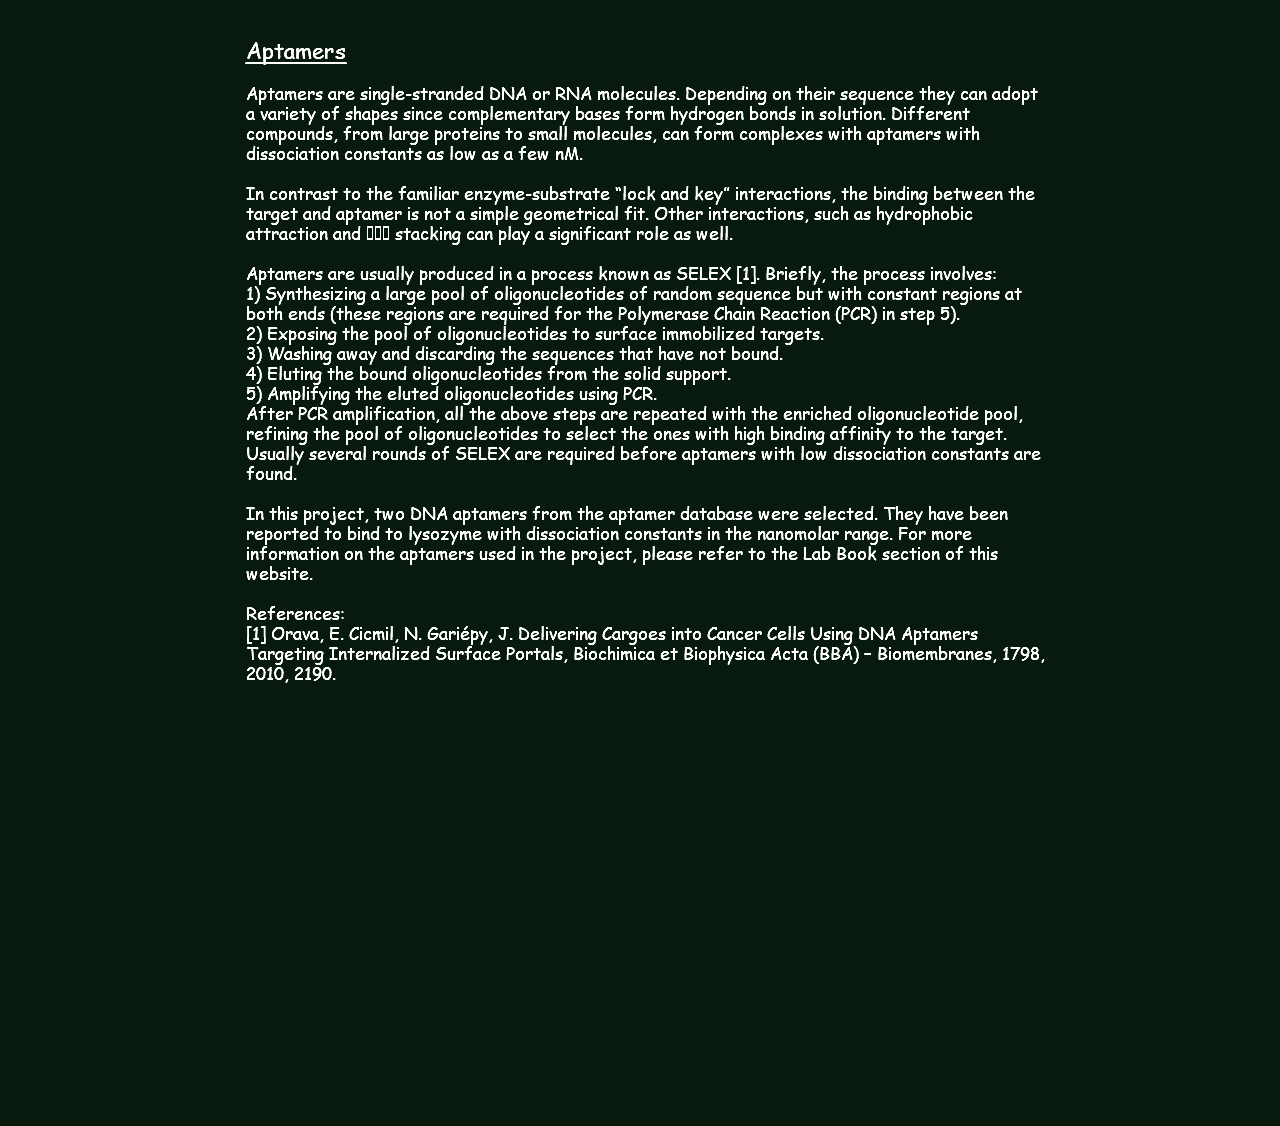
<file: aptamers.html>
<!DOCTYPE html>
<html class="nojs html" lang="en-US">
 <head>

  <meta http-equiv="Content-type" content="text/html;charset=UTF-8"/>
  <meta name="generator" content="2018.0.0.379"/>
  <meta name="viewport" content="width=device-width, initial-scale=1.0"/>
  
  <script type="text/javascript">
   // Update the 'nojs'/'js' class on the html node
document.documentElement.className = document.documentElement.className.replace(/\bnojs\b/g, 'js');

// Check that all required assets are uploaded and up-to-date
if(typeof Muse == "undefined") window.Muse = {}; window.Muse.assets = {"required":["museutils.js", "museconfig.js", "require.js", "aptamers.css"], "outOfDate":[]};
</script>
  
  <title>aptamers</title>
  <!-- CSS -->
  <link rel="stylesheet" type="text/css" href="css/site_global.css?crc=444006867"/>
  <link rel="stylesheet" type="text/css" href="css/aptamers.css?crc=170232977" id="pagesheet"/>
   </head>
 <body>

  <div class="clearfix borderbox" id="page" data-sizePolicy="fixed" data-pintopage="page_fixedLeft"><!-- column -->
   <img class="colelem" id="u3736-35" alt="Aptamers Aptamers are single-stranded DNA or RNA molecules. Depending on their sequence they can adopt a variety of shapes since complementary bases form hydrogen bonds in solution. Different compounds, from large proteins to small molecules, can form complexes with aptamers with dissociation constants as low as a few nM. In contrast to the familiar enzyme-substrate “lock and key” interactions, the binding between the target and aptamer is not a simple geometrical fit. Other interactions, such as hydrophobic attraction and  stacking can play a significant role as well. Aptamers are usually produced in a process known as SELEX [1]. Briefly, the process involves: 1) Synthesizing a large pool of oligonucleotides of random sequence but with constant regions at both ends (these regions are required for the Polymerase Chain Reaction (PCR) in step 5). 2) Exposing the pool of oligonucleotides to surface immobilized targets. 3) Washing away and discarding the sequences that have not bound. 4) Eluting the bound oligonucleotides from the solid support. 5) Amplifying the eluted oligonucleotides using PCR. After PCR amplification, all the above steps are repeated with the enriched oligonucleotide pool, refining the pool of oligonucleotides to select the ones with high binding affinity to the target. Usually several rounds of SELEX are required before aptamers with low dissociation constants are found. In this project, two DNA aptamers from the aptamer database were selected. They have been reported to bind to lysozyme with dissociation constants in the nanomolar range. For more information on the aptamers used in the project, please refer to the Lab Book section of this website. References: [1] Orava, E. Cicmil, N. Gariépy, J. Delivering Cargoes into Cancer Cells Using DNA Aptamers Targeting Internalized Surface Portals, Biochimica et Biophysica Acta (BBA) – Biomembranes, 1798, 2010, 2190. " width="804" height="1089" src="images/u3736-35.png?crc=383476885"/><!-- rasterized frame -->
  </div>
  <!-- Other scripts -->
  <script type="text/javascript">
   // Decide weather to suppress missing file error or not based on preference setting
var suppressMissingFileError = false
</script>
  <script type="text/javascript">
   window.Muse.assets.check=function(d){if(!window.Muse.assets.checked){window.Muse.assets.checked=!0;var b={},c=function(a,b){if(window.getComputedStyle){var c=window.getComputedStyle(a,null);return c&&c.getPropertyValue(b)||c&&c[b]||""}if(document.documentElement.currentStyle)return(c=a.currentStyle)&&c[b]||a.style&&a.style[b]||"";return""},a=function(a){if(a.match(/^rgb/))return a=a.replace(/\s+/g,"").match(/([\d\,]+)/gi)[0].split(","),(parseInt(a[0])<<16)+(parseInt(a[1])<<8)+parseInt(a[2]);if(a.match(/^\#/))return parseInt(a.substr(1),
16);return 0},g=function(g){for(var f=document.getElementsByTagName("link"),h=0;h<f.length;h++)if("text/css"==f[h].type){var i=(f[h].href||"").match(/\/?css\/([\w\-]+\.css)\?crc=(\d+)/);if(!i||!i[1]||!i[2])break;b[i[1]]=i[2]}f=document.createElement("div");f.className="version";f.style.cssText="display:none; width:1px; height:1px;";document.getElementsByTagName("body")[0].appendChild(f);for(h=0;h<Muse.assets.required.length;){var i=Muse.assets.required[h],l=i.match(/([\w\-\.]+)\.(\w+)$/),k=l&&l[1]?
l[1]:null,l=l&&l[2]?l[2]:null;switch(l.toLowerCase()){case "css":k=k.replace(/\W/gi,"_").replace(/^([^a-z])/gi,"_$1");f.className+=" "+k;k=a(c(f,"color"));l=a(c(f,"backgroundColor"));k!=0||l!=0?(Muse.assets.required.splice(h,1),"undefined"!=typeof b[i]&&(k!=b[i]>>>24||l!=(b[i]&16777215))&&Muse.assets.outOfDate.push(i)):h++;f.className="version";break;case "js":h++;break;default:throw Error("Unsupported file type: "+l);}}d?d().jquery!="1.8.3"&&Muse.assets.outOfDate.push("jquery-1.8.3.min.js"):Muse.assets.required.push("jquery-1.8.3.min.js");
f.parentNode.removeChild(f);if(Muse.assets.outOfDate.length||Muse.assets.required.length)f="Some files on the server may be missing or incorrect. Clear browser cache and try again. If the problem persists please contact website author.",g&&Muse.assets.outOfDate.length&&(f+="\nOut of date: "+Muse.assets.outOfDate.join(",")),g&&Muse.assets.required.length&&(f+="\nMissing: "+Muse.assets.required.join(",")),suppressMissingFileError?(f+="\nUse SuppressMissingFileError key in AppPrefs.xml to show missing file error pop up.",console.log(f)):alert(f)};location&&location.search&&location.search.match&&location.search.match(/muse_debug/gi)?
setTimeout(function(){g(!0)},5E3):g()}};
var muse_init=function(){require.config({baseUrl:""});require(["jquery","museutils","whatinput"],function(d){var $ = d;$(document).ready(function(){try{
window.Muse.assets.check($);/* body */
Muse.Utils.transformMarkupToFixBrowserProblemsPreInit();/* body */
Muse.Utils.prepHyperlinks(true);/* body */
Muse.Utils.makeButtonsVisibleAfterSettingMinWidth();/* body */
Muse.Utils.showWidgetsWhenReady();/* body */
Muse.Utils.transformMarkupToFixBrowserProblems();/* body */
}catch(b){if(b&&"function"==typeof b.notify?b.notify():Muse.Assert.fail("Error calling selector function: "+b),false)throw b;}})})};

</script>
  <!-- RequireJS script -->
  <script src="scripts/require.js?crc=4157109226" type="text/javascript" async data-main="scripts/museconfig.js?crc=380897831" onload="if (requirejs) requirejs.onError = function(requireType, requireModule) { if (requireType && requireType.toString && requireType.toString().indexOf && 0 <= requireType.toString().indexOf('#scripterror')) window.Muse.assets.check(); }" onerror="window.Muse.assets.check();"></script>
   </body>
</html>
</file>
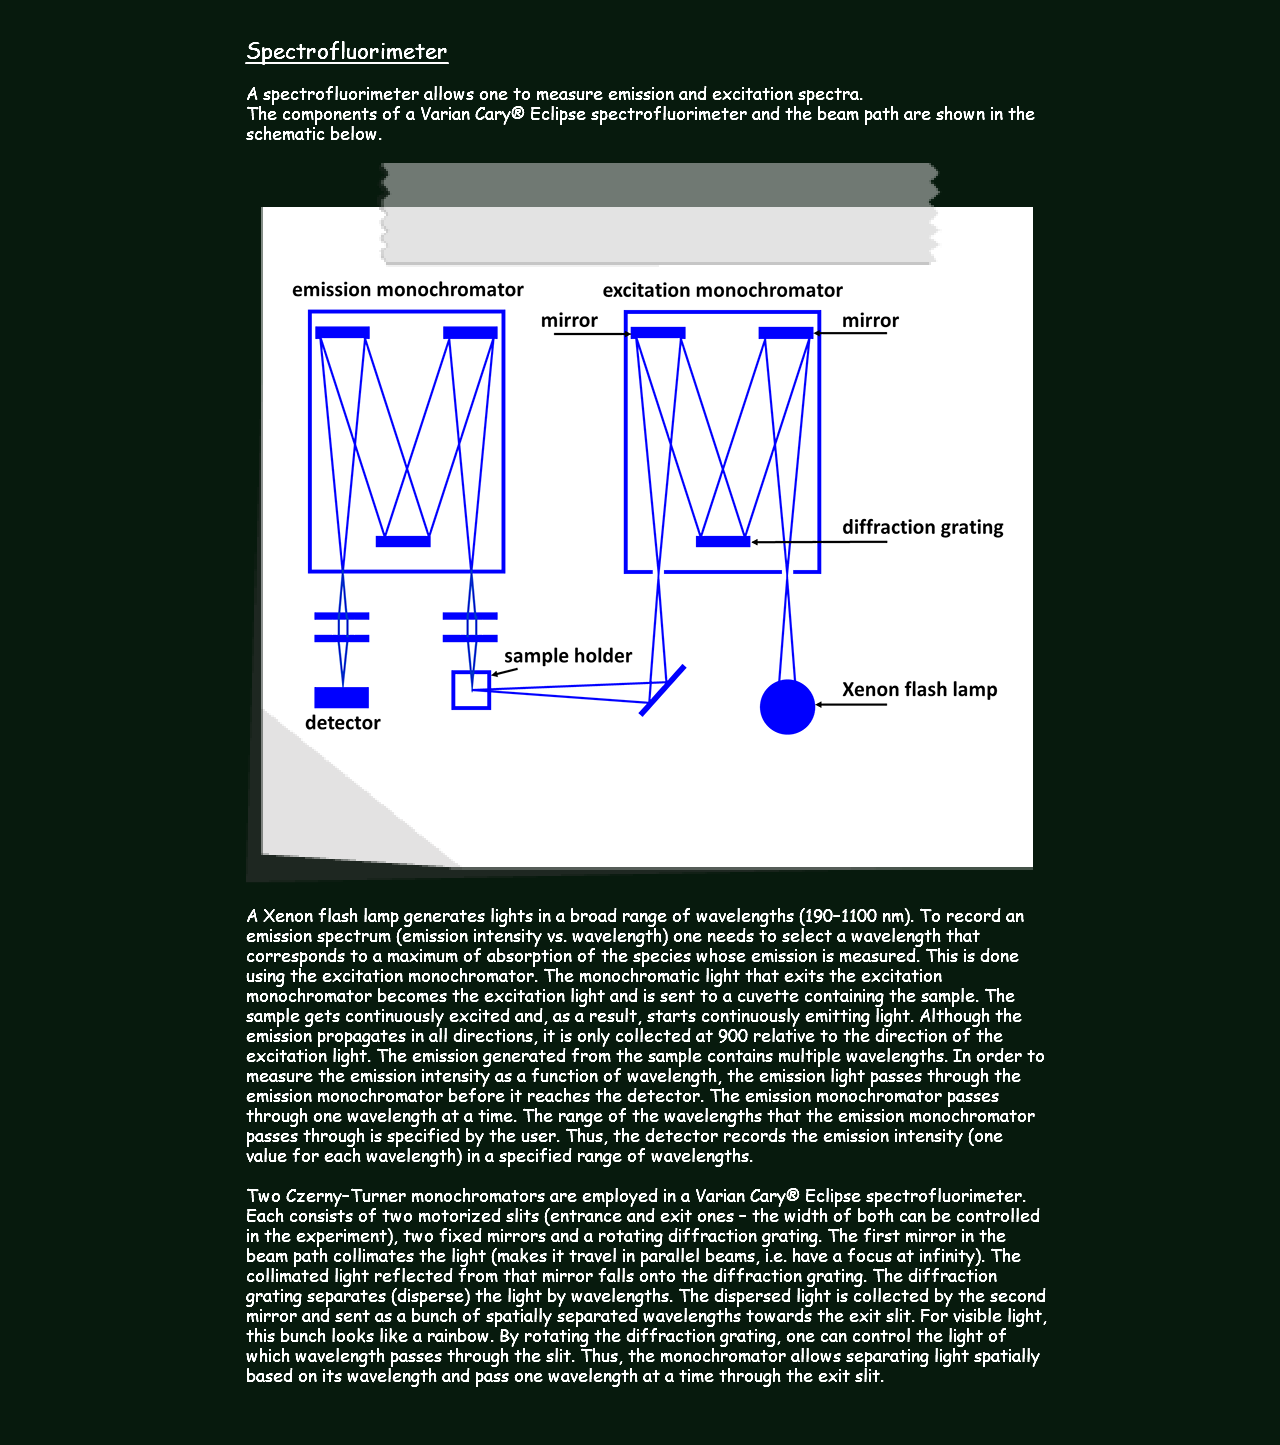
<file: fluorimeter.html>
<!DOCTYPE html>
<html class="nojs html" lang="en-US">
 <head>

  <meta http-equiv="Content-type" content="text/html;charset=UTF-8"/>
  <meta name="generator" content="2018.0.0.379"/>
  <meta name="viewport" content="width=device-width, initial-scale=1.0"/>
  
  <script type="text/javascript">
   // Update the 'nojs'/'js' class on the html node
document.documentElement.className = document.documentElement.className.replace(/\bnojs\b/g, 'js');

// Check that all required assets are uploaded and up-to-date
if(typeof Muse == "undefined") window.Muse = {}; window.Muse.assets = {"required":["museutils.js", "museconfig.js", "require.js", "fluorimeter.css"], "outOfDate":[]};
</script>
  
  <title>fluorimeter</title>
  <!-- CSS -->
  <link rel="stylesheet" type="text/css" href="css/site_global.css?crc=444006867"/>
  <link rel="stylesheet" type="text/css" href="css/fluorimeter.css?crc=135586848" id="pagesheet"/>
   </head>
 <body>

  <div class="clearfix borderbox" id="page"><!-- group -->
   <img class="grpelem" id="u3915-22" alt="Spectrofluorimeter A spectrofluorimeter allows one to measure emission and excitation spectra. The components of a Varian Cary® Eclipse spectrofluorimeter and the beam path are shown in the schematic below. ﷯ A Xenon flash lamp generates lights in a broad range of wavelengths (190–1100 nm). To record an emission spectrum (emission intensity vs. wavelength) one needs to select a wavelength that corresponds to a maximum of absorption of the species whose emission is measured. This is done using the excitation monochromator. The monochromatic light that exits the excitation monochromator becomes the excitation light and is sent to a cuvette containing the sample. The sample gets continuously excited and, as a result, starts continuously emitting light. Although the emission propagates in all directions, it is only collected at 900 relative to the direction of the excitation light. The emission generated from the sample contains multiple wavelengths. In order to measure the emission intensity as a function of wavelength, the emission light passes through the emission monochromator before it reaches the detector. The emission monochromator passes through one wavelength at a time. The range of the wavelengths that the emission monochromator passes through is specified by the user. Thus, the detector records the emission intensity (one value for each wavelength) in a specified range of wavelengths. Two Czerny–Turner monochromators are employed in a Varian Cary® Eclipse spectrofluorimeter. Each consists of two motorized slits (entrance and exit ones – the width of both can be controlled in the experiment), two fixed mirrors and a rotating diffraction grating. The first mirror in the beam path collimates the light (makes it travel in parallel beams, i.e. have a focus at infinity). The collimated light reflected from that mirror falls onto the diffraction grating. The diffraction grating separates (disperse) the light by wavelengths. The dispersed light is collected by the second mirror and sent as a bunch of spatially separated wavelengths towards the exit slit. For visible light, this bunch looks like a rainbow. By rotating the diffraction grating, one can control the light of which wavelength passes through the slit. Thus, the monochromator allows separating light spatially based on its wavelength and pass one wavelength at a time through the exit slit. " width="804" height="1408" src="images/u3915-22.png?crc=3852430747"/><!-- rasterized frame -->
   <div class="clip_frame grpelem" id="u3917" data-sizePolicy="fixed" data-pintopage="page_fixedCenter"><!-- image -->
    <img class="block" id="u3917_img" src="images/sertgsdfg.png?crc=203079731" alt="" width="738" height="479"/>
   </div>
  </div>
  <!-- Other scripts -->
  <script type="text/javascript">
   // Decide weather to suppress missing file error or not based on preference setting
var suppressMissingFileError = false
</script>
  <script type="text/javascript">
   window.Muse.assets.check=function(d){if(!window.Muse.assets.checked){window.Muse.assets.checked=!0;var b={},c=function(a,b){if(window.getComputedStyle){var c=window.getComputedStyle(a,null);return c&&c.getPropertyValue(b)||c&&c[b]||""}if(document.documentElement.currentStyle)return(c=a.currentStyle)&&c[b]||a.style&&a.style[b]||"";return""},a=function(a){if(a.match(/^rgb/))return a=a.replace(/\s+/g,"").match(/([\d\,]+)/gi)[0].split(","),(parseInt(a[0])<<16)+(parseInt(a[1])<<8)+parseInt(a[2]);if(a.match(/^\#/))return parseInt(a.substr(1),
16);return 0},g=function(g){for(var f=document.getElementsByTagName("link"),h=0;h<f.length;h++)if("text/css"==f[h].type){var i=(f[h].href||"").match(/\/?css\/([\w\-]+\.css)\?crc=(\d+)/);if(!i||!i[1]||!i[2])break;b[i[1]]=i[2]}f=document.createElement("div");f.className="version";f.style.cssText="display:none; width:1px; height:1px;";document.getElementsByTagName("body")[0].appendChild(f);for(h=0;h<Muse.assets.required.length;){var i=Muse.assets.required[h],l=i.match(/([\w\-\.]+)\.(\w+)$/),k=l&&l[1]?
l[1]:null,l=l&&l[2]?l[2]:null;switch(l.toLowerCase()){case "css":k=k.replace(/\W/gi,"_").replace(/^([^a-z])/gi,"_$1");f.className+=" "+k;k=a(c(f,"color"));l=a(c(f,"backgroundColor"));k!=0||l!=0?(Muse.assets.required.splice(h,1),"undefined"!=typeof b[i]&&(k!=b[i]>>>24||l!=(b[i]&16777215))&&Muse.assets.outOfDate.push(i)):h++;f.className="version";break;case "js":h++;break;default:throw Error("Unsupported file type: "+l);}}d?d().jquery!="1.8.3"&&Muse.assets.outOfDate.push("jquery-1.8.3.min.js"):Muse.assets.required.push("jquery-1.8.3.min.js");
f.parentNode.removeChild(f);if(Muse.assets.outOfDate.length||Muse.assets.required.length)f="Some files on the server may be missing or incorrect. Clear browser cache and try again. If the problem persists please contact website author.",g&&Muse.assets.outOfDate.length&&(f+="\nOut of date: "+Muse.assets.outOfDate.join(",")),g&&Muse.assets.required.length&&(f+="\nMissing: "+Muse.assets.required.join(",")),suppressMissingFileError?(f+="\nUse SuppressMissingFileError key in AppPrefs.xml to show missing file error pop up.",console.log(f)):alert(f)};location&&location.search&&location.search.match&&location.search.match(/muse_debug/gi)?
setTimeout(function(){g(!0)},5E3):g()}};
var muse_init=function(){require.config({baseUrl:""});require(["jquery","museutils","whatinput"],function(d){var $ = d;$(document).ready(function(){try{
window.Muse.assets.check($);/* body */
Muse.Utils.transformMarkupToFixBrowserProblemsPreInit();/* body */
Muse.Utils.prepHyperlinks(true);/* body */
Muse.Utils.makeButtonsVisibleAfterSettingMinWidth();/* body */
Muse.Utils.showWidgetsWhenReady();/* body */
Muse.Utils.transformMarkupToFixBrowserProblems();/* body */
}catch(b){if(b&&"function"==typeof b.notify?b.notify():Muse.Assert.fail("Error calling selector function: "+b),false)throw b;}})})};

</script>
  <!-- RequireJS script -->
  <script src="scripts/require.js?crc=4157109226" type="text/javascript" async data-main="scripts/museconfig.js?crc=380897831" onload="if (requirejs) requirejs.onError = function(requireType, requireModule) { if (requireType && requireType.toString && requireType.toString().indexOf && 0 <= requireType.toString().indexOf('#scripterror')) window.Muse.assets.check(); }" onerror="window.Muse.assets.check();"></script>
   </body>
</html>
</file>
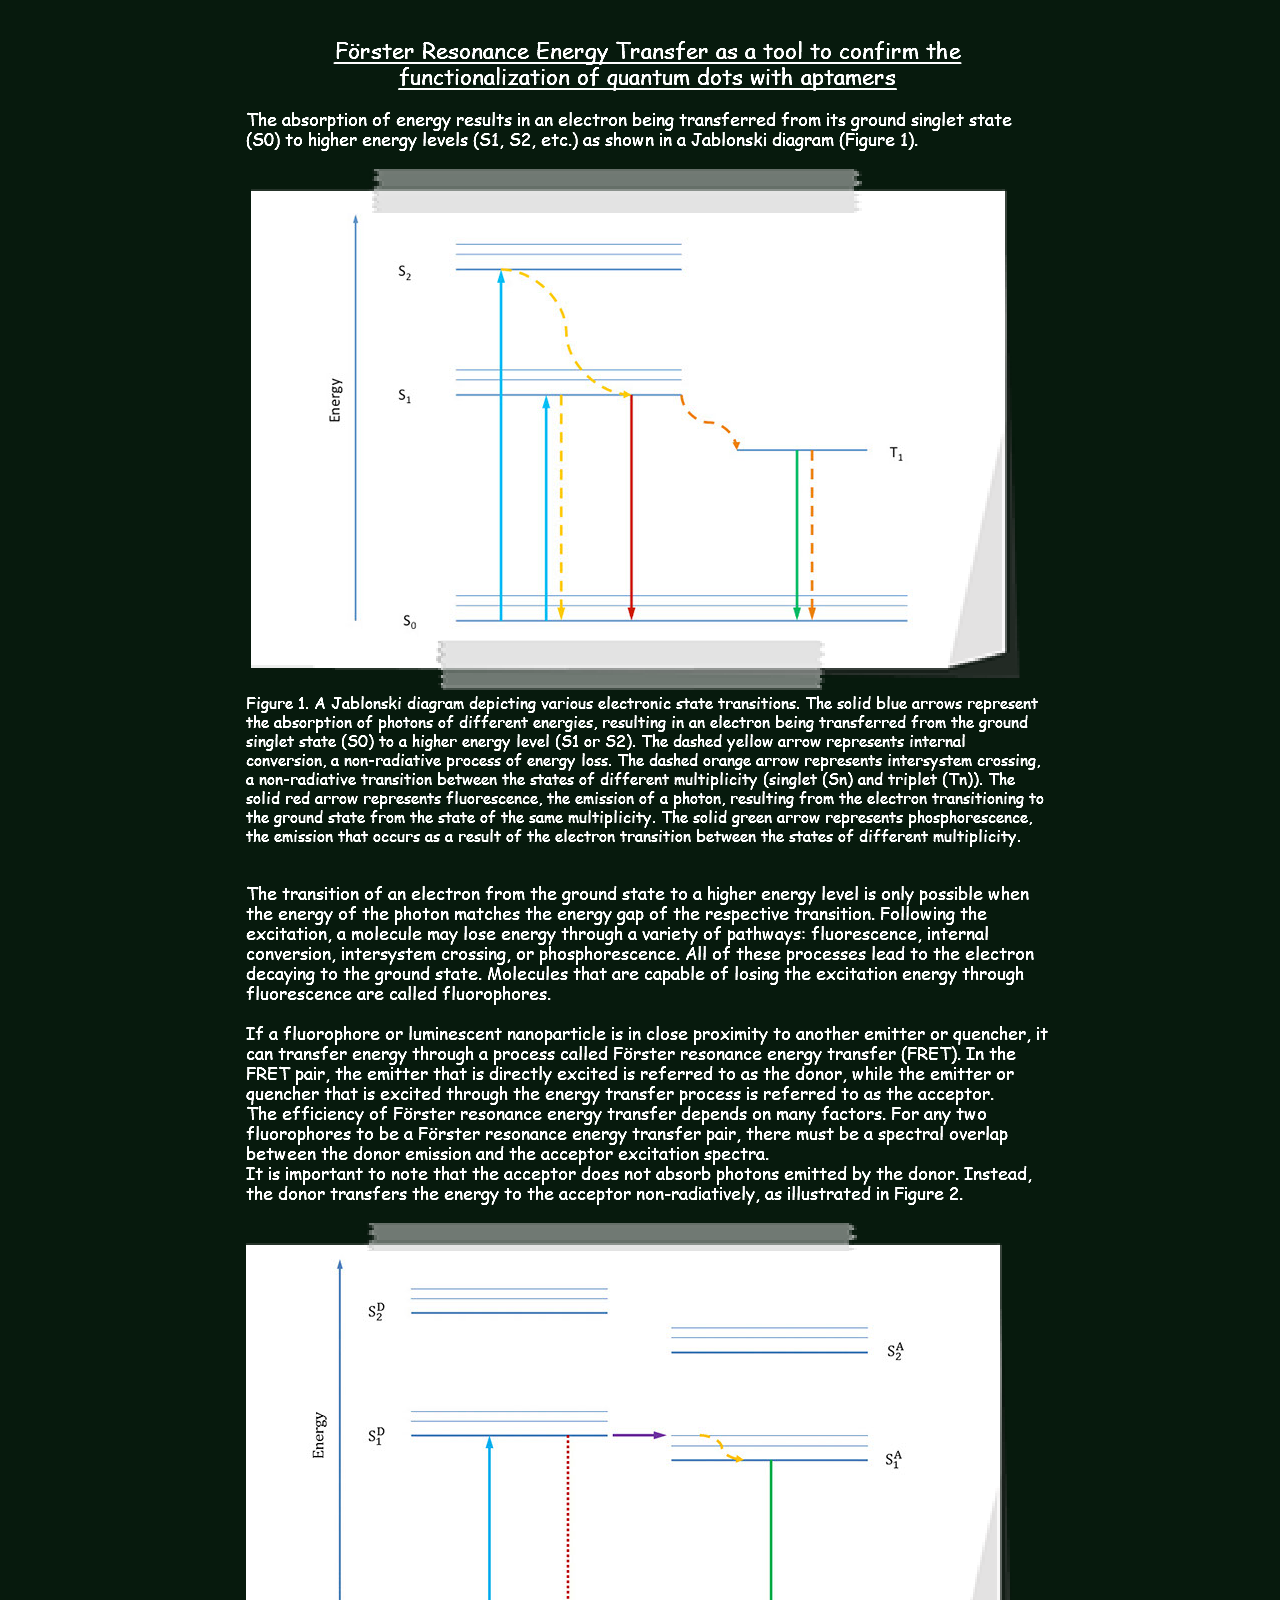
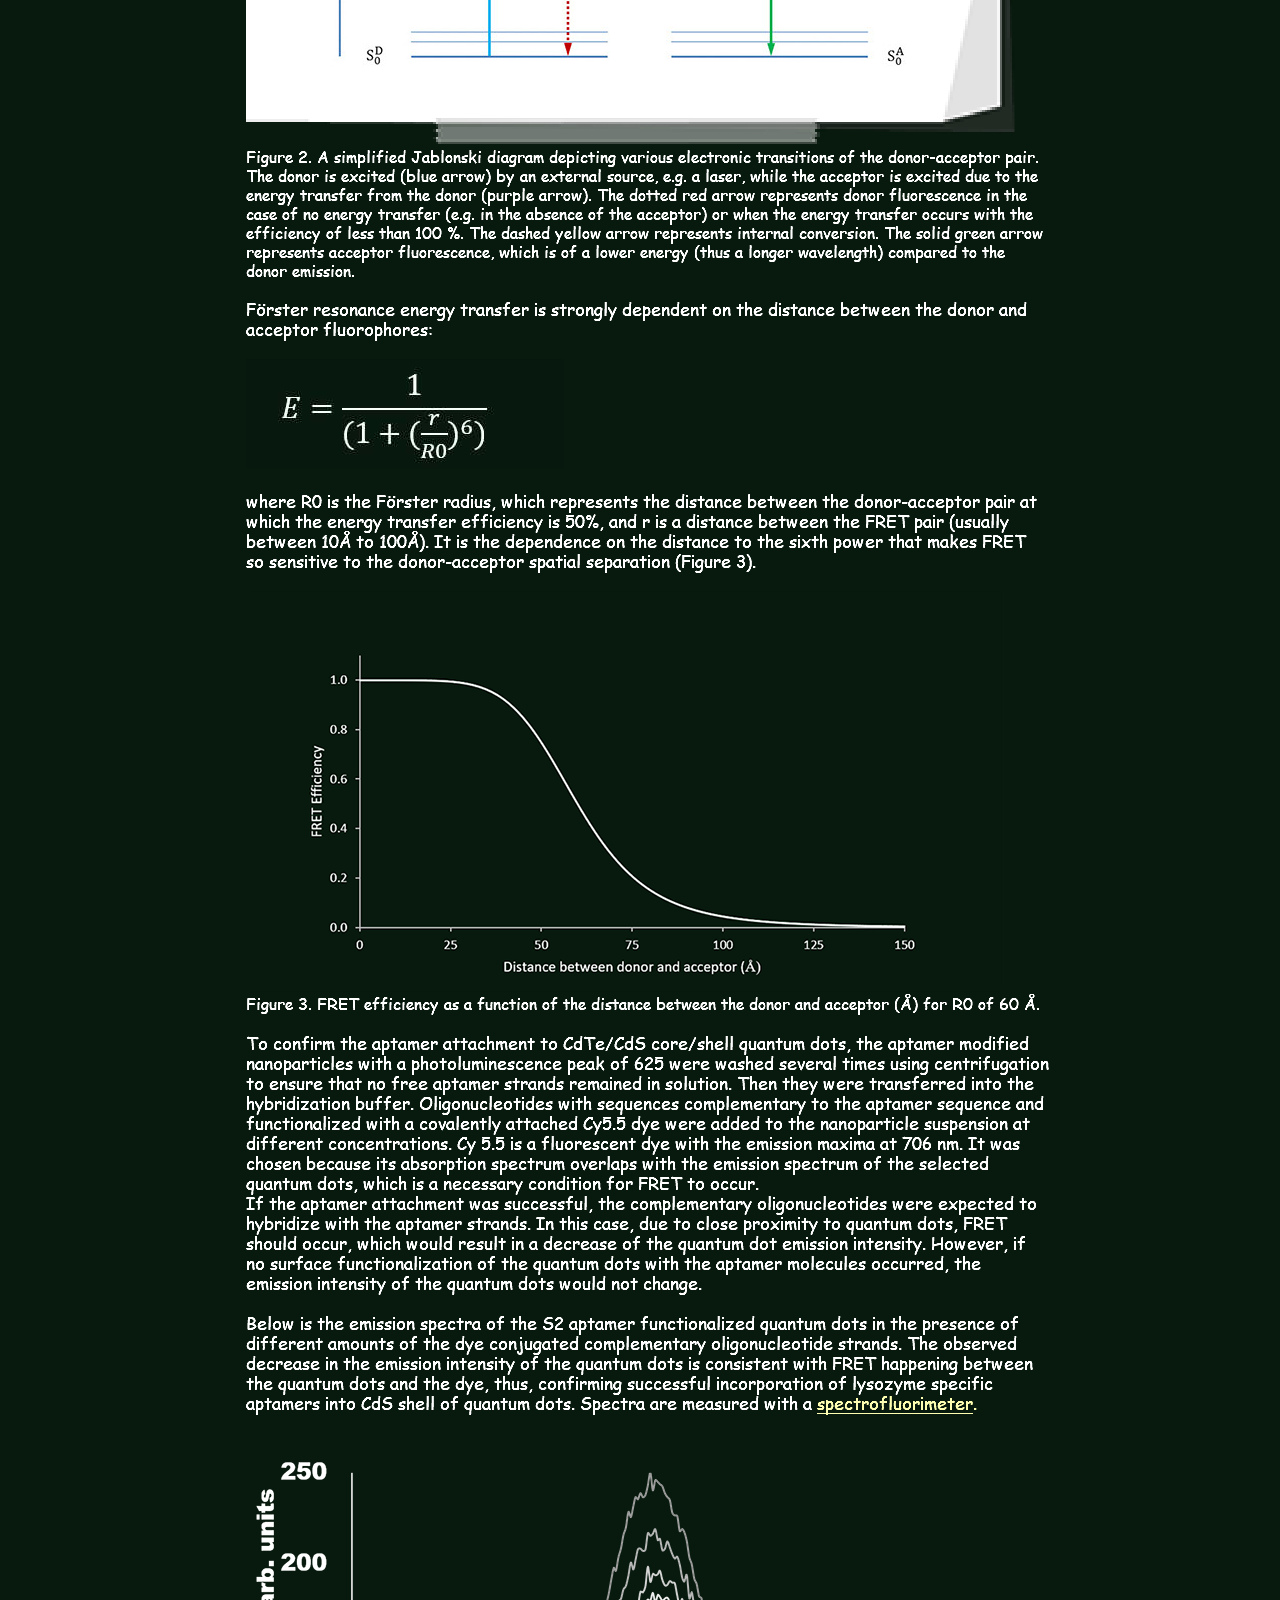
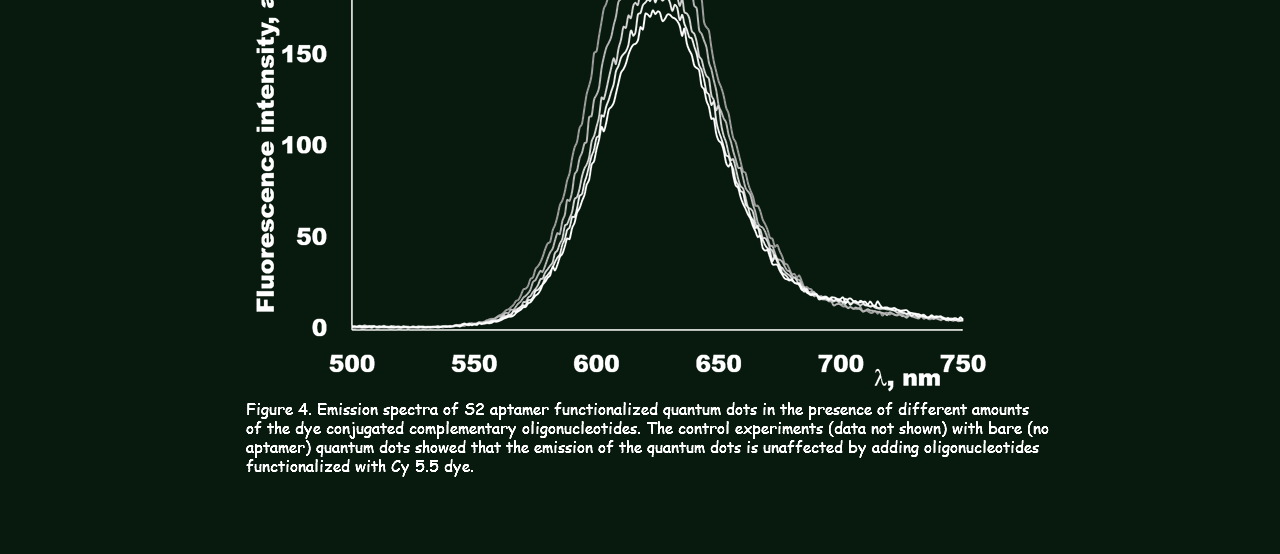
<file: fret.html>
<!DOCTYPE html>
<html class="nojs html" lang="en-US">
 <head>

  <meta http-equiv="Content-type" content="text/html;charset=UTF-8"/>
  <meta name="generator" content="2018.0.0.379"/>
  <meta name="viewport" content="width=device-width, initial-scale=1.0"/>
  
  <script type="text/javascript">
   // Update the 'nojs'/'js' class on the html node
document.documentElement.className = document.documentElement.className.replace(/\bnojs\b/g, 'js');

// Check that all required assets are uploaded and up-to-date
if(typeof Muse == "undefined") window.Muse = {}; window.Muse.assets = {"required":["museutils.js", "museconfig.js", "require.js", "fret.css"], "outOfDate":[]};
</script>
  
  <title>fret</title>
  <!-- CSS -->
  <link rel="stylesheet" type="text/css" href="css/site_global.css?crc=444006867"/>
  <link rel="stylesheet" type="text/css" href="css/fret.css?crc=204829566" id="pagesheet"/>
   </head>
 <body>

  <div class="clearfix borderbox" id="page"><!-- group -->
   <img class="grpelem" id="u3635-69" alt="Förster Resonance Energy Transfer as a tool to confirm the functionalization of quantum dots with aptamers  The absorption of energy results in an electron being transferred from its ground singlet state (S0) to higher energy levels (S1, S2, etc.) as shown in a Jablonski diagram (Figure 1). ﷯ Figure 1. A Jablonski diagram depicting various electronic state transitions. The solid blue arrows represent the absorption of photons of different energies, resulting in an electron being transferred from the ground singlet state (S0) to a higher energy level (S1 or S2). The dashed yellow arrow represents internal conversion, a non-radiative process of energy loss. The dashed orange arrow represents intersystem crossing, a non-radiative transition between the states of different multiplicity (singlet (Sn) and triplet (Tn)). The solid red arrow represents fluorescence, the emission of a photon, resulting from the electron transitioning to the ground state from the state of the same multiplicity. The solid green arrow represents phosphorescence, the emission that occurs as a result of the electron transition between the states of different multiplicity. The transition of an electron from the ground state to a higher energy level is only possible when the energy of the photon matches the energy gap of the respective transition. Following the excitation, a molecule may lose energy through a variety of pathways: fluorescence, internal conversion, intersystem crossing, or phosphorescence. All of these processes lead to the electron decaying to the ground state. Molecules that are capable of losing the excitation energy through fluorescence are called fluorophores. If a fluorophore or luminescent nanoparticle is in close proximity to another emitter or quencher, it can transfer energy through a process called Förster resonance energy transfer (FRET). In the FRET pair, the emitter that is directly excited is referred to as the donor, while the emitter or quencher that is excited through the energy transfer process is referred to as the acceptor. The efficiency of Förster resonance energy transfer depends on many factors. For any two fluorophores to be a Förster resonance energy transfer pair, there must be a spectral overlap between the donor emission and the acceptor excitation spectra. It is important to note that the acceptor does not absorb photons emitted by the donor. Instead, the donor transfers the energy to the acceptor non-radiatively, as illustrated in Figure 2. ﷯ Figure 2. A simplified Jablonski diagram depicting various electronic transitions of the donor-acceptor pair. The donor is excited (blue arrow) by an external source, e.g. a laser, while the acceptor is excited due to the energy transfer from the donor (purple arrow). The dotted red arrow represents donor fluorescence in the case of no energy transfer (e.g. in the absence of the acceptor) or when the energy transfer occurs with the efficiency of less than 100 %. The dashed yellow arrow represents internal conversion. The solid green arrow represents acceptor fluorescence, which is of a lower energy (thus a longer wavelength) compared to the donor emission. Förster resonance energy transfer is strongly dependent on the distance between the donor and acceptor fluorophores: ﷯ where R0 is the Förster radius, which represents the distance between the donor-acceptor pair at which the energy transfer efficiency is 50%, and r is a distance between the FRET pair (usually between 10Å to 100Å). It is the dependence on the distance to the sixth power that makes FRET so sensitive to the donor-acceptor spatial separation (Figure 3). ﷯ Figure 3. FRET efficiency as a function of the distance between the donor and acceptor (Å) for R0 of 60 Å. To confirm the aptamer attachment to CdTe/CdS core/shell quantum dots, the aptamer modified nanoparticles with a photoluminescence peak of 625 were washed several times using centrifugation to ensure that no free aptamer strands remained in solution. Then they were transferred into the hybridization buffer. Oligonucleotides with sequences complementary to the aptamer sequence and functionalized with a covalently attached Cy5.5 dye were added to the nanoparticle suspension at different concentrations. Cy 5.5 is a fluorescent dye with the emission maxima at 706 nm. It was chosen because its absorption spectrum overlaps with the emission spectrum of the selected quantum dots, which is a necessary condition for FRET to occur. If the aptamer attachment was successful, the complementary oligonucleotides were expected to hybridize with the aptamer strands. In this case, due to close proximity to quantum dots, FRET should occur, which would result in a decrease of the quantum dot emission intensity. However, if no surface functionalization of the quantum dots with the aptamer molecules occurred, the emission intensity of the quantum dots would not change. Below is the emission spectra of the S2 aptamer functionalized quantum dots in the presence of different amounts of the dye conjugated complementary oligonucleotide strands. The observed decrease in the emission intensity of the quantum dots is consistent with FRET happening between the quantum dots and the dye, thus, confirming successful incorporation of lysozyme specific aptamers into CdS shell of quantum dots. Spectra are measured with a spectrofluorimeter. ﷯ Figure 4. Emission spectra of S2 aptamer functionalized quantum dots in the presence of different amounts of the dye conjugated complementary oligonucleotides. The control experiments (data not shown) with bare (no aptamer) quantum dots showed that the emission of the quantum dots is unaffected by adding oligonucleotides functionalized with Cy 5.5 dye. " width="803" height="3717" src="images/u3635-69.png?crc=3926219037"/><!-- rasterized frame -->
   <div class="clip_frame clearfix grpelem" id="u3660" data-sizePolicy="fixed" data-pintopage="page_fixedCenter"><!-- image -->
    <img class="position_content" id="u3660_img" src="images/fret%201.jpg?crc=4278419253" alt="" width="637" height="478"/>
   </div>
   <div class="clip_frame grpelem" id="u3680" data-sizePolicy="fixed" data-pintopage="page_fixedCenter"><!-- image -->
    <img class="block" id="u3680_img" src="images/fret%202.jpg?crc=71742385" alt="" width="623" height="467"/>
   </div>
   <a class="nonblock nontext grpelem" id="u3949" href="fluorimeter.html" target="_blank" data-sizePolicy="fixed" data-pintopage="page_fixedCenter"><!-- simple frame --></a>
  </div>
  <!-- Other scripts -->
  <script type="text/javascript">
   // Decide weather to suppress missing file error or not based on preference setting
var suppressMissingFileError = false
</script>
  <script type="text/javascript">
   window.Muse.assets.check=function(d){if(!window.Muse.assets.checked){window.Muse.assets.checked=!0;var b={},c=function(a,b){if(window.getComputedStyle){var c=window.getComputedStyle(a,null);return c&&c.getPropertyValue(b)||c&&c[b]||""}if(document.documentElement.currentStyle)return(c=a.currentStyle)&&c[b]||a.style&&a.style[b]||"";return""},a=function(a){if(a.match(/^rgb/))return a=a.replace(/\s+/g,"").match(/([\d\,]+)/gi)[0].split(","),(parseInt(a[0])<<16)+(parseInt(a[1])<<8)+parseInt(a[2]);if(a.match(/^\#/))return parseInt(a.substr(1),
16);return 0},g=function(g){for(var f=document.getElementsByTagName("link"),h=0;h<f.length;h++)if("text/css"==f[h].type){var i=(f[h].href||"").match(/\/?css\/([\w\-]+\.css)\?crc=(\d+)/);if(!i||!i[1]||!i[2])break;b[i[1]]=i[2]}f=document.createElement("div");f.className="version";f.style.cssText="display:none; width:1px; height:1px;";document.getElementsByTagName("body")[0].appendChild(f);for(h=0;h<Muse.assets.required.length;){var i=Muse.assets.required[h],l=i.match(/([\w\-\.]+)\.(\w+)$/),k=l&&l[1]?
l[1]:null,l=l&&l[2]?l[2]:null;switch(l.toLowerCase()){case "css":k=k.replace(/\W/gi,"_").replace(/^([^a-z])/gi,"_$1");f.className+=" "+k;k=a(c(f,"color"));l=a(c(f,"backgroundColor"));k!=0||l!=0?(Muse.assets.required.splice(h,1),"undefined"!=typeof b[i]&&(k!=b[i]>>>24||l!=(b[i]&16777215))&&Muse.assets.outOfDate.push(i)):h++;f.className="version";break;case "js":h++;break;default:throw Error("Unsupported file type: "+l);}}d?d().jquery!="1.8.3"&&Muse.assets.outOfDate.push("jquery-1.8.3.min.js"):Muse.assets.required.push("jquery-1.8.3.min.js");
f.parentNode.removeChild(f);if(Muse.assets.outOfDate.length||Muse.assets.required.length)f="Some files on the server may be missing or incorrect. Clear browser cache and try again. If the problem persists please contact website author.",g&&Muse.assets.outOfDate.length&&(f+="\nOut of date: "+Muse.assets.outOfDate.join(",")),g&&Muse.assets.required.length&&(f+="\nMissing: "+Muse.assets.required.join(",")),suppressMissingFileError?(f+="\nUse SuppressMissingFileError key in AppPrefs.xml to show missing file error pop up.",console.log(f)):alert(f)};location&&location.search&&location.search.match&&location.search.match(/muse_debug/gi)?
setTimeout(function(){g(!0)},5E3):g()}};
var muse_init=function(){require.config({baseUrl:""});require(["jquery","museutils","whatinput"],function(d){var $ = d;$(document).ready(function(){try{
window.Muse.assets.check($);/* body */
Muse.Utils.transformMarkupToFixBrowserProblemsPreInit();/* body */
Muse.Utils.prepHyperlinks(true);/* body */
Muse.Utils.makeButtonsVisibleAfterSettingMinWidth();/* body */
Muse.Utils.showWidgetsWhenReady();/* body */
Muse.Utils.transformMarkupToFixBrowserProblems();/* body */
}catch(b){if(b&&"function"==typeof b.notify?b.notify():Muse.Assert.fail("Error calling selector function: "+b),false)throw b;}})})};

</script>
  <!-- RequireJS script -->
  <script src="scripts/require.js?crc=4157109226" type="text/javascript" async data-main="scripts/museconfig.js?crc=380897831" onload="if (requirejs) requirejs.onError = function(requireType, requireModule) { if (requireType && requireType.toString && requireType.toString().indexOf && 0 <= requireType.toString().indexOf('#scripterror')) window.Muse.assets.check(); }" onerror="window.Muse.assets.check();"></script>
   </body>
</html>
</file>
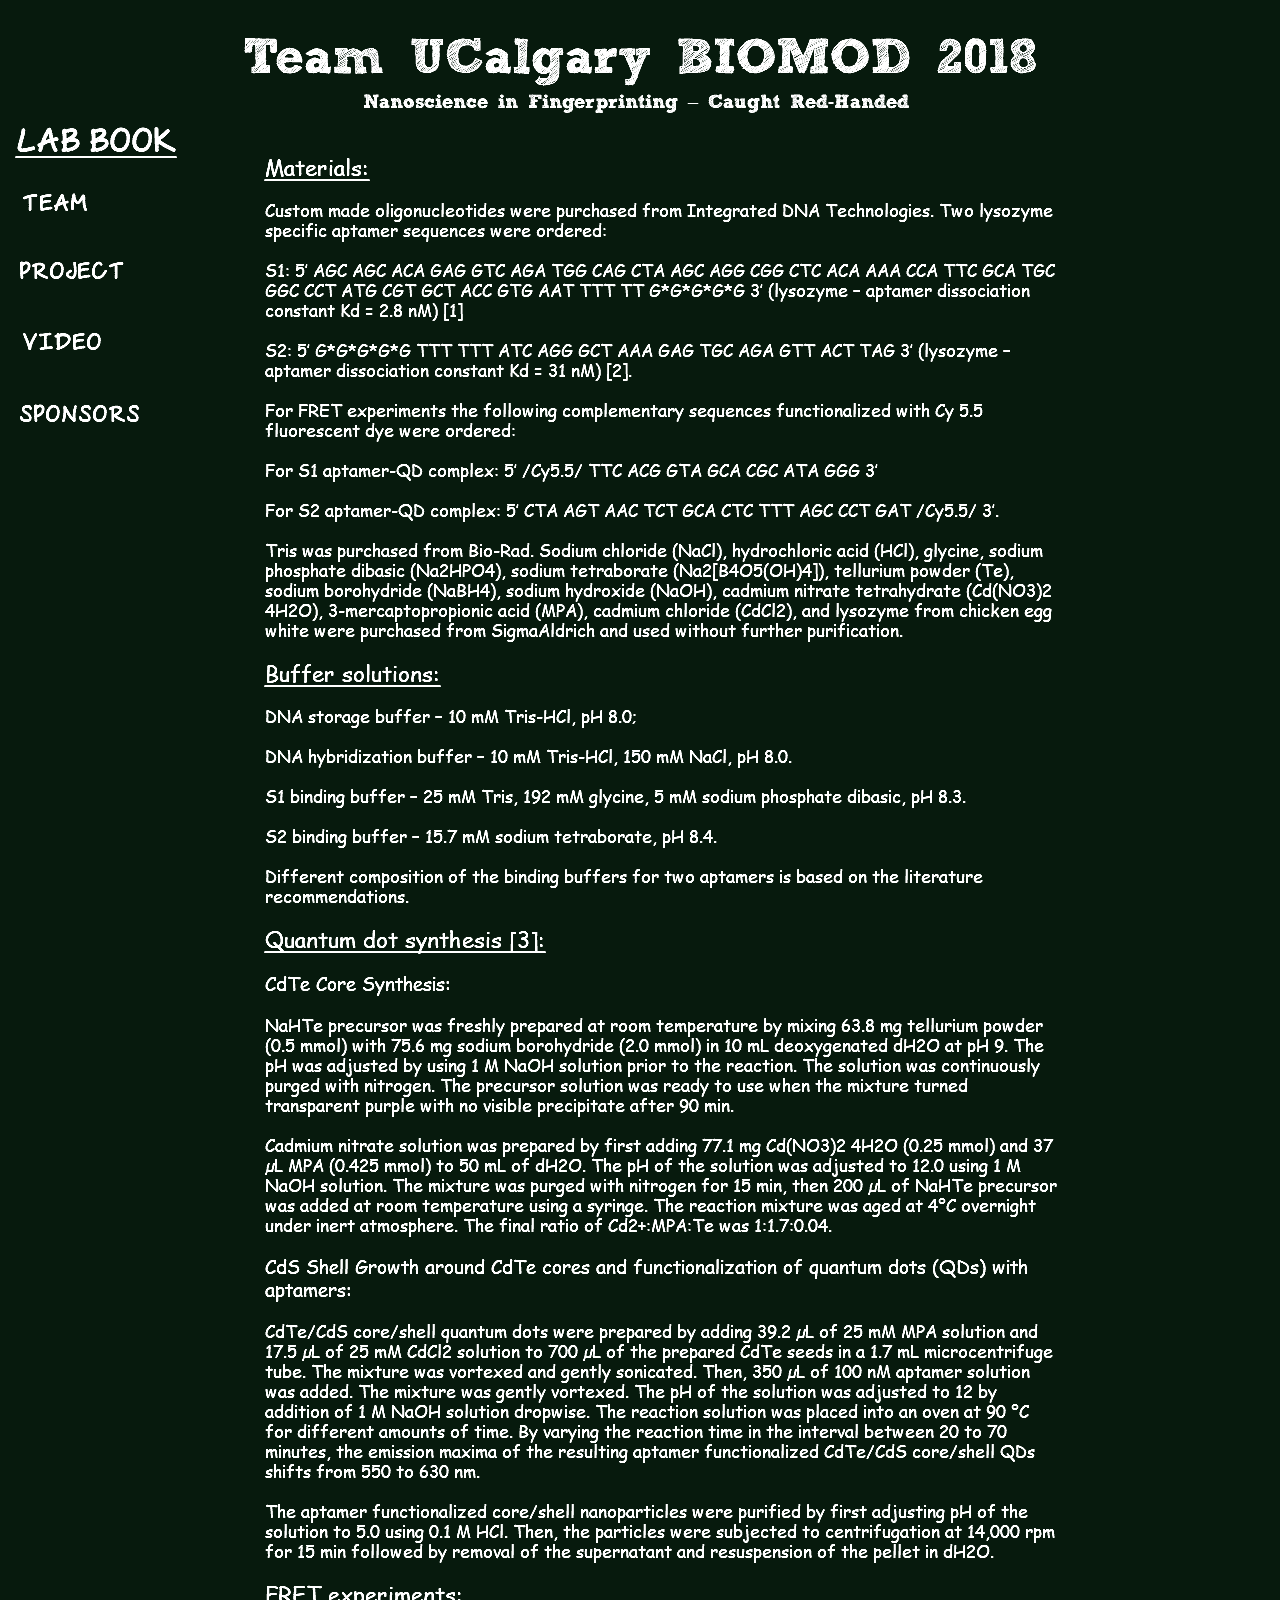
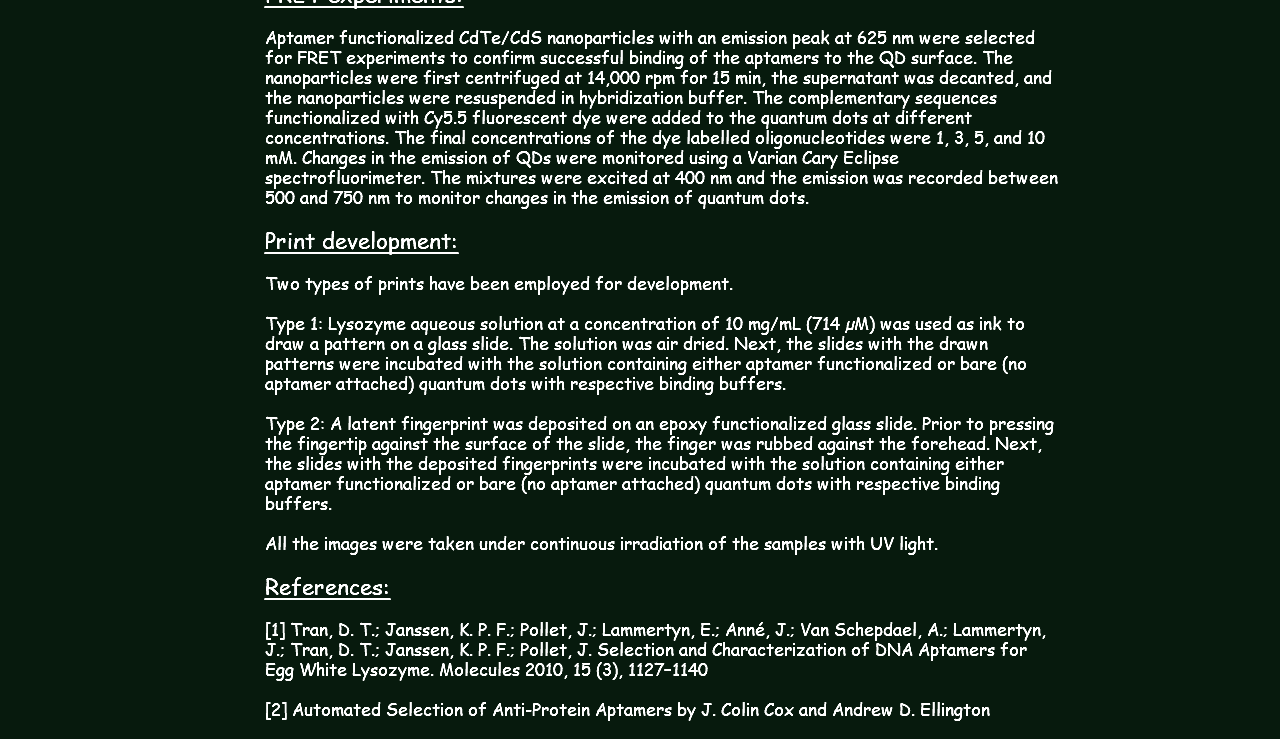
<file: lab-book.html>
<!DOCTYPE html>
<html class="nojs html" lang="en-US">
 <head>

  <meta http-equiv="Content-type" content="text/html;charset=UTF-8"/>
  <meta name="generator" content="2018.0.0.379"/>
  <meta name="viewport" content="width=device-width, initial-scale=1.0"/>
  
  <script type="text/javascript">
   // Update the 'nojs'/'js' class on the html node
document.documentElement.className = document.documentElement.className.replace(/\bnojs\b/g, 'js');

// Check that all required assets are uploaded and up-to-date
if(typeof Muse == "undefined") window.Muse = {}; window.Muse.assets = {"required":["museutils.js", "museconfig.js", "require.js", "lab-book.css"], "outOfDate":[]};
</script>
  
  <title>lab book</title>
  <!-- CSS -->
  <link rel="stylesheet" type="text/css" href="css/site_global.css?crc=444006867"/>
  <link rel="stylesheet" type="text/css" href="css/lab-book.css?crc=4219122722" id="pagesheet"/>
   </head>
 <body>

  <div class="clearfix borderbox" id="page"><!-- group -->
   <div class="clearfix grpelem" id="pu3150"><!-- group -->
    <div id="u3150"><!-- simple frame --></div>
    <div class="Button rounded-corners clearfix" id="buttonu625" data-visibility="changed" style="visibility:hidden"><!-- container box -->
     <a class="nonblock nontext grpelem" id="u626" href="team.html" data-sizePolicy="fixed" data-pintopage="page_fixedCenter"><!-- state-based BG images --><img id="u626_states" alt="Team" src="images/blank.gif?crc=4208392903"/></a>
    </div>
    <div class="Button rounded-corners clearfix" id="buttonu627" data-visibility="changed" style="visibility:hidden"><!-- container box -->
     <a class="nonblock nontext grpelem" id="u628" href="project.html" data-sizePolicy="fixed" data-pintopage="page_fixedCenter"><!-- state-based BG images --><img id="u628_states" alt="Project" src="images/blank.gif?crc=4208392903"/></a>
    </div>
    <div class="Button rounded-corners clearfix" id="buttonu629" data-visibility="changed" style="visibility:hidden"><!-- container box -->
     <a class="nonblock nontext grpelem" id="u630" href="video.html" data-sizePolicy="fixed" data-pintopage="page_fixedCenter"><!-- state-based BG images --><img id="u630_states" alt="Video" src="images/blank.gif?crc=4208392903"/></a>
    </div>
    <div class="Button rounded-corners clearfix" id="buttonu1480" data-visibility="changed" style="visibility:hidden"><!-- container box -->
     <a class="nonblock nontext grpelem" id="u1481" href="sponsors.html" data-sizePolicy="fixed" data-pintopage="page_fluidx"><!-- state-based BG images --><img id="u1481_states" alt="Sponsors" src="images/blank.gif?crc=4208392903"/></a>
    </div>
    <div class="Button rounded-corners clearfix" id="buttonu632" data-visibility="changed" style="visibility:hidden"><!-- container box -->
     <img class="grpelem" id="u633-4" alt="lAB BOOK" width="222" height="40" src="images/u633-4.png?crc=4199285273"/><!-- rasterized frame -->
    </div>
    <img id="u3834-4" alt="Nanoscience in Fingerprinting – Caught Red-Handed" width="583" height="45" src="images/u3834-4.png?crc=4265695278"/><!-- rasterized frame -->
   </div>
   <div class="clearfix grpelem" id="ppu631"><!-- column -->
    <a class="nonblock nontext pinned-colelem" id="u631" href="home.html"><!-- state-based BG images --><img id="u631_states" alt="Team UCalgary BIOMOD 2018" src="images/blank.gif?crc=4208392903"/></a>
    <img class="colelem" id="u3141-96" alt="&nbsp;Materials: Custom made oligonucleotides were purchased from Integrated DNA Technologies. Two lysozyme specific aptamer sequences were ordered: S1: 5’ AGC AGC ACA GAG GTC AGA TGG CAG CTA AGC AGG CGG CTC ACA AAA CCA TTC GCA TGC GGC CCT ATG CGT GCT ACC GTG AAT TTT TT G*G*G*G*G 3’ (lysozyme – aptamer dissociation constant Kd = 2.8 nM) [1] S2: 5’ G*G*G*G*G TTT TTT ATC AGG GCT AAA GAG TGC AGA GTT ACT TAG 3’ (lysozyme – aptamer dissociation constant Kd = 31 nM) [2]. For FRET experiments the following complementary sequences functionalized with Cy 5.5 fluorescent dye were ordered: For S1 aptamer-QD complex: 5’ /Cy5.5/ TTC ACG GTA GCA CGC ATA GGG 3’ For S2 aptamer-QD complex: 5’ CTA AGT AAC TCT GCA CTC TTT AGC CCT GAT /Cy5.5/ 3’. Tris was purchased from Bio-Rad. Sodium chloride (NaCl), hydrochloric acid (HCl), glycine, sodium phosphate dibasic (Na2HPO4), sodium tetraborate (Na2[B4O5(OH)4]), tellurium powder (Te), sodium borohydride (NaBH4), sodium hydroxide (NaOH), cadmium nitrate tetrahydrate (Cd(NO3)2 4H2O), 3-mercaptopropionic acid (MPA), cadmium chloride (CdCl2), and lysozyme from chicken egg white were purchased from SigmaAldrich and used without further purification. Buffer solutions: DNA storage buffer – 10 mM Tris-HCl, pH 8.0; DNA hybridization buffer – 10 mM Tris-HCl, 150 mM NaCl, pH 8.0. S1 binding buffer – 25 mM Tris, 192 mM glycine, 5 mM sodium phosphate dibasic, pH 8.3. S2 binding buffer – 15.7 mM sodium tetraborate, pH 8.4. Different composition of the binding buffers for two aptamers is based on the literature recommendations. Quantum dot synthesis [3]: CdTe Core Synthesis: NaHTe precursor was freshly prepared at room temperature by mixing 63.8 mg tellurium powder (0.5 mmol) with 75.6 mg sodium borohydride (2.0 mmol) in 10 mL deoxygenated dH2O at pH 9. The pH was adjusted by using 1 M NaOH solution prior to the reaction. The solution was continuously purged with nitrogen. The precursor solution was ready to use when the mixture turned transparent purple with no visible precipitate after 90 min. Cadmium nitrate solution was prepared by first adding 77.1 mg Cd(NO3)2 4H2O (0.25 mmol) and 37 µL MPA (0.425 mmol) to 50 mL of dH2O. The pH of the solution was adjusted to 12.0 using 1 M NaOH solution. The mixture was purged with nitrogen for 15 min, then 200 µL of NaHTe precursor was added at room temperature using a syringe. The reaction mixture was aged at 4°C overnight under inert atmosphere. The final ratio of Cd2+:MPA:Te was 1:1.7:0.04. CdS Shell Growth around CdTe cores and functionalization of quantum dots (QDs) with aptamers: CdTe/CdS core/shell quantum dots were prepared by adding 39.2 µL of 25 mM MPA solution and 17.5 µL of 25 mM CdCl2 solution to 700 µL of the prepared CdTe seeds in a 1.7 mL microcentrifuge tube. The mixture was vortexed and gently sonicated. Then, 350 µL of 100 nM aptamer solution was added. The mixture was gently vortexed. The pH of the solution was adjusted to 12 by addition of 1 M NaOH solution dropwise. The reaction solution was placed into an oven at 90 °C for different amounts of time. By varying the reaction time in the interval between 20 to 70 minutes, the emission maxima of the resulting aptamer functionalized CdTe/CdS core/shell QDs shifts from 550 to 630 nm. The aptamer functionalized core/shell nanoparticles were purified by first adjusting pH of the solution to 5.0 using 0.1 M HCl. Then, the particles were subjected to centrifugation at 14,000 rpm for 15 min followed by removal of the supernatant and resuspension of the pellet in dH2O. FRET experiments: Aptamer functionalized CdTe/CdS nanoparticles with an emission peak at 625 nm were selected for FRET experiments to confirm successful binding of the aptamers to the QD surface. The nanoparticles were first centrifuged at 14,000 rpm for 15 min, the supernatant was decanted, and the nanoparticles were resuspended in hybridization buffer. The complementary sequences functionalized with Cy5.5 fluorescent dye were added to the quantum dots at different concentrations. The final concentrations of the dye labelled oligonucleotides were 1, 3, 5, and 10 mM. Changes in the emission of QDs were monitored using a Varian Cary Eclipse spectrofluorimeter. The mixtures were excited at 400 nm and the emission was recorded between 500 and 750 nm to monitor changes in the emission of quantum dots. Print development: Two types of prints have been employed for development. Type 1: Lysozyme aqueous solution at a concentration of 10 mg/mL (714 µM) was used as ink to draw a pattern on a glass slide. The solution was air dried. Next, the slides with the drawn patterns were incubated with the solution containing either aptamer functionalized or bare (no aptamer attached) quantum dots with respective binding buffers. Type 2: A latent fingerprint was deposited on an epoxy functionalized glass slide. Prior to pressing the fingertip against the surface of the slide, the finger was rubbed against the forehead. Next, the slides with the deposited fingerprints were incubated with the solution containing either aptamer functionalized or bare (no aptamer attached) quantum dots with respective binding buffers. All the images were taken under continuous irradiation of the samples with UV light. References: [1] Tran, D. T.; Janssen, K. P. F.; Pollet, J.; Lammertyn, E.; Anné, J.; Van Schepdael, A.; Lammertyn, J.; Tran, D. T.; Janssen, K. P. F.; Pollet, J. Selection and Characterization of DNA Aptamers for Egg White Lysozyme. Molecules 2010, 15 (3), 1127–1140 [2] Automated Selection of Anti-Protein Aptamers by J. Colin Cox and Andrew D. Ellington " width="795" height="2205" src="images/u3141-96.png?crc=3905525597"/><!-- rasterized frame -->
   </div>
  </div>
  <div class="preload_images">
   <img class="preload" src="images/u626_states-r.png?crc=3847426480" alt=""/>
   <img class="preload" src="images/u628_states-r.png?crc=290713010" alt=""/>
   <img class="preload" src="images/u630_states-r.png?crc=511553942" alt=""/>
   <img class="preload" src="images/u1481_states-r.png?crc=4267882290" alt=""/>
   <img class="preload" src="images/u631_states-r.png?crc=3948105940" alt=""/>
  </div>
  <!-- Other scripts -->
  <script type="text/javascript">
   // Decide weather to suppress missing file error or not based on preference setting
var suppressMissingFileError = false
</script>
  <script type="text/javascript">
   window.Muse.assets.check=function(d){if(!window.Muse.assets.checked){window.Muse.assets.checked=!0;var b={},c=function(a,b){if(window.getComputedStyle){var c=window.getComputedStyle(a,null);return c&&c.getPropertyValue(b)||c&&c[b]||""}if(document.documentElement.currentStyle)return(c=a.currentStyle)&&c[b]||a.style&&a.style[b]||"";return""},a=function(a){if(a.match(/^rgb/))return a=a.replace(/\s+/g,"").match(/([\d\,]+)/gi)[0].split(","),(parseInt(a[0])<<16)+(parseInt(a[1])<<8)+parseInt(a[2]);if(a.match(/^\#/))return parseInt(a.substr(1),
16);return 0},g=function(g){for(var f=document.getElementsByTagName("link"),h=0;h<f.length;h++)if("text/css"==f[h].type){var i=(f[h].href||"").match(/\/?css\/([\w\-]+\.css)\?crc=(\d+)/);if(!i||!i[1]||!i[2])break;b[i[1]]=i[2]}f=document.createElement("div");f.className="version";f.style.cssText="display:none; width:1px; height:1px;";document.getElementsByTagName("body")[0].appendChild(f);for(h=0;h<Muse.assets.required.length;){var i=Muse.assets.required[h],l=i.match(/([\w\-\.]+)\.(\w+)$/),k=l&&l[1]?
l[1]:null,l=l&&l[2]?l[2]:null;switch(l.toLowerCase()){case "css":k=k.replace(/\W/gi,"_").replace(/^([^a-z])/gi,"_$1");f.className+=" "+k;k=a(c(f,"color"));l=a(c(f,"backgroundColor"));k!=0||l!=0?(Muse.assets.required.splice(h,1),"undefined"!=typeof b[i]&&(k!=b[i]>>>24||l!=(b[i]&16777215))&&Muse.assets.outOfDate.push(i)):h++;f.className="version";break;case "js":h++;break;default:throw Error("Unsupported file type: "+l);}}d?d().jquery!="1.8.3"&&Muse.assets.outOfDate.push("jquery-1.8.3.min.js"):Muse.assets.required.push("jquery-1.8.3.min.js");
f.parentNode.removeChild(f);if(Muse.assets.outOfDate.length||Muse.assets.required.length)f="Some files on the server may be missing or incorrect. Clear browser cache and try again. If the problem persists please contact website author.",g&&Muse.assets.outOfDate.length&&(f+="\nOut of date: "+Muse.assets.outOfDate.join(",")),g&&Muse.assets.required.length&&(f+="\nMissing: "+Muse.assets.required.join(",")),suppressMissingFileError?(f+="\nUse SuppressMissingFileError key in AppPrefs.xml to show missing file error pop up.",console.log(f)):alert(f)};location&&location.search&&location.search.match&&location.search.match(/muse_debug/gi)?
setTimeout(function(){g(!0)},5E3):g()}};
var muse_init=function(){require.config({baseUrl:""});require(["jquery","museutils","whatinput"],function(d){var $ = d;$(document).ready(function(){try{
window.Muse.assets.check($);/* body */
Muse.Utils.transformMarkupToFixBrowserProblemsPreInit();/* body */
Muse.Utils.prepHyperlinks(true);/* body */
Muse.Utils.makeButtonsVisibleAfterSettingMinWidth();/* body */
Muse.Utils.showWidgetsWhenReady();/* body */
Muse.Utils.transformMarkupToFixBrowserProblems();/* body */
}catch(b){if(b&&"function"==typeof b.notify?b.notify():Muse.Assert.fail("Error calling selector function: "+b),false)throw b;}})})};

</script>
  <!-- RequireJS script -->
  <script src="scripts/require.js?crc=4157109226" type="text/javascript" async data-main="scripts/museconfig.js?crc=380897831" onload="if (requirejs) requirejs.onError = function(requireType, requireModule) { if (requireType && requireType.toString && requireType.toString().indexOf && 0 <= requireType.toString().indexOf('#scripterror')) window.Muse.assets.check(); }" onerror="window.Muse.assets.check();"></script>
   </body>
</html>
</file>
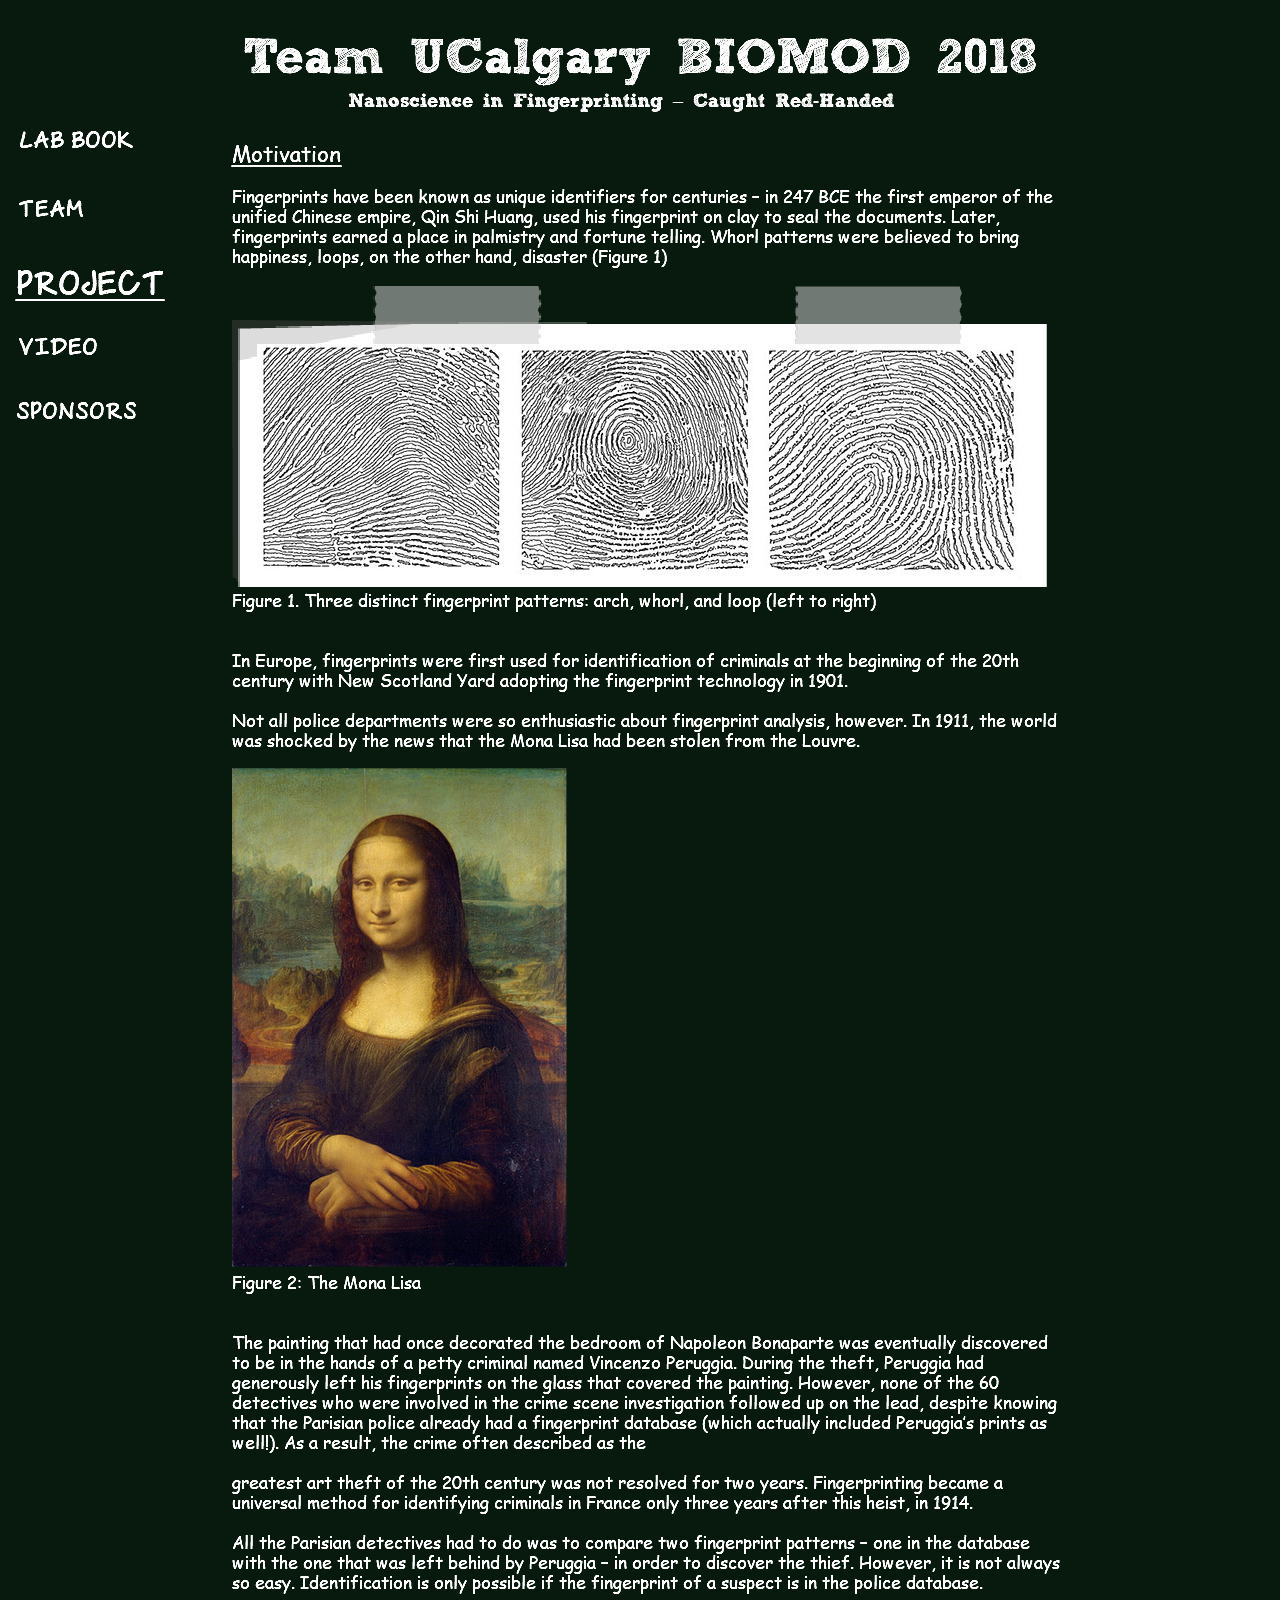
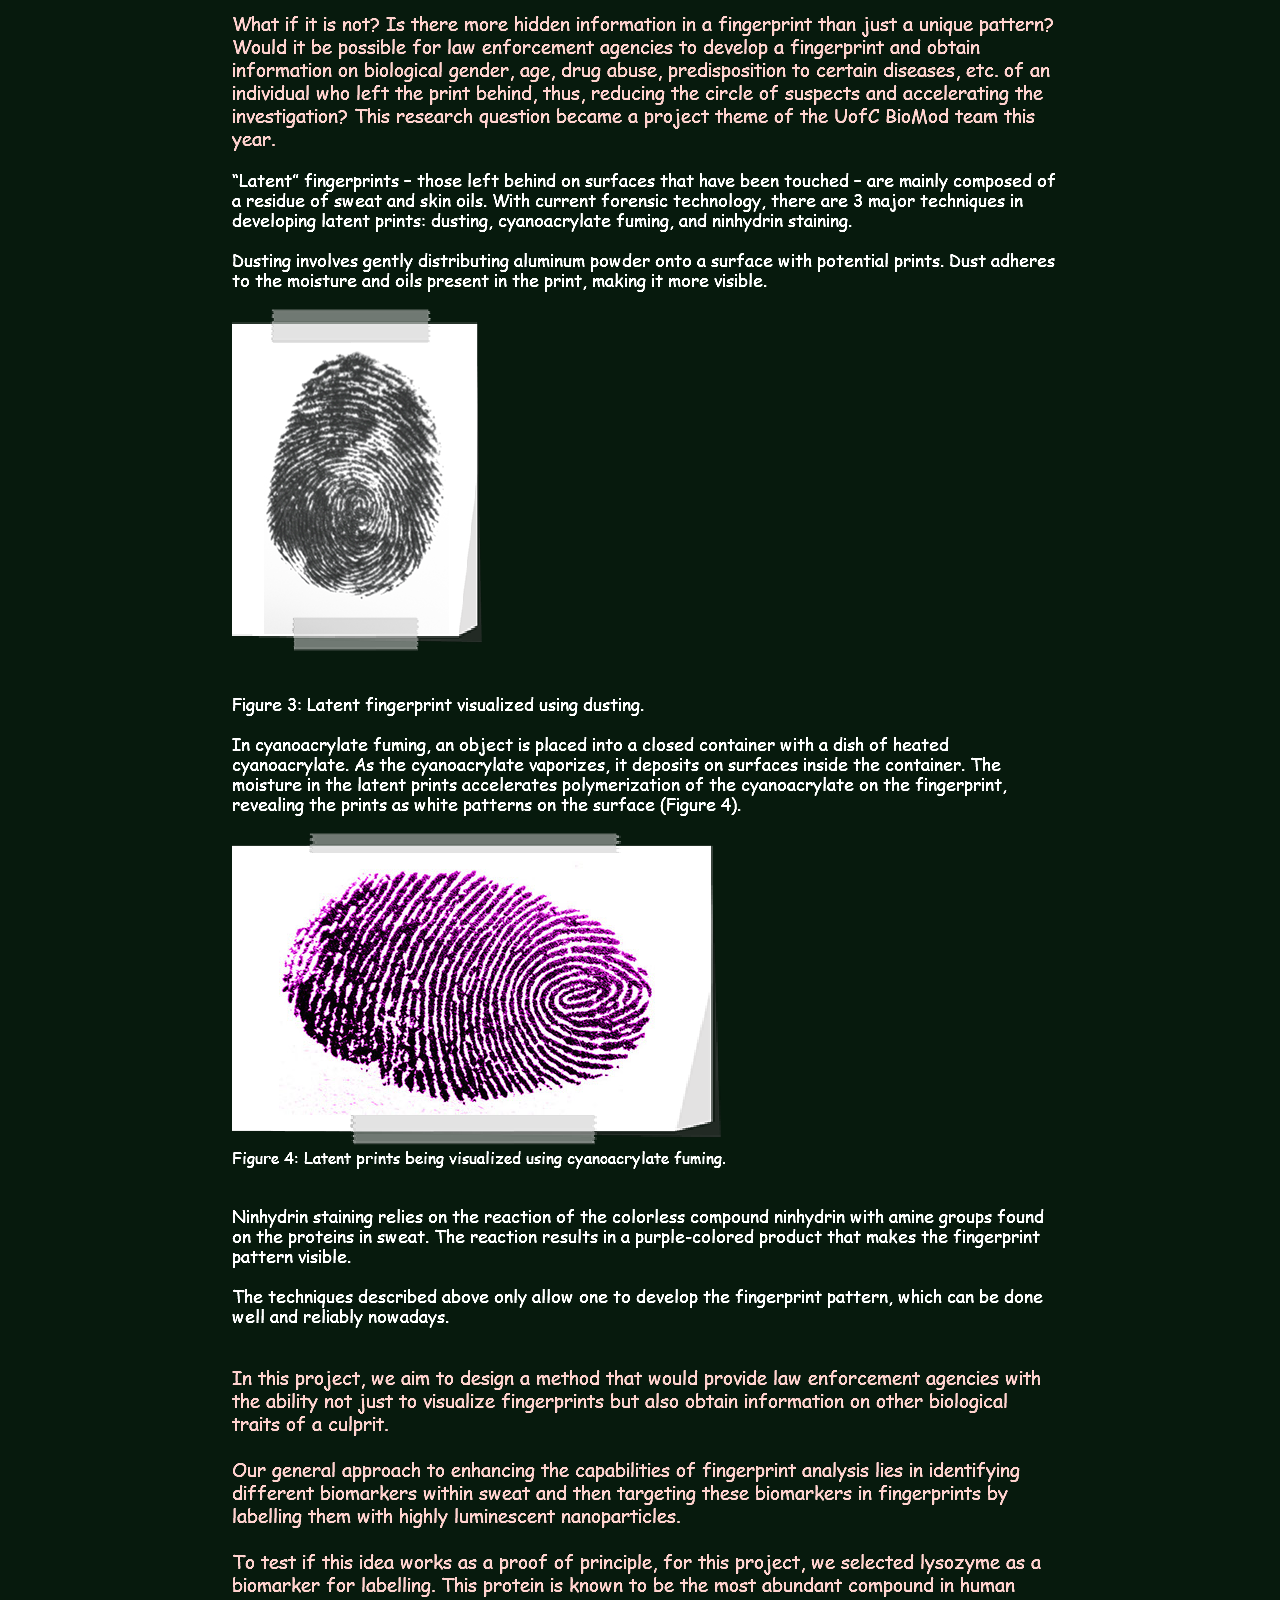
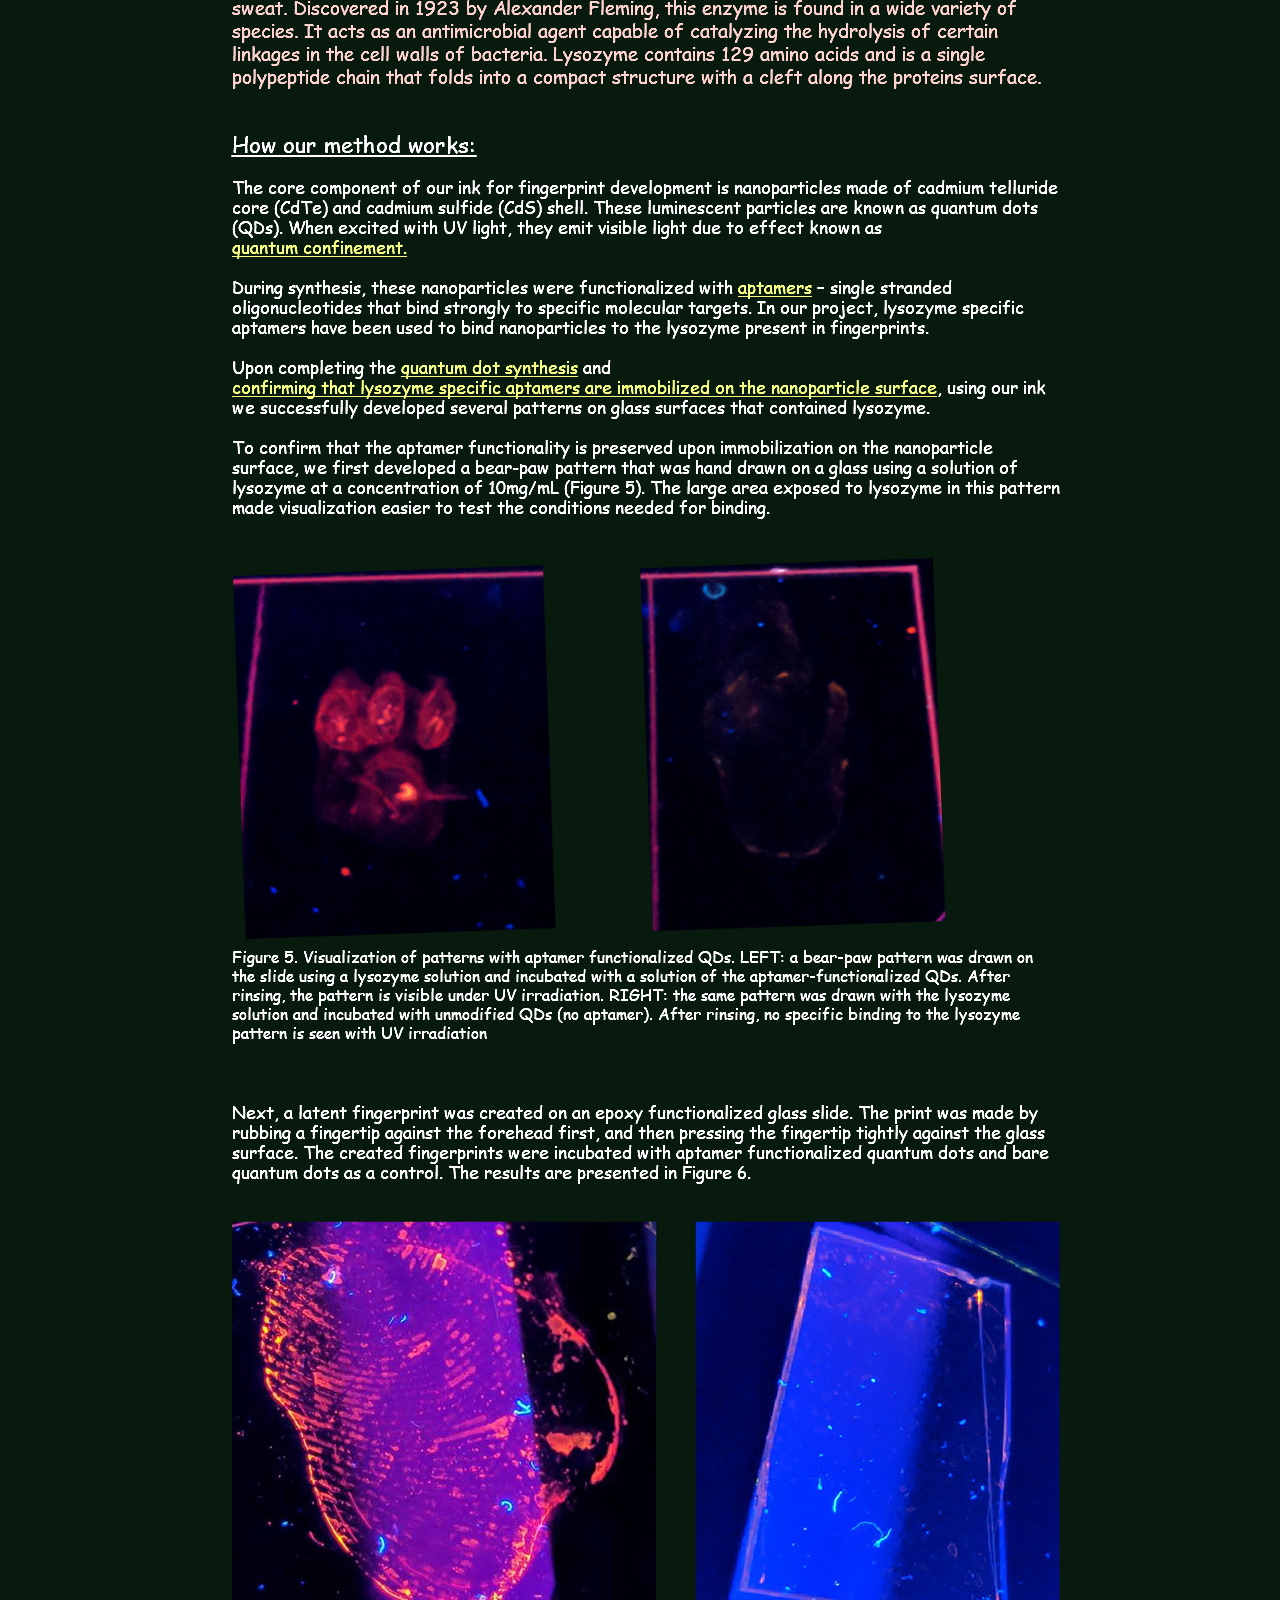
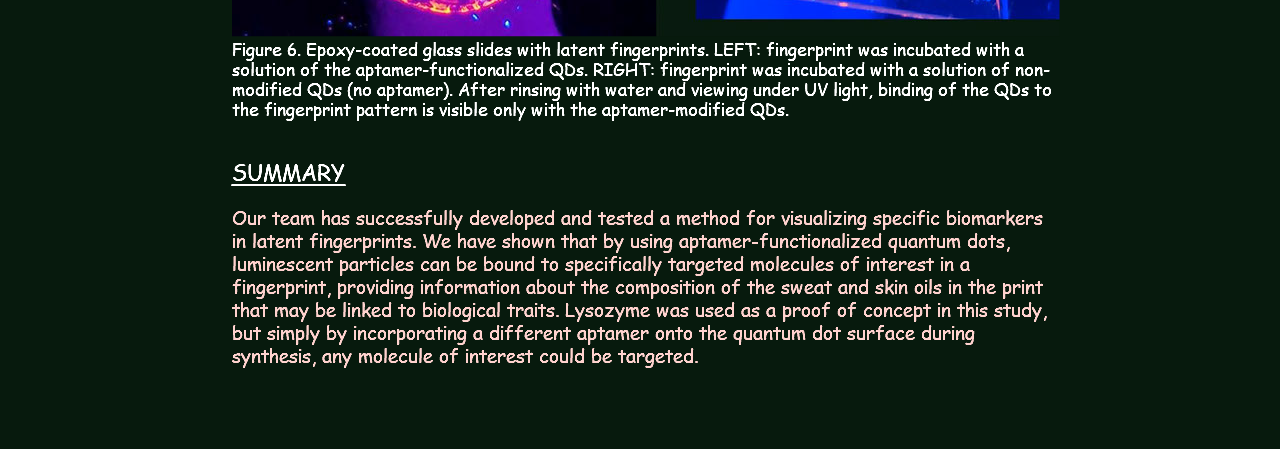
<file: project.html>
<!DOCTYPE html>
<html class="nojs html" lang="en-US">
 <head>

  <meta http-equiv="Content-type" content="text/html;charset=UTF-8"/>
  <meta name="generator" content="2018.0.0.379"/>
  <meta name="viewport" content="width=device-width, initial-scale=1.0"/>
  
  <script type="text/javascript">
   // Update the 'nojs'/'js' class on the html node
document.documentElement.className = document.documentElement.className.replace(/\bnojs\b/g, 'js');

// Check that all required assets are uploaded and up-to-date
if(typeof Muse == "undefined") window.Muse = {}; window.Muse.assets = {"required":["museutils.js", "museconfig.js", "require.js", "project.css"], "outOfDate":[]};
</script>
  
  <title>project</title>
  <!-- CSS -->
  <link rel="stylesheet" type="text/css" href="css/site_global.css?crc=444006867"/>
  <link rel="stylesheet" type="text/css" href="css/project.css?crc=3893064955" id="pagesheet"/>
   </head>
 <body>

  <div class="clearfix borderbox" id="page"><!-- group -->
   <div class="clearfix grpelem" id="pu3153"><!-- group -->
    <div id="u3153"><!-- simple frame --></div>
    <div class="Button rounded-corners clearfix" id="buttonu708" data-visibility="changed" style="visibility:hidden"><!-- container box -->
     <a class="nonblock nontext grpelem" id="u709" href="team.html" data-sizePolicy="fixed" data-pintopage="page_fluidx"><!-- state-based BG images --><img id="u709_states" alt="Team" src="images/blank.gif?crc=4208392903"/></a>
    </div>
    <div class="Button rounded-corners clearfix" id="buttonu702" data-visibility="changed" style="visibility:hidden"><!-- container box -->
     <a class="nonblock nontext grpelem" id="u703" href="lab-book.html" data-sizePolicy="fixed" data-pintopage="page_fluidx"><!-- state-based BG images --><img id="u703_states" alt="Lab Book" src="images/blank.gif?crc=4208392903"/></a>
    </div>
    <div class="Button rounded-corners clearfix" id="buttonu704" data-visibility="changed" style="visibility:hidden"><!-- container box -->
     <a class="nonblock nontext grpelem" id="u705" href="video.html" data-sizePolicy="fixed" data-pintopage="page_fluidx"><!-- state-based BG images --><img id="u705_states" alt="Video" src="images/blank.gif?crc=4208392903"/></a>
    </div>
    <div class="Button rounded-corners clearfix" id="buttonu706" data-visibility="changed" style="visibility:hidden"><!-- container box -->
     <img class="grpelem" id="u707-4" alt="Project" width="166" height="40" src="images/u707-4.png?crc=3829862272"/><!-- rasterized frame -->
    </div>
    <img id="u3277-4" alt="Nanoscience in Fingerprinting – Caught Red-Handed" width="583" height="45" src="images/u3277-4.png?crc=4265695278"/><!-- rasterized frame -->
    <div class="Button rounded-corners clearfix" id="buttonu4080" data-visibility="changed" style="visibility:hidden"><!-- container box -->
     <a class="nonblock nontext grpelem" id="u4081" href="sponsors.html" data-sizePolicy="fixed" data-pintopage="page_fluidx"><!-- state-based BG images --><img id="u4081_states" alt="Sponsors" src="images/blank.gif?crc=4208392903"/></a>
    </div>
   </div>
   <div class="clearfix grpelem" id="ppu710"><!-- column -->
    <a class="nonblock nontext pinned-colelem" id="u710" href="home.html"><!-- state-based BG images --><img id="u710_states" alt="Team UCalgary BIOMOD 2018" src="images/blank.gif?crc=4208392903"/></a>
    <div class="clearfix colelem" id="pu3156-138"><!-- group -->
     <img class="grpelem" id="u3156-138" alt="Motivation Fingerprints have been known as unique identifiers for centuries – in 247 BCE the first emperor of the unified Chinese empire, Qin Shi Huang, used his fingerprint on clay to seal the documents. Later, fingerprints earned a place in palmistry and fortune telling. Whorl patterns were believed to bring happiness, loops, on the other hand, disaster (Figure 1) ﷯ Figure 1. Three distinct fingerprint patterns: arch, whorl, and loop (left to right) In Europe, fingerprints were first used for identification of criminals at the beginning of the 20th century with New Scotland Yard adopting the fingerprint technology in 1901. Not all police departments were so enthusiastic about fingerprint analysis, however. In 1911, the world was shocked by the news that the Mona Lisa had been stolen from the Louvre. ﷯ Figure 2: The Mona Lisa The painting that had once decorated the bedroom of Napoleon Bonaparte was eventually discovered to be in the hands of a petty criminal named Vincenzo Peruggia. During the theft, Peruggia had generously left his fingerprints on the glass that covered the painting. However, none of the 60 detectives who were involved in the crime scene investigation followed up on the lead, despite knowing that the Parisian police already had a fingerprint database (which actually included Peruggia’s prints as well!). As a result, the crime often described as the greatest art theft of the 20th century was not resolved for two years. Fingerprinting became a universal method for identifying criminals in France only three years after this heist, in 1914. All the Parisian detectives had to do was to compare two fingerprint patterns – one in the database with the one that was left behind by Peruggia – in order to discover the thief. However, it is not always so easy. Identification is only possible if the fingerprint of a suspect is in the police database. What if it is not? Is there more hidden information in a fingerprint than just a unique pattern? Would it be possible for law enforcement agencies to develop a fingerprint and obtain information on biological gender, age, drug abuse, predisposition to certain diseases, etc. of an individual who left the print behind, thus, reducing the circle of suspects and accelerating the investigation? This research question became a project theme of the UofC BioMod team this year. “Latent” fingerprints – those left behind on surfaces that have been touched – are mainly composed of a residue of sweat and skin oils. With current forensic technology, there are 3 major techniques in developing latent prints: dusting, cyanoacrylate fuming, and ninhydrin staining. Dusting involves gently distributing aluminum powder onto a surface with potential prints. Dust adheres to the moisture and oils present in the print, making it more visible. ﷯ Figure 3: Latent fingerprint visualized using dusting. In cyanoacrylate fuming, an object is placed into a closed container with a dish of heated cyanoacrylate. As the cyanoacrylate vaporizes, it deposits on surfaces inside the container. The moisture in the latent prints accelerates polymerization of the cyanoacrylate on the fingerprint, revealing the prints as white patterns on the surface (Figure 4). ﷯ Figure 4: Latent prints being visualized using cyanoacrylate fuming. Ninhydrin staining relies on the reaction of the colorless compound ninhydrin with amine groups found on the proteins in sweat. The reaction results in a purple-colored product that makes the fingerprint pattern visible. The techniques described above only allow one to develop the fingerprint pattern, which can be done well and reliably nowadays. In this project, we aim to design a method that would provide law enforcement agencies with the ability not just to visualize fingerprints but also obtain information on other biological traits of a culprit. Our general approach to enhancing the capabilities of fingerprint analysis lies in identifying different biomarkers within sweat and then targeting these biomarkers in fingerprints by labelling them with highly luminescent nanoparticles. To test if this idea works as a proof of principle, for this project, we selected lysozyme as a biomarker for labelling. This protein is known to be the most abundant compound in human sweat. Discovered in 1923 by Alexander Fleming, this enzyme is found in a wide variety of species. It acts as an antimicrobial agent capable of catalyzing the hydrolysis of certain linkages in the cell walls of bacteria. Lysozyme contains 129 amino acids and is a single polypeptide chain that folds into a compact structure with a cleft along the proteins surface. How our method works: The core component of our ink for fingerprint development is nanoparticles made of cadmium telluride core (CdTe) and cadmium sulfide (CdS) shell. These luminescent particles are known as quantum dots (QDs). When excited with UV light, they emit visible light due to effect known as quantum confinement. During synthesis, these nanoparticles were functionalized with aptamers – single stranded oligonucleotides that bind strongly to specific molecular targets. In our project, lysozyme specific aptamers have been used to bind nanoparticles to the lysozyme present in fingerprints. Upon completing the quantum dot synthesis and confirming that lysozyme specific aptamers are immobilized on the nanoparticle surface, using our ink we successfully developed several patterns on glass surfaces that contained lysozyme. To confirm that the aptamer functionality is preserved upon immobilization on the nanoparticle surface, we first developed a bear-paw pattern that was hand drawn on a glass using a solution of lysozyme at a concentration of 10mg/mL (Figure 5). The large area exposed to lysozyme in this pattern made visualization easier to test the conditions needed for binding. ﷯ Figure 5. Visualization of patterns with aptamer functionalized QDs. LEFT: a bear-paw pattern was drawn on the slide using a lysozyme solution and incubated with a solution of the aptamer-functionalized QDs. After rinsing, the pattern is visible under UV irradiation. RIGHT: the same pattern was drawn with the lysozyme solution and incubated with unmodified QDs (no aptamer). After rinsing, no specific binding to the lysozyme pattern is seen with UV irradiation Next, a latent fingerprint was created on an epoxy functionalized glass slide. The print was made by rubbing a fingertip against the forehead first, and then pressing the fingertip tightly against the glass surface. The created fingerprints were incubated with aptamer functionalized quantum dots and bare quantum dots as a control. The results are presented in Figure 6. ﷯ Figure 6. Epoxy-coated glass slides with latent fingerprints. LEFT: fingerprint was incubated with a solution of the aptamer-functionalized QDs. RIGHT: fingerprint was incubated with a solution of non-modified QDs (no aptamer). After rinsing with water and viewing under UV light, binding of the QDs to the fingerprint pattern is visible only with the aptamer-modified QDs. SUMMARY Our team has successfully developed and tested a method for visualizing specific biomarkers in latent fingerprints. We have shown that by using aptamer-functionalized quantum dots, luminescent particles can be bound to specifically targeted molecules of interest in a fingerprint, providing information about the composition of the sweat and skin oils in the print that may be linked to biological traits. Lysozyme was used as a proof of concept in this study, but simply by incorporating a different aptamer onto the quantum dot surface during synthesis, any molecule of interest could be targeted. " width="829" height="5109" src="images/u3156-138.png?crc=3997881128"/><!-- rasterized frame -->
     <div class="clip_frame grpelem" id="u3237" data-sizePolicy="fixed" data-pintopage="page_fixedCenter" data-leftAdjustmentDoneBy="pu3156-138"><!-- image -->
      <img class="block" id="u3237_img" src="images/fingerprint-2108872_1280.png?crc=16128893" alt="" width="185" height="295"/>
     </div>
     <div class="clip_frame grpelem" id="u3257" data-sizePolicy="fixed" data-pintopage="page_fixedCenter" data-leftAdjustmentDoneBy="pu3156-138"><!-- image -->
      <img class="block" id="u3257_img" src="images/fingerprint-456483__480.jpg?crc=123163302" alt="" width="383" height="262"/>
     </div>
     <a class="nonblock nontext grpelem" id="u3783" href="quantum_confinement.html" target="_blank" data-sizePolicy="fixed" data-pintopage="page_fixedCenter" data-leftAdjustmentDoneBy="pu3156-138"><!-- simple frame --></a>
     <a class="nonblock nontext grpelem" id="u3786" href="aptamers.html" target="_blank" data-sizePolicy="fixed" data-pintopage="page_fixedCenter" data-leftAdjustmentDoneBy="pu3156-138"><!-- simple frame --></a>
     <a class="nonblock nontext grpelem" id="u3789" href="synthesis.html" target="_blank" data-sizePolicy="fixed" data-pintopage="page_fixedCenter" data-leftAdjustmentDoneBy="pu3156-138"><!-- simple frame --></a>
     <a class="nonblock nontext grpelem" id="u3792" href="fret.html" target="_blank" data-sizePolicy="fixed" data-pintopage="page_fixedCenter" data-leftAdjustmentDoneBy="pu3156-138"><!-- simple frame --></a>
     <div class="clip_frame grpelem" id="u4035" data-sizePolicy="fixed" data-pintopage="page_fixedCenter" data-leftAdjustmentDoneBy="pu3156-138"><!-- image -->
      <img class="block" id="u4035_img" src="images/qwerqwerewrsdsd.jpg?crc=3909677251" alt="" width="766" height="235"/>
     </div>
    </div>
   </div>
  </div>
  <div class="preload_images">
   <img class="preload" src="images/u709_states-r.png?crc=3847426480" alt=""/>
   <img class="preload" src="images/u703_states-r.png?crc=336010794" alt=""/>
   <img class="preload" src="images/u705_states-r.png?crc=511553942" alt=""/>
   <img class="preload" src="images/u4081_states-r.png?crc=4267882290" alt=""/>
   <img class="preload" src="images/u710_states-r.png?crc=3948105940" alt=""/>
  </div>
  <!-- Other scripts -->
  <script type="text/javascript">
   // Decide weather to suppress missing file error or not based on preference setting
var suppressMissingFileError = false
</script>
  <script type="text/javascript">
   window.Muse.assets.check=function(d){if(!window.Muse.assets.checked){window.Muse.assets.checked=!0;var b={},c=function(a,b){if(window.getComputedStyle){var c=window.getComputedStyle(a,null);return c&&c.getPropertyValue(b)||c&&c[b]||""}if(document.documentElement.currentStyle)return(c=a.currentStyle)&&c[b]||a.style&&a.style[b]||"";return""},a=function(a){if(a.match(/^rgb/))return a=a.replace(/\s+/g,"").match(/([\d\,]+)/gi)[0].split(","),(parseInt(a[0])<<16)+(parseInt(a[1])<<8)+parseInt(a[2]);if(a.match(/^\#/))return parseInt(a.substr(1),
16);return 0},g=function(g){for(var f=document.getElementsByTagName("link"),h=0;h<f.length;h++)if("text/css"==f[h].type){var i=(f[h].href||"").match(/\/?css\/([\w\-]+\.css)\?crc=(\d+)/);if(!i||!i[1]||!i[2])break;b[i[1]]=i[2]}f=document.createElement("div");f.className="version";f.style.cssText="display:none; width:1px; height:1px;";document.getElementsByTagName("body")[0].appendChild(f);for(h=0;h<Muse.assets.required.length;){var i=Muse.assets.required[h],l=i.match(/([\w\-\.]+)\.(\w+)$/),k=l&&l[1]?
l[1]:null,l=l&&l[2]?l[2]:null;switch(l.toLowerCase()){case "css":k=k.replace(/\W/gi,"_").replace(/^([^a-z])/gi,"_$1");f.className+=" "+k;k=a(c(f,"color"));l=a(c(f,"backgroundColor"));k!=0||l!=0?(Muse.assets.required.splice(h,1),"undefined"!=typeof b[i]&&(k!=b[i]>>>24||l!=(b[i]&16777215))&&Muse.assets.outOfDate.push(i)):h++;f.className="version";break;case "js":h++;break;default:throw Error("Unsupported file type: "+l);}}d?d().jquery!="1.8.3"&&Muse.assets.outOfDate.push("jquery-1.8.3.min.js"):Muse.assets.required.push("jquery-1.8.3.min.js");
f.parentNode.removeChild(f);if(Muse.assets.outOfDate.length||Muse.assets.required.length)f="Some files on the server may be missing or incorrect. Clear browser cache and try again. If the problem persists please contact website author.",g&&Muse.assets.outOfDate.length&&(f+="\nOut of date: "+Muse.assets.outOfDate.join(",")),g&&Muse.assets.required.length&&(f+="\nMissing: "+Muse.assets.required.join(",")),suppressMissingFileError?(f+="\nUse SuppressMissingFileError key in AppPrefs.xml to show missing file error pop up.",console.log(f)):alert(f)};location&&location.search&&location.search.match&&location.search.match(/muse_debug/gi)?
setTimeout(function(){g(!0)},5E3):g()}};
var muse_init=function(){require.config({baseUrl:""});require(["jquery","museutils","whatinput"],function(d){var $ = d;$(document).ready(function(){try{
window.Muse.assets.check($);/* body */
Muse.Utils.transformMarkupToFixBrowserProblemsPreInit();/* body */
Muse.Utils.prepHyperlinks(true);/* body */
Muse.Utils.makeButtonsVisibleAfterSettingMinWidth();/* body */
Muse.Utils.showWidgetsWhenReady();/* body */
Muse.Utils.transformMarkupToFixBrowserProblems();/* body */
}catch(b){if(b&&"function"==typeof b.notify?b.notify():Muse.Assert.fail("Error calling selector function: "+b),false)throw b;}})})};

</script>
  <!-- RequireJS script -->
  <script src="scripts/require.js?crc=4157109226" type="text/javascript" async data-main="scripts/museconfig.js?crc=380897831" onload="if (requirejs) requirejs.onError = function(requireType, requireModule) { if (requireType && requireType.toString && requireType.toString().indexOf && 0 <= requireType.toString().indexOf('#scripterror')) window.Muse.assets.check(); }" onerror="window.Muse.assets.check();"></script>
   </body>
</html>
</file>
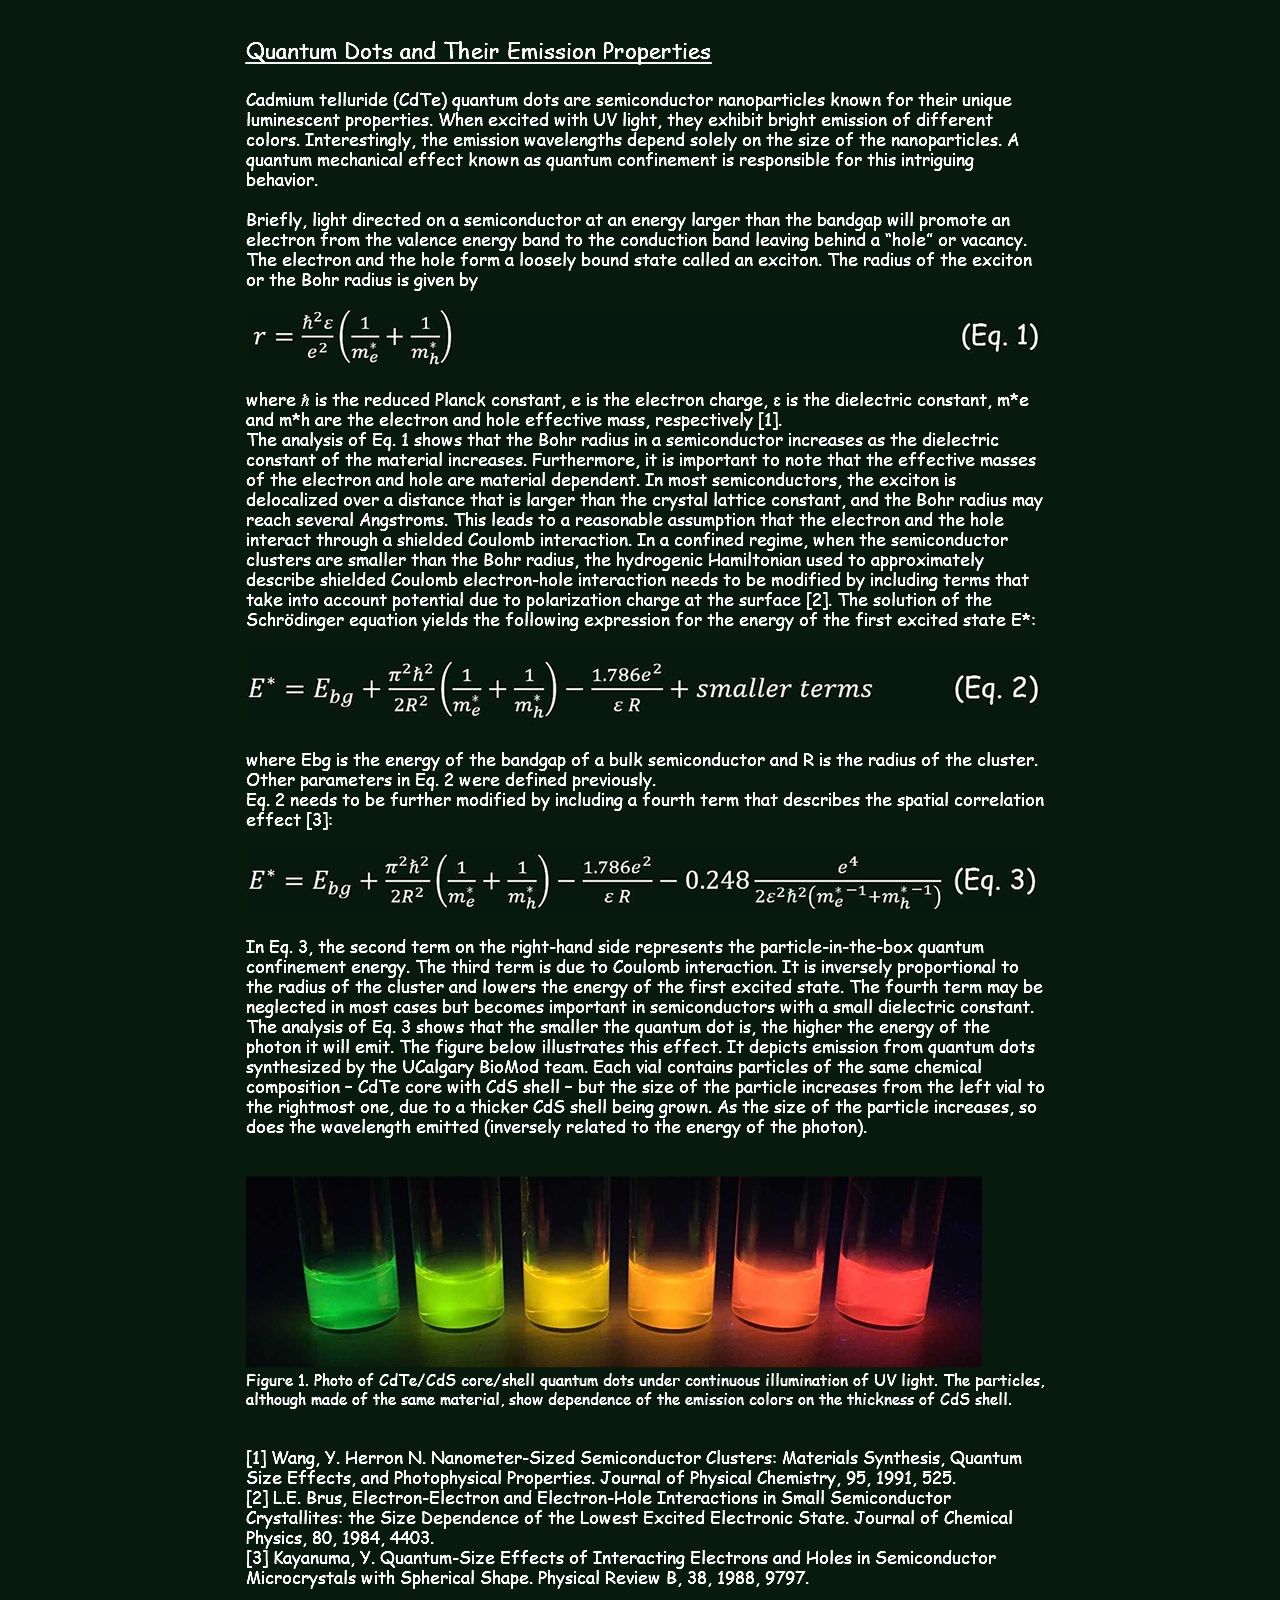
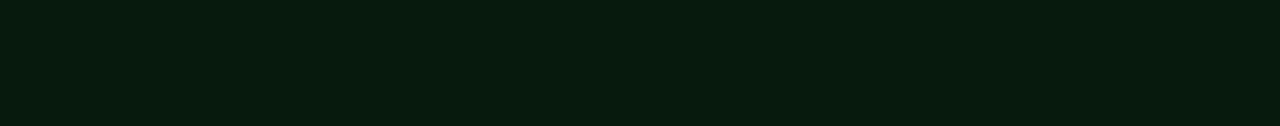
<file: quantum_confinement.html>
<!DOCTYPE html>
<html class="nojs html" lang="en-US">
 <head>

  <meta http-equiv="Content-type" content="text/html;charset=UTF-8"/>
  <meta name="generator" content="2018.0.0.379"/>
  <meta name="viewport" content="width=device-width, initial-scale=1.0"/>
  
  <script type="text/javascript">
   // Update the 'nojs'/'js' class on the html node
document.documentElement.className = document.documentElement.className.replace(/\bnojs\b/g, 'js');

// Check that all required assets are uploaded and up-to-date
if(typeof Muse == "undefined") window.Muse = {}; window.Muse.assets = {"required":["museutils.js", "museconfig.js", "require.js", "quantum_confinement.css"], "outOfDate":[]};
</script>
  
  <title>quantum_confinement</title>
  <!-- CSS -->
  <link rel="stylesheet" type="text/css" href="css/site_global.css?crc=444006867"/>
  <link rel="stylesheet" type="text/css" href="css/quantum_confinement.css?crc=4155275625" id="pagesheet"/>
   </head>
 <body>

  <div class="clearfix borderbox" id="page" data-sizePolicy="fixed" data-pintopage="page_fixedLeft"><!-- column -->
   <img class="colelem" id="u3406-63" alt="Quantum Dots and Their Emission Properties Cadmium telluride (CdTe) quantum dots are semiconductor nanoparticles known for their unique luminescent properties. When excited with UV light, they exhibit bright emission of different colors. Interestingly, the emission wavelengths depend solely on the size of the nanoparticles. A quantum mechanical effect known as quantum confinement is responsible for this intriguing behavior. Briefly, light directed on a semiconductor at an energy larger than the bandgap will promote an electron from the valence energy band to the conduction band leaving behind a “hole” or vacancy. The electron and the hole form a loosely bound state called an exciton. The radius of the exciton or the Bohr radius is given by ﷯ where ℏ is the reduced Planck constant, e is the electron charge, ε is the dielectric constant, m*e and m*h are the electron and hole effective mass, respectively [1]. The analysis of Eq. 1 shows that the Bohr radius in a semiconductor increases as the dielectric constant of the material increases. Furthermore, it is important to note that the effective masses of the electron and hole are material dependent. In most semiconductors, the exciton is delocalized over a distance that is larger than the crystal lattice constant, and the Bohr radius may reach several Angstroms. This leads to a reasonable assumption that the electron and the hole interact through a shielded Coulomb interaction. In a confined regime, when the semiconductor clusters are smaller than the Bohr radius, the hydrogenic Hamiltonian used to approximately describe shielded Coulomb electron-hole interaction needs to be modified by including terms that take into account potential due to polarization charge at the surface [2]. The solution of the Schrödinger equation yields the following expression for the energy of the first excited state E*: ﷯ where Ebg is the energy of the bandgap of a bulk semiconductor and R is the radius of the cluster. Other parameters in Eq. 2 were defined previously. Eq. 2 needs to be further modified by including a fourth term that describes the spatial correlation effect [3]: ﷯ In Eq. 3, the second term on the right-hand side represents the particle-in-the-box quantum confinement energy. The third term is due to Coulomb interaction. It is inversely proportional to the radius of the cluster and lowers the energy of the first excited state. The fourth term may be neglected in most cases but becomes important in semiconductors with a small dielectric constant. The analysis of Eq. 3 shows that the smaller the quantum dot is, the higher the energy of the photon it will emit. The figure below illustrates this effect. It depicts emission from quantum dots synthesized by the UCalgary BioMod team. Each vial contains particles of the same chemical composition – CdTe core with CdS shell – but the size of the particle increases from the left vial to the rightmost one, due to a thicker CdS shell being grown. As the size of the particle increases, so does the wavelength emitted (inversely related to the energy of the photon). ﷯ Figure 1. Photo of CdTe/CdS core/shell quantum dots under continuous illumination of UV light. The particles, although made of the same material, show dependence of the emission colors on the thickness of CdS shell. [1] Wang, Y. Herron N. Nanometer-Sized Semiconductor Clusters: Materials Synthesis, Quantum Size Effects, and Photophysical Properties. Journal of Physical Chemistry, 95, 1991, 525. [2] L.E. Brus, Electron-Electron and Electron-Hole Interactions in Small Semiconductor Crystallites: the Size Dependence of the Lowest Excited Electronic State. Journal of Chemical Physics, 80, 1984, 4403. [3] Kayanuma, Y. Quantum-Size Effects of Interacting Electrons and Holes in Semiconductor Microcrystals with Spherical Shape. Physical Review B, 38, 1988, 9797. " width="804" height="1689" src="images/u3406-63.png?crc=4128107538"/><!-- rasterized frame -->
  </div>
  <!-- Other scripts -->
  <script type="text/javascript">
   // Decide weather to suppress missing file error or not based on preference setting
var suppressMissingFileError = false
</script>
  <script type="text/javascript">
   window.Muse.assets.check=function(d){if(!window.Muse.assets.checked){window.Muse.assets.checked=!0;var b={},c=function(a,b){if(window.getComputedStyle){var c=window.getComputedStyle(a,null);return c&&c.getPropertyValue(b)||c&&c[b]||""}if(document.documentElement.currentStyle)return(c=a.currentStyle)&&c[b]||a.style&&a.style[b]||"";return""},a=function(a){if(a.match(/^rgb/))return a=a.replace(/\s+/g,"").match(/([\d\,]+)/gi)[0].split(","),(parseInt(a[0])<<16)+(parseInt(a[1])<<8)+parseInt(a[2]);if(a.match(/^\#/))return parseInt(a.substr(1),
16);return 0},g=function(g){for(var f=document.getElementsByTagName("link"),h=0;h<f.length;h++)if("text/css"==f[h].type){var i=(f[h].href||"").match(/\/?css\/([\w\-]+\.css)\?crc=(\d+)/);if(!i||!i[1]||!i[2])break;b[i[1]]=i[2]}f=document.createElement("div");f.className="version";f.style.cssText="display:none; width:1px; height:1px;";document.getElementsByTagName("body")[0].appendChild(f);for(h=0;h<Muse.assets.required.length;){var i=Muse.assets.required[h],l=i.match(/([\w\-\.]+)\.(\w+)$/),k=l&&l[1]?
l[1]:null,l=l&&l[2]?l[2]:null;switch(l.toLowerCase()){case "css":k=k.replace(/\W/gi,"_").replace(/^([^a-z])/gi,"_$1");f.className+=" "+k;k=a(c(f,"color"));l=a(c(f,"backgroundColor"));k!=0||l!=0?(Muse.assets.required.splice(h,1),"undefined"!=typeof b[i]&&(k!=b[i]>>>24||l!=(b[i]&16777215))&&Muse.assets.outOfDate.push(i)):h++;f.className="version";break;case "js":h++;break;default:throw Error("Unsupported file type: "+l);}}d?d().jquery!="1.8.3"&&Muse.assets.outOfDate.push("jquery-1.8.3.min.js"):Muse.assets.required.push("jquery-1.8.3.min.js");
f.parentNode.removeChild(f);if(Muse.assets.outOfDate.length||Muse.assets.required.length)f="Some files on the server may be missing or incorrect. Clear browser cache and try again. If the problem persists please contact website author.",g&&Muse.assets.outOfDate.length&&(f+="\nOut of date: "+Muse.assets.outOfDate.join(",")),g&&Muse.assets.required.length&&(f+="\nMissing: "+Muse.assets.required.join(",")),suppressMissingFileError?(f+="\nUse SuppressMissingFileError key in AppPrefs.xml to show missing file error pop up.",console.log(f)):alert(f)};location&&location.search&&location.search.match&&location.search.match(/muse_debug/gi)?
setTimeout(function(){g(!0)},5E3):g()}};
var muse_init=function(){require.config({baseUrl:""});require(["jquery","museutils","whatinput"],function(d){var $ = d;$(document).ready(function(){try{
window.Muse.assets.check($);/* body */
Muse.Utils.transformMarkupToFixBrowserProblemsPreInit();/* body */
Muse.Utils.prepHyperlinks(true);/* body */
Muse.Utils.makeButtonsVisibleAfterSettingMinWidth();/* body */
Muse.Utils.showWidgetsWhenReady();/* body */
Muse.Utils.transformMarkupToFixBrowserProblems();/* body */
}catch(b){if(b&&"function"==typeof b.notify?b.notify():Muse.Assert.fail("Error calling selector function: "+b),false)throw b;}})})};

</script>
  <!-- RequireJS script -->
  <script src="scripts/require.js?crc=4157109226" type="text/javascript" async data-main="scripts/museconfig.js?crc=380897831" onload="if (requirejs) requirejs.onError = function(requireType, requireModule) { if (requireType && requireType.toString && requireType.toString().indexOf && 0 <= requireType.toString().indexOf('#scripterror')) window.Muse.assets.check(); }" onerror="window.Muse.assets.check();"></script>
   </body>
</html>
</file>
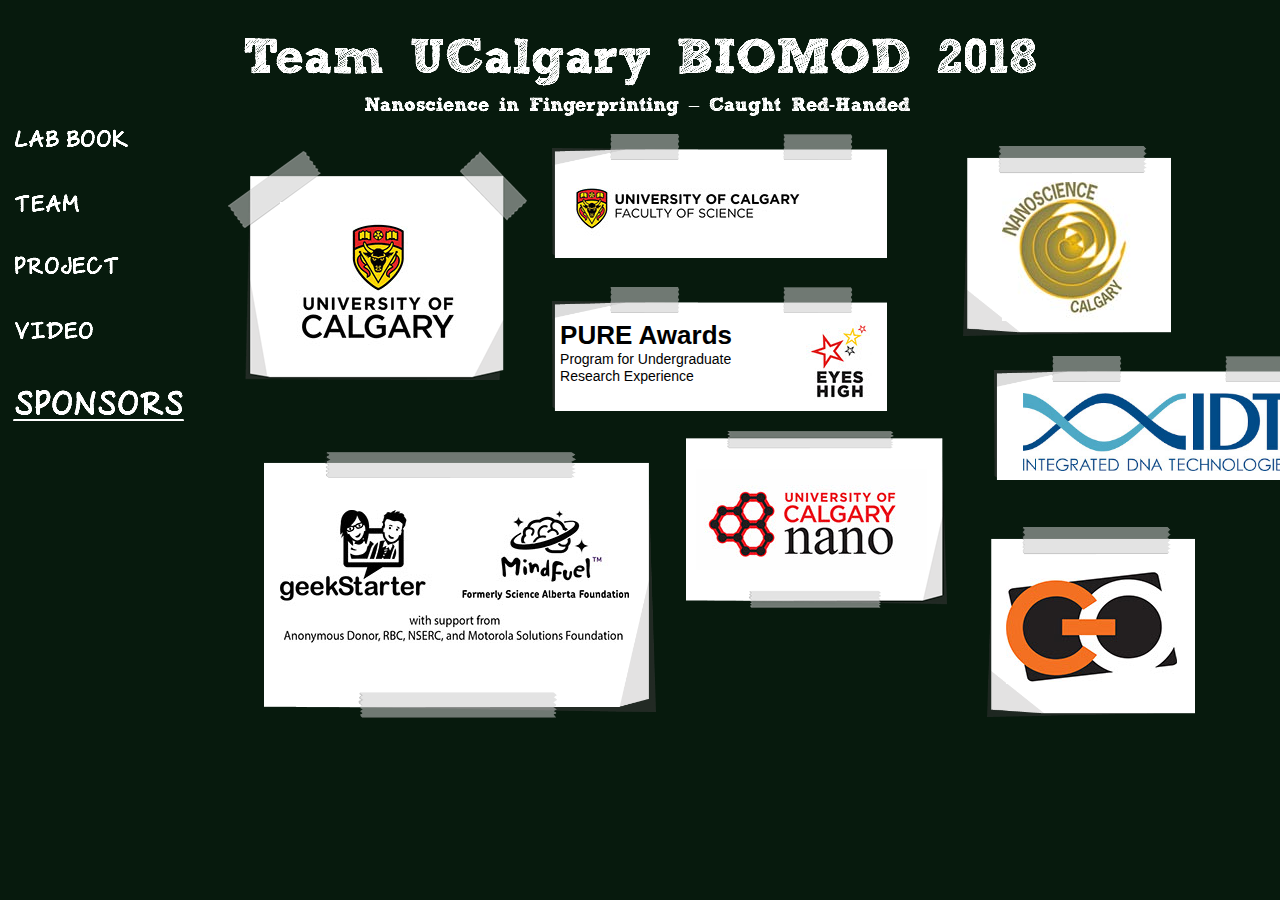
<file: sponsors.html>
<!DOCTYPE html>
<html class="nojs html" lang="en-US">
 <head>

  <meta http-equiv="Content-type" content="text/html;charset=UTF-8"/>
  <meta name="generator" content="2018.0.0.379"/>
  <meta name="viewport" content="width=device-width, initial-scale=1.0"/>
  
  <script type="text/javascript">
   // Update the 'nojs'/'js' class on the html node
document.documentElement.className = document.documentElement.className.replace(/\bnojs\b/g, 'js');

// Check that all required assets are uploaded and up-to-date
if(typeof Muse == "undefined") window.Muse = {}; window.Muse.assets = {"required":["museutils.js", "museconfig.js", "require.js", "sponsors.css"], "outOfDate":[]};
</script>
  
  <title>sponsors</title>
  <!-- CSS -->
  <link rel="stylesheet" type="text/css" href="css/site_global.css?crc=444006867"/>
  <link rel="stylesheet" type="text/css" href="css/sponsors.css?crc=286061655" id="pagesheet"/>
   </head>
 <body>

  <div class="clearfix borderbox" id="page"><!-- group -->
   <div class="clearfix grpelem" id="ppu1439"><!-- column -->
    <a class="nonblock nontext colelem" id="u1439" href="home.html" data-sizePolicy="fixed" data-pintopage="page_fixedCenter" data-leftAdjustmentDoneBy="ppu1439"><!-- state-based BG images --><img id="u1439_states" alt="Team UCalgary BIOMOD 2018" src="images/blank.gif?crc=4208392903"/></a>
    <div class="clearfix colelem" id="pppu2779"><!-- group -->
     <div class="clearfix grpelem" id="ppu2779"><!-- column -->
      <div class="clearfix colelem" id="pu2779"><!-- group -->
       <div class="clip_frame grpelem" id="u2779" data-sizePolicy="fixed" data-pintopage="page_fixedCenter" data-leftAdjustmentDoneBy="pu2779"><!-- image -->
        <img class="block" id="u2779_img" src="images/post%20it%201209x191.png?crc=3792897406" alt="" width="208" height="190"/>
       </div>
       <a class="nonblock nontext clip_frame grpelem" id="u2249" href="https://www.ucalgary.ca/nanoscience/" data-sizePolicy="fixed" data-pintopage="page_fixedCenter" data-leftAdjustmentDoneBy="pu2779"><!-- image --><img class="block" id="u2249_img" src="images/nano.jpg?crc=4081120391" alt="" width="130" height="139"/></a>
      </div>
      <div class="clearfix colelem" id="pu2755"><!-- group -->
       <div class="clip_frame grpelem" id="u2755" data-sizePolicy="fixed" data-pintopage="page_fixedCenter" data-leftAdjustmentDoneBy="pu2755"><!-- image -->
        <img class="block" id="u2755_img" src="images/posit%203.png?crc=3835470622" alt="" width="335" height="124"/>
       </div>
       <a class="nonblock nontext clip_frame grpelem" id="u2280" href="https://www.idtdna.com/" data-sizePolicy="fixed" data-pintopage="page_fixedCenter" data-leftAdjustmentDoneBy="pu2755"><!-- image --><img class="block" id="u2280_img" src="images/pasted%20image%20422x119.jpg?crc=4089055163" alt="" width="277" height="78"/></a>
      </div>
      <div class="clearfix colelem" id="pu3890"><!-- group -->
       <div class="clip_frame grpelem" id="u3890" data-sizePolicy="fixed" data-pintopage="page_fixedCenter" data-leftAdjustmentDoneBy="pu3890"><!-- image -->
        <img class="block" id="u3890_img" src="images/post%20it%201209x191.png?crc=3792897406" alt="" width="208" height="190"/>
       </div>
       <a class="nonblock nontext clip_frame grpelem" id="u3880" href="https://gotechfoundation.com/" target="_blank" data-sizePolicy="fixed" data-pintopage="page_fixedCenter" data-leftAdjustmentDoneBy="pu3890"><!-- image --><img class="block" id="u3880_img" src="images/dxfxdfcxcf.jpg?crc=7031210" alt="" width="171" height="114"/></a>
      </div>
     </div>
     <div class="clip_frame grpelem" id="u2799" data-sizePolicy="fixed" data-pintopage="page_fixedCenter" data-leftAdjustmentDoneBy="pppu2779"><!-- image -->
      <img class="block" id="u2799_img" src="images/posit%204392x267.png?crc=235287841" alt="" width="392" height="266"/>
     </div>
     <div class="clip_frame grpelem" id="u2789" data-sizePolicy="fixed" data-pintopage="page_fixedCenter" data-leftAdjustmentDoneBy="pppu2779"><!-- image -->
      <img class="block" id="u2789_img" src="images/postit%202.png?crc=249975348" alt="" width="299" height="229"/>
     </div>
     <div class="clip_frame grpelem" id="u2772" data-sizePolicy="fixed" data-pintopage="page_fixedCenter" data-leftAdjustmentDoneBy="pppu2779"><!-- image -->
      <img class="block" id="u2772_img" src="images/posit%203.png?crc=3835470622" alt="" width="335" height="124"/>
     </div>
     <div class="clip_frame grpelem" id="u2765" data-sizePolicy="fixed" data-pintopage="page_fixedCenter" data-leftAdjustmentDoneBy="pppu2779"><!-- image -->
      <img class="block" id="u2765_img" src="images/posit%203.png?crc=3835470622" alt="" width="335" height="124"/>
     </div>
     <div class="Button rounded-corners clearfix grpelem" id="buttonu1433" data-visibility="changed" style="visibility:hidden" data-sizePolicy="fixed" data-pintopage="page_fixedCenter" data-leftAdjustmentDoneBy="pppu2779"><!-- container box -->
      <a class="nonblock nontext grpelem" id="u1434" href="team.html" data-sizePolicy="fixed" data-pintopage="page_fluidx"><!-- state-based BG images --><img id="u1434_states" alt="Team" src="images/blank.gif?crc=4208392903"/></a>
     </div>
     <div class="Button rounded-corners clearfix grpelem" id="buttonu1435" data-visibility="changed" style="visibility:hidden" data-sizePolicy="fixed" data-pintopage="page_fixedCenter" data-leftAdjustmentDoneBy="pppu2779"><!-- container box -->
      <a class="nonblock nontext grpelem" id="u1436" href="project.html" data-sizePolicy="fixed" data-pintopage="page_fluidx"><!-- state-based BG images --><img id="u1436_states" alt="Project" src="images/blank.gif?crc=4208392903"/></a>
     </div>
     <div class="Button rounded-corners clearfix grpelem" id="buttonu1440" data-visibility="changed" style="visibility:hidden" data-sizePolicy="fixed" data-pintopage="page_fixedCenter" data-leftAdjustmentDoneBy="pppu2779"><!-- container box -->
      <a class="nonblock nontext grpelem" id="u1441" href="lab-book.html" data-sizePolicy="fixed" data-pintopage="page_fluidx"><!-- state-based BG images --><img id="u1441_states" alt="Lab Book" src="images/blank.gif?crc=4208392903"/></a>
     </div>
     <div class="Button rounded-corners clearfix grpelem" id="buttonu1437" data-visibility="changed" style="visibility:hidden" data-sizePolicy="fixed" data-pintopage="page_fixedCenter" data-leftAdjustmentDoneBy="pppu2779"><!-- container box -->
      <img class="grpelem" id="u1438-4" alt="Sponsors" width="176" height="40" src="images/u1438-4.png?crc=3943780012"/><!-- rasterized frame -->
     </div>
     <div class="Button rounded-corners clearfix grpelem" id="buttonu1456" data-visibility="changed" style="visibility:hidden" data-sizePolicy="fixed" data-pintopage="page_fixedCenter" data-leftAdjustmentDoneBy="pppu2779"><!-- container box -->
      <a class="nonblock nontext grpelem" id="u1457" href="video.html" data-sizePolicy="fixed" data-pintopage="page_fluidx"><!-- state-based BG images --><img id="u1457_states" alt="Video" src="images/blank.gif?crc=4208392903"/></a>
     </div>
     <a class="nonblock nontext clip_frame grpelem" id="u2183" href="https://mindfuel.ca/programs/edacity/geekstarter/" data-sizePolicy="fixed" data-pintopage="page_fixedCenter" data-leftAdjustmentDoneBy="pppu2779"><!-- image --><img class="block" id="u2183_img" src="images/2018%20logos%20black2.jpg?crc=3885583865" alt="" width="349" height="133"/></a>
     <a class="nonblock nontext clip_frame grpelem" id="u2222" href="https://www.ucalgary.ca/" data-sizePolicy="fixed" data-pintopage="page_fixedCenter" data-leftAdjustmentDoneBy="pppu2779"><!-- image --><img class="block" id="u2222_img" src="images/uc-vert-rgb.jpg?crc=47064704" alt="" width="196" height="159"/></a>
     <a class="nonblock nontext clip_frame grpelem" id="u2239" href="https://www.ucalgary.ca/science/" data-sizePolicy="fixed" data-pintopage="page_fixedCenter" data-leftAdjustmentDoneBy="pppu2779"><!-- image --><img class="block" id="u2239_img" src="images/uc-science-rgb.jpg?crc=3886697471" alt="" width="303" height="57"/></a>
     <a class="nonblock nontext clearfix grpelem" id="u2946-6" href="https://www.ucalgary.ca/provost/TLFC/awards/undergrad" data-sizePolicy="fixed" data-pintopage="page_fixedCenter" data-leftAdjustmentDoneBy="pppu2779"><!-- content --><p id="u2946-2">PURE Awards</p><p>Program for Undergraduate Research Experience</p></a>
     <div class="clip_frame grpelem" id="u2959" data-sizePolicy="fixed" data-pintopage="page_fixedCenter" data-leftAdjustmentDoneBy="pppu2779"><!-- image -->
      <img class="block" id="u2959_img" src="images/pasted%20image%201200x822-crop-u2959.jpg?crc=520039333" alt="" width="66" height="84"/>
     </div>
     <div class="clip_frame grpelem" id="u3855" data-sizePolicy="fixed" data-pintopage="page_fixedCenter" data-leftAdjustmentDoneBy="pppu2779"><!-- image -->
      <img class="block" id="u3855_img" src="images/posit%204261x178.png?crc=433492563" alt="" width="261" height="177"/>
     </div>
     <a class="nonblock nontext clip_frame grpelem" id="u3846" href="https://www.uofcnano.ca" target="_blank" data-sizePolicy="fixed" data-pintopage="page_fixedCenter" data-leftAdjustmentDoneBy="pppu2779"><!-- image --><img class="block" id="u3846_img" src="images/pasted%20image%201326x581.jpg?crc=201558953" alt="" width="231" height="101"/></a>
    </div>
   </div>
   <img id="u3843-4" alt="Nanoscience in Fingerprinting – Caught Red-Handed" width="583" height="45" src="images/u3843-4.png?crc=4265695278"/><!-- rasterized frame -->
  </div>
  <div class="preload_images">
   <img class="preload" src="images/u1439_states-r.png?crc=3948105940" alt=""/>
   <img class="preload" src="images/u1434_states-r.png?crc=3847426480" alt=""/>
   <img class="preload" src="images/u1436_states-r.png?crc=290713010" alt=""/>
   <img class="preload" src="images/u1441_states-r.png?crc=407688533" alt=""/>
   <img class="preload" src="images/u1457_states-r.png?crc=3835478492" alt=""/>
  </div>
  <!-- Other scripts -->
  <script type="text/javascript">
   // Decide weather to suppress missing file error or not based on preference setting
var suppressMissingFileError = false
</script>
  <script type="text/javascript">
   window.Muse.assets.check=function(d){if(!window.Muse.assets.checked){window.Muse.assets.checked=!0;var b={},c=function(a,b){if(window.getComputedStyle){var c=window.getComputedStyle(a,null);return c&&c.getPropertyValue(b)||c&&c[b]||""}if(document.documentElement.currentStyle)return(c=a.currentStyle)&&c[b]||a.style&&a.style[b]||"";return""},a=function(a){if(a.match(/^rgb/))return a=a.replace(/\s+/g,"").match(/([\d\,]+)/gi)[0].split(","),(parseInt(a[0])<<16)+(parseInt(a[1])<<8)+parseInt(a[2]);if(a.match(/^\#/))return parseInt(a.substr(1),
16);return 0},g=function(g){for(var f=document.getElementsByTagName("link"),h=0;h<f.length;h++)if("text/css"==f[h].type){var i=(f[h].href||"").match(/\/?css\/([\w\-]+\.css)\?crc=(\d+)/);if(!i||!i[1]||!i[2])break;b[i[1]]=i[2]}f=document.createElement("div");f.className="version";f.style.cssText="display:none; width:1px; height:1px;";document.getElementsByTagName("body")[0].appendChild(f);for(h=0;h<Muse.assets.required.length;){var i=Muse.assets.required[h],l=i.match(/([\w\-\.]+)\.(\w+)$/),k=l&&l[1]?
l[1]:null,l=l&&l[2]?l[2]:null;switch(l.toLowerCase()){case "css":k=k.replace(/\W/gi,"_").replace(/^([^a-z])/gi,"_$1");f.className+=" "+k;k=a(c(f,"color"));l=a(c(f,"backgroundColor"));k!=0||l!=0?(Muse.assets.required.splice(h,1),"undefined"!=typeof b[i]&&(k!=b[i]>>>24||l!=(b[i]&16777215))&&Muse.assets.outOfDate.push(i)):h++;f.className="version";break;case "js":h++;break;default:throw Error("Unsupported file type: "+l);}}d?d().jquery!="1.8.3"&&Muse.assets.outOfDate.push("jquery-1.8.3.min.js"):Muse.assets.required.push("jquery-1.8.3.min.js");
f.parentNode.removeChild(f);if(Muse.assets.outOfDate.length||Muse.assets.required.length)f="Some files on the server may be missing or incorrect. Clear browser cache and try again. If the problem persists please contact website author.",g&&Muse.assets.outOfDate.length&&(f+="\nOut of date: "+Muse.assets.outOfDate.join(",")),g&&Muse.assets.required.length&&(f+="\nMissing: "+Muse.assets.required.join(",")),suppressMissingFileError?(f+="\nUse SuppressMissingFileError key in AppPrefs.xml to show missing file error pop up.",console.log(f)):alert(f)};location&&location.search&&location.search.match&&location.search.match(/muse_debug/gi)?
setTimeout(function(){g(!0)},5E3):g()}};
var muse_init=function(){require.config({baseUrl:""});require(["jquery","museutils","whatinput"],function(d){var $ = d;$(document).ready(function(){try{
window.Muse.assets.check($);/* body */
Muse.Utils.transformMarkupToFixBrowserProblemsPreInit();/* body */
Muse.Utils.prepHyperlinks(true);/* body */
Muse.Utils.makeButtonsVisibleAfterSettingMinWidth();/* body */
Muse.Utils.showWidgetsWhenReady();/* body */
Muse.Utils.transformMarkupToFixBrowserProblems();/* body */
}catch(b){if(b&&"function"==typeof b.notify?b.notify():Muse.Assert.fail("Error calling selector function: "+b),false)throw b;}})})};

</script>
  <!-- RequireJS script -->
  <script src="scripts/require.js?crc=4157109226" type="text/javascript" async data-main="scripts/museconfig.js?crc=380897831" onload="if (requirejs) requirejs.onError = function(requireType, requireModule) { if (requireType && requireType.toString && requireType.toString().indexOf && 0 <= requireType.toString().indexOf('#scripterror')) window.Muse.assets.check(); }" onerror="window.Muse.assets.check();"></script>
   </body>
</html>
</file>
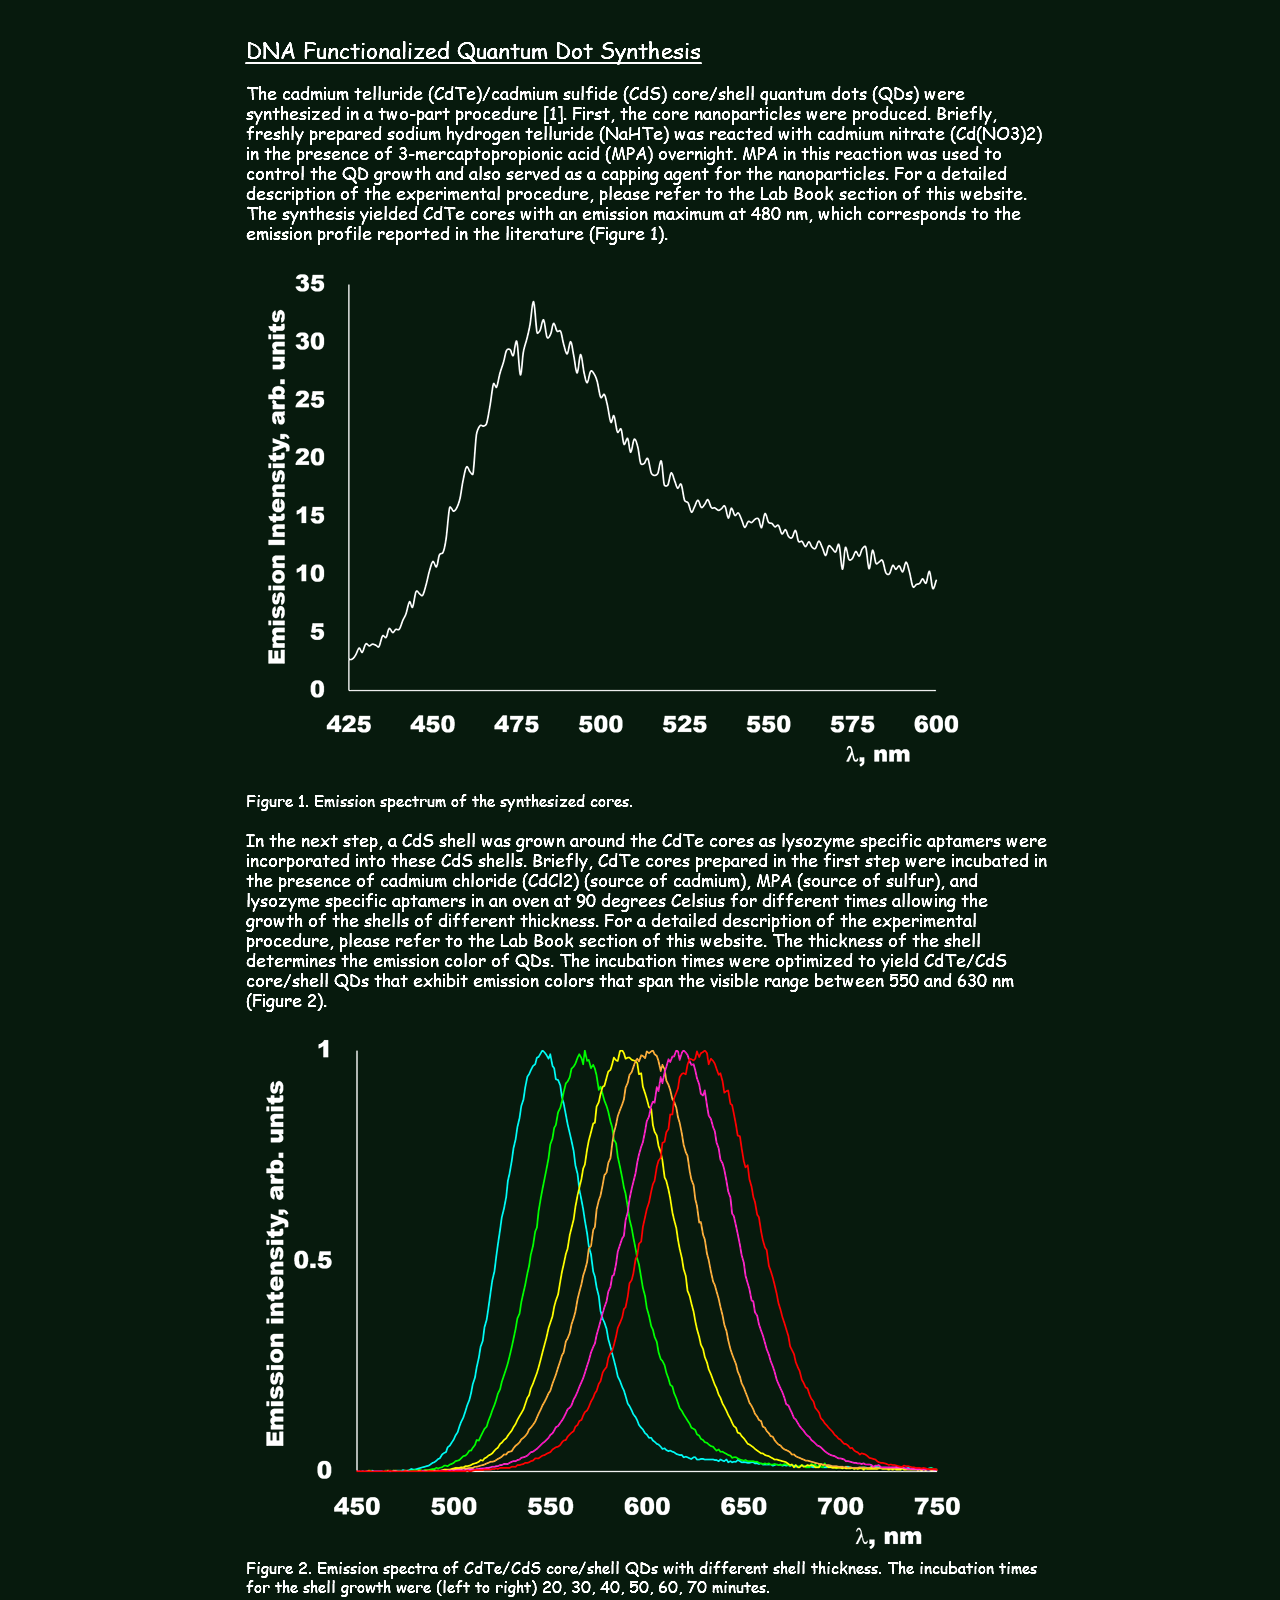
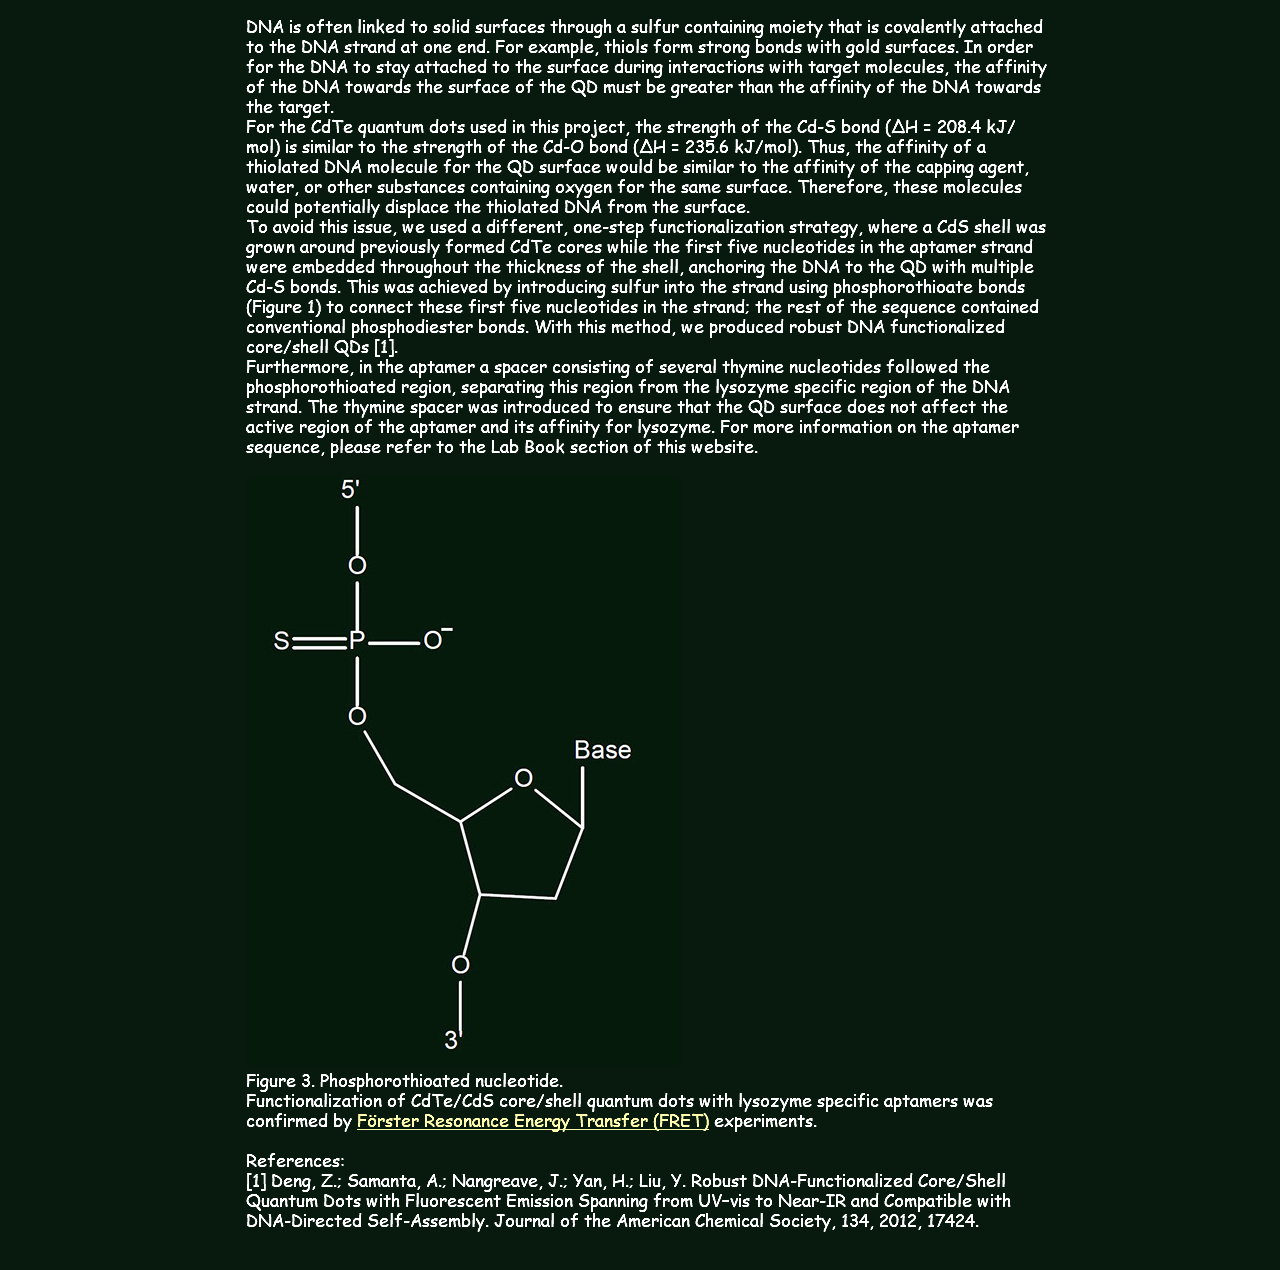
<file: synthesis.html>
<!DOCTYPE html>
<html class="nojs html" lang="en-US">
 <head>

  <meta http-equiv="Content-type" content="text/html;charset=UTF-8"/>
  <meta name="generator" content="2018.0.0.379"/>
  <meta name="viewport" content="width=device-width, initial-scale=1.0"/>
  
  <script type="text/javascript">
   // Update the 'nojs'/'js' class on the html node
document.documentElement.className = document.documentElement.className.replace(/\bnojs\b/g, 'js');

// Check that all required assets are uploaded and up-to-date
if(typeof Muse == "undefined") window.Muse = {}; window.Muse.assets = {"required":["museutils.js", "museconfig.js", "require.js", "synthesis.css"], "outOfDate":[]};
</script>
  
  <title>synthesis</title>
  <!-- CSS -->
  <link rel="stylesheet" type="text/css" href="css/site_global.css?crc=444006867"/>
  <link rel="stylesheet" type="text/css" href="css/synthesis.css?crc=280011397" id="pagesheet"/>
   </head>
 <body>

  <div class="clearfix borderbox" id="page"><!-- group -->
   <img class="grpelem" id="u3498-48" alt="DNA Functionalized Quantum Dot Synthesis The cadmium telluride (CdTe)/cadmium sulfide (CdS) core/shell quantum dots (QDs) were synthesized in a two-part procedure [1]. First, the core nanoparticles were produced. Briefly, freshly prepared sodium hydrogen telluride (NaHTe) was reacted with cadmium nitrate (Cd(NO3)2) in the presence of 3-mercaptopropionic acid (MPA) overnight. MPA in this reaction was used to control the QD growth and also served as a capping agent for the nanoparticles. For a detailed description of the experimental procedure, please refer to the Lab Book section of this website. The synthesis yielded CdTe cores with an emission maximum at 480 nm, which corresponds to the emission profile reported in the literature (Figure 1). ﷯ Figure 1. Emission spectrum of the synthesized cores. In the next step, a CdS shell was grown around the CdTe cores as lysozyme specific aptamers were incorporated into these CdS shells. Briefly, CdTe cores prepared in the first step were incubated in the presence of cadmium chloride (CdCl2) (source of cadmium), MPA (source of sulfur), and lysozyme specific aptamers in an oven at 90 degrees Celsius for different times allowing the growth of the shells of different thickness. For a detailed description of the experimental procedure, please refer to the Lab Book section of this website. The thickness of the shell determines the emission color of QDs. The incubation times were optimized to yield CdTe/CdS core/shell QDs that exhibit emission colors that span the visible range between 550 and 630 nm (Figure 2). ﷯ Figure 2. Emission spectra of CdTe/CdS core/shell QDs with different shell thickness. The incubation times for the shell growth were (left to right) 20, 30, 40, 50, 60, 70 minutes. DNA is often linked to solid surfaces through a sulfur containing moiety that is covalently attached to the DNA strand at one end. For example, thiols form strong bonds with gold surfaces. In order for the DNA to stay attached to the surface during interactions with target molecules, the affinity of the DNA towards the surface of the QD must be greater than the affinity of the DNA towards the target. For the CdTe quantum dots used in this project, the strength of the Cd-S bond (ΔH = 208.4 kJ/mol) is similar to the strength of the Cd-O bond (ΔH = 235.6 kJ/mol). Thus, the affinity of a thiolated DNA molecule for the QD surface would be similar to the affinity of the capping agent, water, or other substances containing oxygen for the same surface. Therefore, these molecules could potentially displace the thiolated DNA from the surface. To avoid this issue, we used a different, one-step functionalization strategy, where a CdS shell was grown around previously formed CdTe cores while the first five nucleotides in the aptamer strand were embedded throughout the thickness of the shell, anchoring the DNA to the QD with multiple Cd-S bonds. This was achieved by introducing sulfur into the strand using phosphorothioate bonds (Figure 1) to connect these first five nucleotides in the strand; the rest of the sequence contained conventional phosphodiester bonds. With this method, we produced robust DNA functionalized core/shell QDs [1]. Furthermore, in the aptamer a spacer consisting of several thymine nucleotides followed the phosphorothioated region, separating this region from the lysozyme specific region of the DNA strand. The thymine spacer was introduced to ensure that the QD surface does not affect the active region of the aptamer and its affinity for lysozyme. For more information on the aptamer sequence, please refer to the Lab Book section of this website. ﷯ Figure 3. Phosphorothioated nucleotide. Functionalization of CdTe/CdS core/shell quantum dots with lysozyme specific aptamers was confirmed by Förster Resonance Energy Transfer (FRET) experiments. References: [1] Deng, Z.; Samanta, A.; Nangreave, J.; Yan, H.; Liu, Y. Robust DNA-Functionalized Core/Shell Quantum Dots with Fluorescent Emission Spanning from UV–vis to Near-IR and Compatible with DNA-Directed Self-Assembly. Journal of the American Chemical Society, 134, 2012, 17424. " width="804" height="2833" src="images/u3498-48.png?crc=68352088"/><!-- rasterized frame -->
   <a class="nonblock nontext grpelem" id="u3795" href="fret.html" target="_blank" data-sizePolicy="fixed" data-pintopage="page_fixedCenter"><!-- simple frame --></a>
  </div>
  <!-- Other scripts -->
  <script type="text/javascript">
   // Decide weather to suppress missing file error or not based on preference setting
var suppressMissingFileError = false
</script>
  <script type="text/javascript">
   window.Muse.assets.check=function(d){if(!window.Muse.assets.checked){window.Muse.assets.checked=!0;var b={},c=function(a,b){if(window.getComputedStyle){var c=window.getComputedStyle(a,null);return c&&c.getPropertyValue(b)||c&&c[b]||""}if(document.documentElement.currentStyle)return(c=a.currentStyle)&&c[b]||a.style&&a.style[b]||"";return""},a=function(a){if(a.match(/^rgb/))return a=a.replace(/\s+/g,"").match(/([\d\,]+)/gi)[0].split(","),(parseInt(a[0])<<16)+(parseInt(a[1])<<8)+parseInt(a[2]);if(a.match(/^\#/))return parseInt(a.substr(1),
16);return 0},g=function(g){for(var f=document.getElementsByTagName("link"),h=0;h<f.length;h++)if("text/css"==f[h].type){var i=(f[h].href||"").match(/\/?css\/([\w\-]+\.css)\?crc=(\d+)/);if(!i||!i[1]||!i[2])break;b[i[1]]=i[2]}f=document.createElement("div");f.className="version";f.style.cssText="display:none; width:1px; height:1px;";document.getElementsByTagName("body")[0].appendChild(f);for(h=0;h<Muse.assets.required.length;){var i=Muse.assets.required[h],l=i.match(/([\w\-\.]+)\.(\w+)$/),k=l&&l[1]?
l[1]:null,l=l&&l[2]?l[2]:null;switch(l.toLowerCase()){case "css":k=k.replace(/\W/gi,"_").replace(/^([^a-z])/gi,"_$1");f.className+=" "+k;k=a(c(f,"color"));l=a(c(f,"backgroundColor"));k!=0||l!=0?(Muse.assets.required.splice(h,1),"undefined"!=typeof b[i]&&(k!=b[i]>>>24||l!=(b[i]&16777215))&&Muse.assets.outOfDate.push(i)):h++;f.className="version";break;case "js":h++;break;default:throw Error("Unsupported file type: "+l);}}d?d().jquery!="1.8.3"&&Muse.assets.outOfDate.push("jquery-1.8.3.min.js"):Muse.assets.required.push("jquery-1.8.3.min.js");
f.parentNode.removeChild(f);if(Muse.assets.outOfDate.length||Muse.assets.required.length)f="Some files on the server may be missing or incorrect. Clear browser cache and try again. If the problem persists please contact website author.",g&&Muse.assets.outOfDate.length&&(f+="\nOut of date: "+Muse.assets.outOfDate.join(",")),g&&Muse.assets.required.length&&(f+="\nMissing: "+Muse.assets.required.join(",")),suppressMissingFileError?(f+="\nUse SuppressMissingFileError key in AppPrefs.xml to show missing file error pop up.",console.log(f)):alert(f)};location&&location.search&&location.search.match&&location.search.match(/muse_debug/gi)?
setTimeout(function(){g(!0)},5E3):g()}};
var muse_init=function(){require.config({baseUrl:""});require(["jquery","museutils","whatinput"],function(d){var $ = d;$(document).ready(function(){try{
window.Muse.assets.check($);/* body */
Muse.Utils.transformMarkupToFixBrowserProblemsPreInit();/* body */
Muse.Utils.prepHyperlinks(true);/* body */
Muse.Utils.makeButtonsVisibleAfterSettingMinWidth();/* body */
Muse.Utils.showWidgetsWhenReady();/* body */
Muse.Utils.transformMarkupToFixBrowserProblems();/* body */
}catch(b){if(b&&"function"==typeof b.notify?b.notify():Muse.Assert.fail("Error calling selector function: "+b),false)throw b;}})})};

</script>
  <!-- RequireJS script -->
  <script src="scripts/require.js?crc=4157109226" type="text/javascript" async data-main="scripts/museconfig.js?crc=380897831" onload="if (requirejs) requirejs.onError = function(requireType, requireModule) { if (requireType && requireType.toString && requireType.toString().indexOf && 0 <= requireType.toString().indexOf('#scripterror')) window.Muse.assets.check(); }" onerror="window.Muse.assets.check();"></script>
   </body>
</html>
</file>
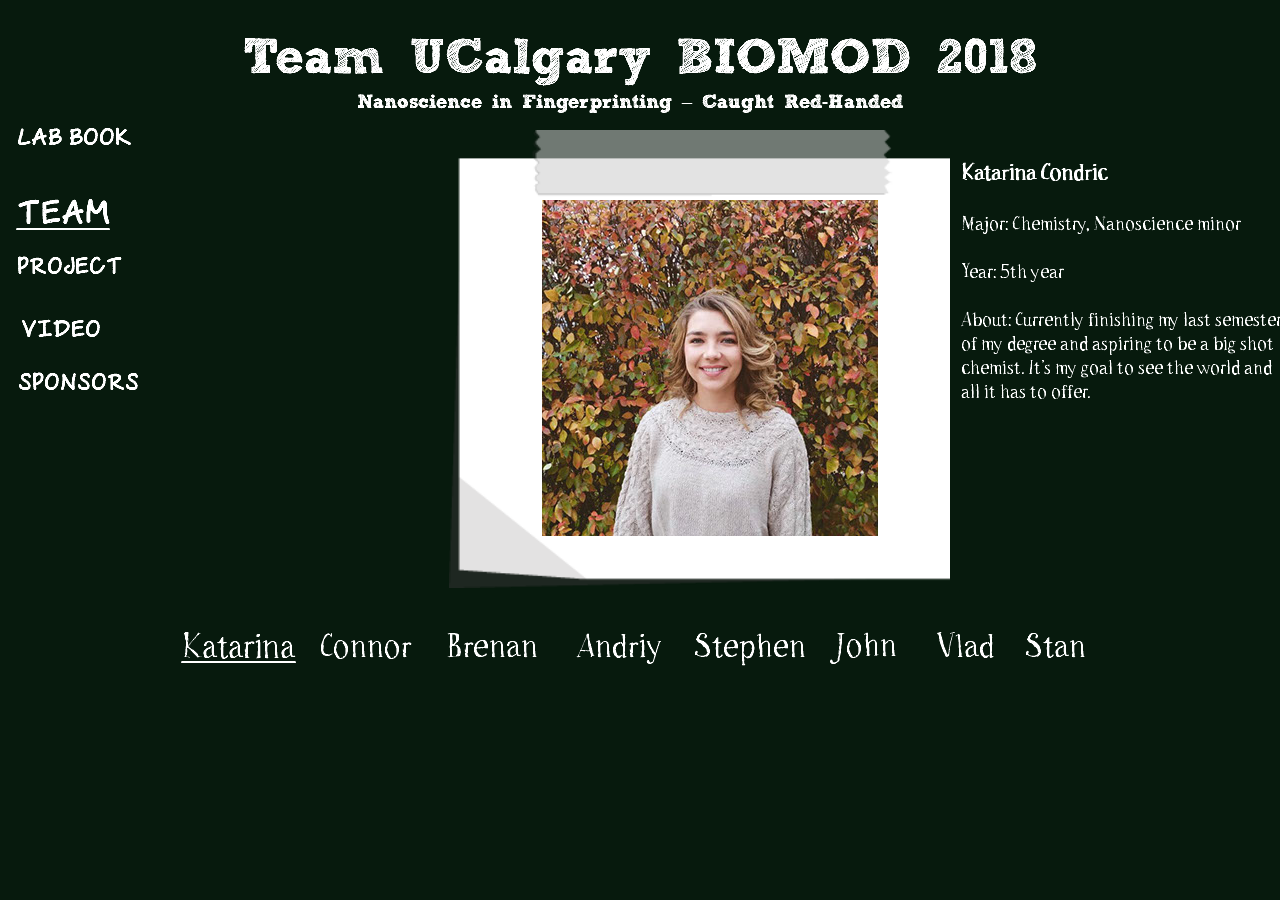
<file: team.html>
<!DOCTYPE html>
<html class="nojs html" lang="en-US">
 <head>

  <meta http-equiv="Content-type" content="text/html;charset=UTF-8"/>
  <meta name="generator" content="2018.0.0.379"/>
  <meta name="viewport" content="width=device-width, initial-scale=1.0"/>
  
  <script type="text/javascript">
   // Update the 'nojs'/'js' class on the html node
document.documentElement.className = document.documentElement.className.replace(/\bnojs\b/g, 'js');

// Check that all required assets are uploaded and up-to-date
if(typeof Muse == "undefined") window.Muse = {}; window.Muse.assets = {"required":["museutils.js", "museconfig.js", "jquery.watch.js", "webpro.js", "musewpslideshow.js", "jquery.museoverlay.js", "touchswipe.js", "require.js", "team.css"], "outOfDate":[]};
</script>
  
  <title>team</title>
  <!-- CSS -->
  <link rel="stylesheet" type="text/css" href="css/site_global.css?crc=444006867"/>
  <link rel="stylesheet" type="text/css" href="css/team.css?crc=194035752" id="pagesheet"/>
   </head>
 <body>

  <div class="clearfix borderbox" id="page"><!-- group -->
   <div class="clearfix grpelem" id="ppu660"><!-- column -->
    <a class="nonblock nontext colelem" id="u660" href="home.html" data-sizePolicy="fixed" data-pintopage="page_fixedCenter" data-leftAdjustmentDoneBy="ppu660"><!-- state-based BG images --><img id="u660_states" alt="Team UCalgary BIOMOD 2018" src="images/blank.gif?crc=4208392903"/></a>
    <div class="clearfix colelem" id="pbuttonu665"><!-- group -->
     <div class="Button rounded-corners clearfix grpelem" id="buttonu665" data-visibility="changed" style="visibility:hidden" data-sizePolicy="fixed" data-pintopage="page_fixedCenter" data-leftAdjustmentDoneBy="pbuttonu665"><!-- container box -->
      <a class="nonblock nontext grpelem" id="u666" href="lab-book.html" data-sizePolicy="fixed" data-pintopage="page_fixedCenter"><!-- state-based BG images --><img id="u666_states" alt="lAB BOOK" src="images/blank.gif?crc=4208392903"/></a>
     </div>
     <div class="Button rounded-corners clearfix grpelem" id="buttonu661" data-visibility="changed" style="visibility:hidden" data-sizePolicy="fixed" data-pintopage="page_fixedCenter" data-leftAdjustmentDoneBy="pbuttonu665"><!-- container box -->
      <a class="nonblock nontext grpelem" id="u662" href="project.html" data-sizePolicy="fixed" data-pintopage="page_fixedCenter"><!-- state-based BG images --><img id="u662_states" alt="Project" src="images/blank.gif?crc=4208392903"/></a>
     </div>
     <div class="Button rounded-corners clearfix grpelem" id="buttonu663" data-visibility="changed" style="visibility:hidden" data-sizePolicy="fixed" data-pintopage="page_fixedCenter" data-leftAdjustmentDoneBy="pbuttonu665"><!-- container box -->
      <a class="nonblock nontext grpelem" id="u664" href="video.html" data-sizePolicy="fixed" data-pintopage="page_fixedCenter"><!-- state-based BG images --><img id="u664_states" alt="Video" src="images/blank.gif?crc=4208392903"/></a>
     </div>
     <div class="Button rounded-corners clearfix grpelem" id="buttonu658" data-visibility="changed" style="visibility:hidden" data-sizePolicy="fixed" data-pintopage="page_fixedCenter" data-leftAdjustmentDoneBy="pbuttonu665"><!-- container box -->
      <img class="grpelem" id="u659-4" alt="Team" width="114" height="40" src="images/u659-4.png?crc=68138720"/><!-- rasterized frame -->
     </div>
     <div class="Button rounded-corners clearfix grpelem" id="buttonu1474" data-visibility="changed" style="visibility:hidden" data-sizePolicy="fixed" data-pintopage="page_fixedCenter" data-leftAdjustmentDoneBy="pbuttonu665"><!-- container box -->
      <a class="nonblock nontext grpelem" id="u1475" href="sponsors.html" data-sizePolicy="fixed" data-pintopage="page_fluidx"><!-- state-based BG images --><img id="u1475_states" alt="Sponsors" src="images/blank.gif?crc=4208392903"/></a>
     </div>
     <div class="PamphletWidget clearfix allow_click_through grpelem" id="pamphletu2584" data-visibility="changed" style="visibility:hidden" data-sizePolicy="fluidWidth" data-pintopage="page_fixedCenter" data-leftAdjustmentDoneBy="pbuttonu665"><!-- none box -->
      <div class="popup_anchor allow_click_through colelem" data-col-pos="1" id="u2585popup">
       <div class="ContainerGroup clearfix" data-col-pos="1" id="u2585" data-sizePolicy="fixed" data-pintopage="page_fluidx"><!-- stack box -->
        <div class="Container clearfix grpelem" data-col-pos="0" id="u2586" data-sizePolicy="fixed" data-pintopage="page_fluidx"><!-- group -->
         <div class="clearfix grpelem" id="pu2814"><!-- group -->
          <div class="clip_frame grpelem" id="u2814" data-sizePolicy="fixed" data-pintopage="page_fixedCenter" data-leftAdjustmentDoneBy="pu2814"><!-- image -->
           <img class="block" id="u2814_img" src="images/post%20it%201.png?crc=3792897406" alt="" width="501" height="458"/>
          </div>
          <div class="clip_frame grpelem" id="u2998" data-sizePolicy="fixed" data-pintopage="page_fixedCenter" data-leftAdjustmentDoneBy="pu2814"><!-- image -->
           <img class="block" id="u2998_img" src="images/kat.jpg?crc=3790678481" alt="" width="336" height="336"/>
          </div>
         </div>
         <img class="grpelem" id="u3008-14" alt="Katarina Condric Major: Chemistry, Nanoscience minor Year: 5th year About: Currently finishing my last semester of my degree and aspiring to be a big shot chemist. It’s my goal to see the world and all it has to offer. " width="331" height="448" src="images/u3008-14.png?crc=279983079"/><!-- rasterized frame -->
        </div>
        <div class="Container invi clearfix grpelem" data-col-pos="1" id="u2644" data-sizePolicy="fixed" data-pintopage="page_fluidx"><!-- group -->
         <div class="clearfix grpelem" id="pu2831"><!-- group -->
          <div class="clip_frame grpelem" id="u2831" data-sizePolicy="fixed" data-pintopage="page_fixedCenter" data-leftAdjustmentDoneBy="pu2831"><!-- image -->
           <img class="block" id="u2831_img" src="images/post%20it%201.png?crc=3792897406" alt="" width="501" height="458"/>
          </div>
          <div class="clip_frame grpelem" id="u2982" data-sizePolicy="fixed" data-pintopage="page_fixedCenter" data-leftAdjustmentDoneBy="pu2831"><!-- image -->
           <img class="block" id="u2982_img" src="images/connor-crop-u2982.jpg?crc=4105499141" alt="" width="323" height="339"/>
          </div>
         </div>
         <img class="grpelem" id="u2992-17" alt="Connor Bourgonje Major: Microbiology with minor in Nanoscience Year: 4th year About: My interests include the application of nanoscience to the world of human health and how nanotechnology can be used to prevent, diagnose, and treat disease. When I'm not in the lab (or buried in homework), I am an enthusiast of many sports, especially hockey and American football (go Niners!). " width="335" height="424" src="images/u2992-17.png?crc=4130471121"/><!-- rasterized frame -->
        </div>
        <div class="Container invi clearfix grpelem" data-col-pos="2" id="u2650" data-sizePolicy="fixed" data-pintopage="page_fluidx"><!-- group -->
         <div class="clearfix grpelem" id="pu2838"><!-- group -->
          <div class="clip_frame grpelem" id="u2838" data-sizePolicy="fixed" data-pintopage="page_fixedCenter" data-leftAdjustmentDoneBy="pu2838"><!-- image -->
           <img class="block" id="u2838_img" src="images/post%20it%201.png?crc=3792897406" alt="" width="501" height="458"/>
          </div>
          <div class="clip_frame grpelem" id="u2970" data-mu-ie-matrix="progid:DXImageTransform.Microsoft.Matrix(M11=0,M12=-1,M21=1,M22=0,SizingMethod='auto expand')" data-mu-ie-matrix-dx="22" data-mu-ie-matrix-dy="-22" data-sizePolicy="fixed" data-pintopage="page_fixedCenter" data-leftAdjustmentDoneBy="pu2838"><!-- image -->
           <img class="block" id="u2970_img" src="images/brenan-crop-u2970.jpg?crc=4074753429" alt="" width="334" height="290"/>
          </div>
         </div>
         <img class="grpelem" id="u2995-17" alt="Brenan Mack Major: Cellular, Molecular, and Microbial biology. Year: 4th year student About: Aspiring Nanoscientist and experienced TEM user.. Wannabe astronaut doctor. Currently content with living in an RV van with a pet ferret and attending university. " width="326" height="420" src="images/u2995-17.png?crc=8330443"/><!-- rasterized frame -->
        </div>
        <div class="Container invi clearfix grpelem" data-col-pos="3" id="u2656" data-sizePolicy="fixed" data-pintopage="page_fluidx"><!-- group -->
         <div class="clearfix grpelem" id="pu2845"><!-- group -->
          <div class="clip_frame grpelem" id="u2845" data-sizePolicy="fixed" data-pintopage="page_fixedCenter" data-leftAdjustmentDoneBy="pu2845"><!-- image -->
           <img class="block" id="u2845_img" src="images/post%20it%201.png?crc=3792897406" alt="" width="501" height="458"/>
          </div>
          <div class="clip_frame grpelem" id="u3025" data-sizePolicy="fixed" data-pintopage="page_fixedCenter" data-leftAdjustmentDoneBy="pu2845"><!-- image -->
           <img class="block" id="u3025_img" src="images/andriy-crop-u3025.jpg?crc=78769944" alt="" width="232" height="370"/>
          </div>
         </div>
         <img class="grpelem" id="u3811-14" alt="Andrey Plakhotnyk Major: Biochemistry Year: 4th year student About: Enthusiastic student who loves science, worshiping God, and playing the saxophone. " width="327" height="420" src="images/u3811-14.png?crc=399119573"/><!-- rasterized frame -->
        </div>
        <div class="Container invi clearfix grpelem" data-col-pos="4" id="u2662" data-sizePolicy="fixed" data-pintopage="page_fluidx"><!-- group -->
         <div class="clearfix grpelem" id="pu2852"><!-- group -->
          <div class="clip_frame grpelem" id="u2852" data-sizePolicy="fixed" data-pintopage="page_fixedCenter" data-leftAdjustmentDoneBy="pu2852"><!-- image -->
           <img class="block" id="u2852_img" src="images/post%20it%201.png?crc=3792897406" alt="" width="501" height="458"/>
          </div>
          <div class="clip_frame grpelem" id="u3825" data-sizePolicy="fixed" data-pintopage="page_fixedCenter" data-leftAdjustmentDoneBy="pu2852"><!-- image -->
           <img class="block" id="u3825_img" src="images/pasted%20image%202048x1890.jpg?crc=3906644103" alt="" width="401" height="370"/>
          </div>
         </div>
         <img class="grpelem" id="u3814-13" alt="Stephen Voegtlin Major: Petroleum geology with a minor in Nanoscience. Year: 5th year student About: I am currently in my last year of undergraduate studies at the University of Calgary. I plan to start a masters degree next fall." width="326" height="420" src="images/u3814-13.png?crc=3821187062"/><!-- rasterized frame -->
        </div>
        <div class="Container invi clearfix grpelem" data-col-pos="5" id="u2668" data-sizePolicy="fixed" data-pintopage="page_fluidx"><!-- group -->
         <div class="clearfix grpelem" id="pu2859"><!-- group -->
          <div class="clip_frame grpelem" id="u2859" data-sizePolicy="fixed" data-pintopage="page_fixedCenter" data-leftAdjustmentDoneBy="pu2859"><!-- image -->
           <img class="block" id="u2859_img" src="images/post%20it%201.png?crc=3792897406" alt="" width="501" height="458"/>
          </div>
          <div class="clip_frame grpelem" id="u3062" data-sizePolicy="fixed" data-pintopage="page_fixedCenter" data-leftAdjustmentDoneBy="pu2859"><!-- image -->
           <img class="block" id="u3062_img" src="images/john%20pic-crop-u3062.jpg?crc=3949419568" alt="" width="274" height="358"/>
          </div>
         </div>
         <img class="grpelem" id="u3075-14" alt="John Jacobs Major: Chemistry Year: First year graduate studies About: I am entering my first year of graduate studies at the University of Calgary after having completed a bachelors of science majoring in chemistry there. I have been an active member of the university varsity wrestling team through my undergraduate degree and plan to continue during graduate studies. " width="331" height="434" src="images/u3075-14.png?crc=206509694"/><!-- rasterized frame -->
        </div>
        <div class="Container invi clearfix grpelem" data-col-pos="6" id="u2674" data-sizePolicy="fixed" data-pintopage="page_fluidx"><!-- group -->
         <div class="clearfix grpelem" id="pu2866"><!-- group -->
          <div class="clip_frame grpelem" id="u2866" data-sizePolicy="fixed" data-pintopage="page_fixedCenter" data-leftAdjustmentDoneBy="pu2866"><!-- image -->
           <img class="block" id="u2866_img" src="images/post%20it%201.png?crc=3792897406" alt="" width="501" height="458"/>
          </div>
          <div class="clip_frame grpelem" id="u3014" data-sizePolicy="fixed" data-pintopage="page_fixedCenter" data-leftAdjustmentDoneBy="pu2866"><!-- image -->
           <img class="block" id="u3014_img" src="images/vlad-crop-u3014.jpg?crc=35038639" alt="" width="290" height="348"/>
          </div>
         </div>
         <img class="grpelem" id="u3011-15" alt="Vlad Degtiarev Major: Biological sciences Year: 4th year About: I immigrated to Canada from Bishkek, Kyrgyzstan 10 years ago. When not busy with BioMod I enjoy doing the Floss, eating sushi, and playing video games. Fun fact: I have a brown belt in Judo." width="327" height="434" src="images/u3011-15.png?crc=116816539"/><!-- rasterized frame -->
        </div>
        <div class="Container invi clearfix grpelem" data-col-pos="7" id="u2680" data-sizePolicy="fixed" data-pintopage="page_fluidx"><!-- group -->
         <div class="clearfix grpelem" id="pu2873"><!-- group -->
          <div class="clip_frame grpelem" id="u2873" data-sizePolicy="fixed" data-pintopage="page_fixedCenter"><!-- image -->
           <img class="block" id="u2873_img" src="images/post%20it%201.png?crc=3792897406" alt="" width="501" height="458"/>
          </div>
          <div class="clip_frame grpelem" id="u3046"><!-- image -->
           <img class="block" id="u3046_img" src="images/39760503_273543443246505_1301631448695963648_n-crop-u3046.jpg?crc=4262619263" alt="" data-heightwidthratio="1.2439024390243902" data-image-width="287" data-image-height="357"/>
          </div>
         </div>
         <img class="grpelem" id="u3059-15" alt="Stan Aerden Major: Plant Biology Year: 4th year About: In my free time, I'm an avid woodworker and musician. I am hoping to pursue a career in research in agricultural sciences. " width="327" height="420" src="images/u3059-15.png?crc=3854585707"/><!-- rasterized frame -->
        </div>
       </div>
      </div>
      <div class="ThumbGroup clearfix colelem" data-col-pos="0" id="u2591" data-sizePolicy="fluidWidth" data-pintopage="page_fixedCenter"><!-- none box -->
       <div class="popup_anchor allow_click_through grpelem" data-col-pos="0" id="u2592popup">
        <div class="Thumb popup_element clearfix" data-col-pos="0" id="u2592" data-sizePolicy="fixed" data-pintopage="page_fixedCenter" data-leftAdjustmentDoneBy="u2592popup"><!-- group -->
         <img class="grpelem" id="u2907" alt="Katarina" src="images/blank.gif?crc=4208392903"/><!-- state-based BG images -->
        </div>
       </div>
       <div class="popup_anchor allow_click_through grpelem" data-col-pos="1" id="u2641popup">
        <div class="Thumb popup_element clearfix" data-col-pos="1" id="u2641" data-sizePolicy="fixed" data-pintopage="page_fixedCenter" data-leftAdjustmentDoneBy="u2641popup"><!-- group -->
         <img class="grpelem" id="u2910" alt="Connor" src="images/blank.gif?crc=4208392903"/><!-- state-based BG images -->
        </div>
       </div>
       <div class="popup_anchor allow_click_through grpelem" data-col-pos="2" id="u2647popup">
        <div class="Thumb popup_element clearfix" data-col-pos="2" id="u2647" data-sizePolicy="fixed" data-pintopage="page_fixedCenter" data-leftAdjustmentDoneBy="u2647popup"><!-- group -->
         <img class="grpelem" id="u2913" alt="Brenan" src="images/blank.gif?crc=4208392903"/><!-- state-based BG images -->
        </div>
       </div>
       <div class="popup_anchor allow_click_through grpelem" data-col-pos="3" id="u2653popup">
        <div class="Thumb popup_element clearfix" data-col-pos="3" id="u2653" data-sizePolicy="fixed" data-pintopage="page_fixedCenter" data-leftAdjustmentDoneBy="u2653popup"><!-- group -->
         <img class="grpelem" id="u2916" alt="Andriy" src="images/blank.gif?crc=4208392903"/><!-- state-based BG images -->
        </div>
       </div>
       <div class="popup_anchor allow_click_through grpelem" data-col-pos="4" id="u2659popup">
        <div class="Thumb popup_element clearfix" data-col-pos="4" id="u2659" data-sizePolicy="fixed" data-pintopage="page_fixedCenter" data-leftAdjustmentDoneBy="u2659popup"><!-- group -->
         <img class="grpelem" id="u2919" alt="Stephen" src="images/blank.gif?crc=4208392903"/><!-- state-based BG images -->
        </div>
       </div>
       <div class="popup_anchor allow_click_through grpelem" data-col-pos="5" id="u2665popup">
        <div class="Thumb popup_element clearfix" data-col-pos="5" id="u2665" data-sizePolicy="fixed" data-pintopage="page_fixedCenter" data-leftAdjustmentDoneBy="u2665popup"><!-- group -->
         <img class="grpelem" id="u2922" alt="John" src="images/blank.gif?crc=4208392903"/><!-- state-based BG images -->
        </div>
       </div>
       <div class="popup_anchor allow_click_through grpelem" data-col-pos="6" id="u2671popup">
        <div class="Thumb popup_element clearfix" data-col-pos="6" id="u2671" data-sizePolicy="fixed" data-pintopage="page_fixedCenter" data-leftAdjustmentDoneBy="u2671popup"><!-- group -->
         <img class="grpelem" id="u2925" alt="Vlad" src="images/blank.gif?crc=4208392903"/><!-- state-based BG images -->
        </div>
       </div>
       <div class="popup_anchor allow_click_through grpelem" data-col-pos="7" id="u2677popup">
        <div class="Thumb popup_element clearfix" data-col-pos="7" id="u2677" data-sizePolicy="fixed" data-pintopage="page_fixedCenter" data-leftAdjustmentDoneBy="u2677popup"><!-- group -->
         <img class="grpelem" id="u2928" alt="Stan" src="images/blank.gif?crc=4208392903"/><!-- state-based BG images -->
        </div>
       </div>
      </div>
     </div>
    </div>
   </div>
   <img id="u3840-4" alt="Nanoscience in Fingerprinting – Caught Red-Handed" width="583" height="45" src="images/u3840-4.png?crc=4265695278"/><!-- rasterized frame -->
  </div>
  <div class="preload_images">
   <img class="preload" src="images/u660_states-r.png?crc=3948105940" alt=""/>
   <img class="preload" src="images/u666_states-r.png?crc=172363998" alt=""/>
   <img class="preload" src="images/u662_states-r.png?crc=290713010" alt=""/>
   <img class="preload" src="images/u664_states-r.png?crc=511553942" alt=""/>
   <img class="preload" src="images/u1475_states-r.png?crc=4267882290" alt=""/>
   <img class="preload" src="images/u2907-r.png?crc=310521099" alt=""/>
   <img class="preload" src="images/u2907-a.png?crc=5416139" alt=""/>
   <img class="preload" src="images/u2910-r.png?crc=4114927620" alt=""/>
   <img class="preload" src="images/u2910-a.png?crc=3793603384" alt=""/>
   <img class="preload" src="images/u2913-r.png?crc=199033176" alt=""/>
   <img class="preload" src="images/u2913-a.png?crc=4208852386" alt=""/>
   <img class="preload" src="images/u2916-r.png?crc=4120062443" alt=""/>
   <img class="preload" src="images/u2916-a.png?crc=299009449" alt=""/>
   <img class="preload" src="images/u2919-r.png?crc=132873102" alt=""/>
   <img class="preload" src="images/u2919-a.png?crc=4095875398" alt=""/>
   <img class="preload" src="images/u2922-r.png?crc=495369574" alt=""/>
   <img class="preload" src="images/u2922-a.png?crc=465576801" alt=""/>
   <img class="preload" src="images/u2925-r.png?crc=4071692667" alt=""/>
   <img class="preload" src="images/u2925-a.png?crc=337550440" alt=""/>
   <img class="preload" src="images/u2928-r.png?crc=441602804" alt=""/>
   <img class="preload" src="images/u2928-a.png?crc=496336068" alt=""/>
  </div>
  <!-- Other scripts -->
  <script type="text/javascript">
   // Decide weather to suppress missing file error or not based on preference setting
var suppressMissingFileError = false
</script>
  <script type="text/javascript">
   window.Muse.assets.check=function(d){if(!window.Muse.assets.checked){window.Muse.assets.checked=!0;var b={},c=function(a,b){if(window.getComputedStyle){var c=window.getComputedStyle(a,null);return c&&c.getPropertyValue(b)||c&&c[b]||""}if(document.documentElement.currentStyle)return(c=a.currentStyle)&&c[b]||a.style&&a.style[b]||"";return""},a=function(a){if(a.match(/^rgb/))return a=a.replace(/\s+/g,"").match(/([\d\,]+)/gi)[0].split(","),(parseInt(a[0])<<16)+(parseInt(a[1])<<8)+parseInt(a[2]);if(a.match(/^\#/))return parseInt(a.substr(1),
16);return 0},g=function(g){for(var f=document.getElementsByTagName("link"),h=0;h<f.length;h++)if("text/css"==f[h].type){var i=(f[h].href||"").match(/\/?css\/([\w\-]+\.css)\?crc=(\d+)/);if(!i||!i[1]||!i[2])break;b[i[1]]=i[2]}f=document.createElement("div");f.className="version";f.style.cssText="display:none; width:1px; height:1px;";document.getElementsByTagName("body")[0].appendChild(f);for(h=0;h<Muse.assets.required.length;){var i=Muse.assets.required[h],l=i.match(/([\w\-\.]+)\.(\w+)$/),k=l&&l[1]?
l[1]:null,l=l&&l[2]?l[2]:null;switch(l.toLowerCase()){case "css":k=k.replace(/\W/gi,"_").replace(/^([^a-z])/gi,"_$1");f.className+=" "+k;k=a(c(f,"color"));l=a(c(f,"backgroundColor"));k!=0||l!=0?(Muse.assets.required.splice(h,1),"undefined"!=typeof b[i]&&(k!=b[i]>>>24||l!=(b[i]&16777215))&&Muse.assets.outOfDate.push(i)):h++;f.className="version";break;case "js":h++;break;default:throw Error("Unsupported file type: "+l);}}d?d().jquery!="1.8.3"&&Muse.assets.outOfDate.push("jquery-1.8.3.min.js"):Muse.assets.required.push("jquery-1.8.3.min.js");
f.parentNode.removeChild(f);if(Muse.assets.outOfDate.length||Muse.assets.required.length)f="Some files on the server may be missing or incorrect. Clear browser cache and try again. If the problem persists please contact website author.",g&&Muse.assets.outOfDate.length&&(f+="\nOut of date: "+Muse.assets.outOfDate.join(",")),g&&Muse.assets.required.length&&(f+="\nMissing: "+Muse.assets.required.join(",")),suppressMissingFileError?(f+="\nUse SuppressMissingFileError key in AppPrefs.xml to show missing file error pop up.",console.log(f)):alert(f)};location&&location.search&&location.search.match&&location.search.match(/muse_debug/gi)?
setTimeout(function(){g(!0)},5E3):g()}};
var muse_init=function(){require.config({baseUrl:""});require(["jquery","museutils","whatinput","jquery.watch","webpro","musewpslideshow","jquery.museoverlay","touchswipe"],function(d){var $ = d;$(document).ready(function(){try{
window.Muse.assets.check($);/* body */
Muse.Utils.transformMarkupToFixBrowserProblemsPreInit();/* body */
Muse.Utils.prepHyperlinks(true);/* body */
Muse.Utils.resizeHeight('.popup_anchor.allow_click_through');/* resize height */
Muse.Utils.makeButtonsVisibleAfterSettingMinWidth();/* body */
Muse.Utils.initWidget('#pamphletu2584', ['#bp_infinity'], function(elem) { return new WebPro.Widget.ContentSlideShow(elem, {contentLayout_runtime:'stack',event:'click',deactivationEvent:'',autoPlay:false,displayInterval:3000,transitionStyle:'fading',transitionDuration:500,hideAllContentsFirst:false,shuffle:false,enableSwipe:true,resumeAutoplay:true,resumeAutoplayInterval:3000,playOnce:false,autoActivate_runtime:false,isResponsive:true}); });/* #pamphletu2584 */
Muse.Utils.showWidgetsWhenReady();/* body */
Muse.Utils.transformMarkupToFixBrowserProblems();/* body */
}catch(b){if(b&&"function"==typeof b.notify?b.notify():Muse.Assert.fail("Error calling selector function: "+b),false)throw b;}})})};

</script>
  <!-- RequireJS script -->
  <script src="scripts/require.js?crc=4157109226" type="text/javascript" async data-main="scripts/museconfig.js?crc=380897831" onload="if (requirejs) requirejs.onError = function(requireType, requireModule) { if (requireType && requireType.toString && requireType.toString().indexOf && 0 <= requireType.toString().indexOf('#scripterror')) window.Muse.assets.check(); }" onerror="window.Muse.assets.check();"></script>
   </body>
</html>
</file>
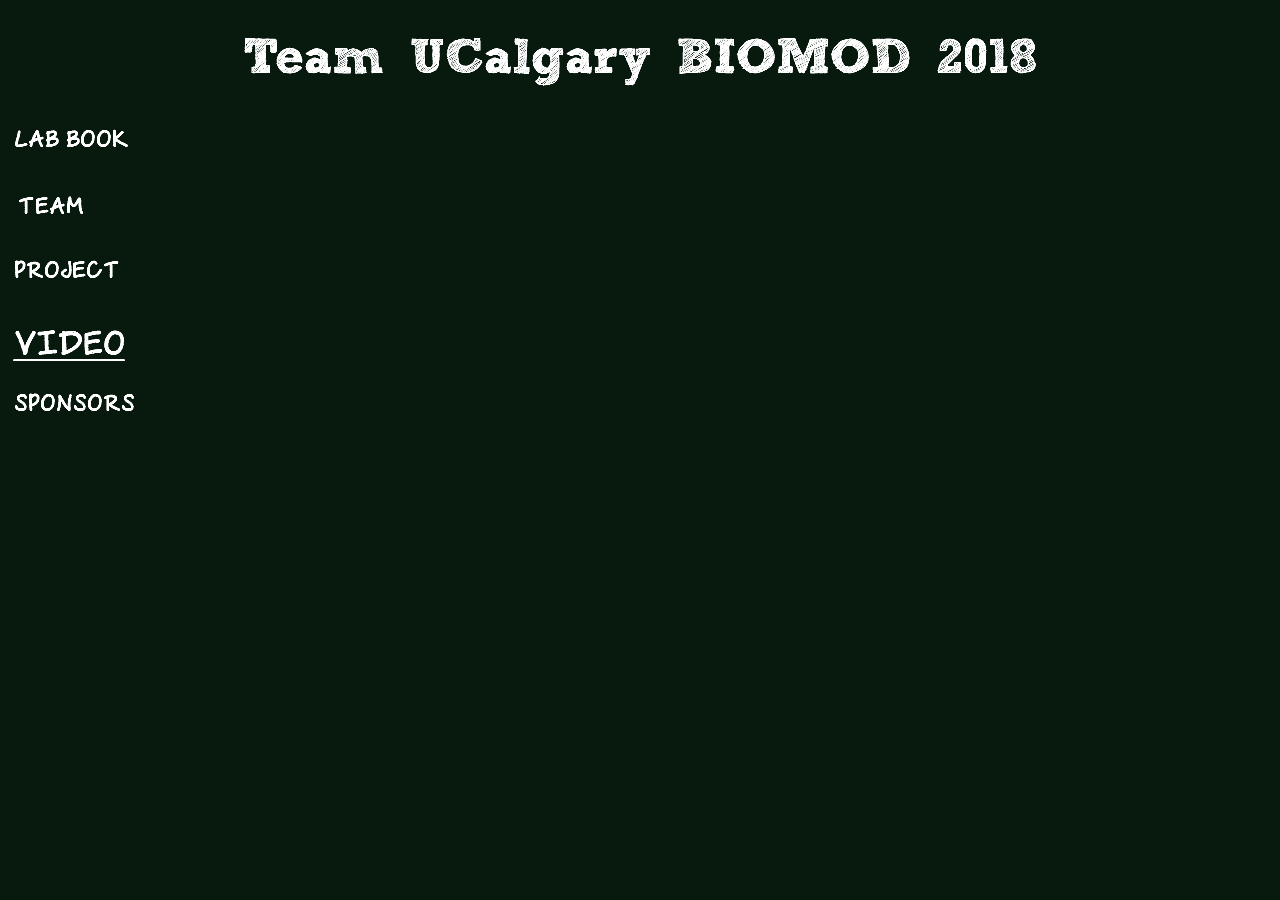
<file: video.html>
<!DOCTYPE html>
<html class="nojs html" lang="en-US">
 <head>

  <meta http-equiv="Content-type" content="text/html;charset=UTF-8"/>
  <meta name="generator" content="2018.0.0.379"/>
  <meta name="viewport" content="width=device-width, initial-scale=1.0"/>
  
  <script type="text/javascript">
   // Update the 'nojs'/'js' class on the html node
document.documentElement.className = document.documentElement.className.replace(/\bnojs\b/g, 'js');

// Check that all required assets are uploaded and up-to-date
if(typeof Muse == "undefined") window.Muse = {}; window.Muse.assets = {"required":["museutils.js", "museconfig.js", "require.js", "video.css"], "outOfDate":[]};
</script>
  
  <title>video</title>
  <!-- CSS -->
  <link rel="stylesheet" type="text/css" href="css/site_global.css?crc=444006867"/>
  <link rel="stylesheet" type="text/css" href="css/video.css?crc=157830324" id="pagesheet"/>
    <!--HTML Widget code-->
  <style type="text/css">#u3958.size_fluid_width_height iframe { position:absolute; left:0; top:0; }</style>
 </head>
 <body>

  <div class="clearfix borderbox" id="page"><!-- column -->
   <a class="nonblock nontext colelem" id="u732" href="home.html" data-sizePolicy="fixed" data-pintopage="page_fixedCenter"><!-- state-based BG images --><img id="u732_states" alt="Team UCalgary BIOMOD 2018" src="images/blank.gif?crc=4208392903"/></a>
   <div class="clearfix colelem" id="pbuttonu739"><!-- group -->
    <div class="Button rounded-corners clearfix grpelem" id="buttonu739" data-visibility="changed" style="visibility:hidden" data-sizePolicy="fixed" data-pintopage="page_fixedCenter" data-leftAdjustmentDoneBy="pbuttonu739"><!-- container box -->
     <a class="nonblock nontext grpelem" id="u740" href="team.html" data-sizePolicy="fixed" data-pintopage="page_fluidx"><!-- state-based BG images --><img id="u740_states" alt="Team" src="images/blank.gif?crc=4208392903"/></a>
    </div>
    <div class="Button rounded-corners clearfix grpelem" id="buttonu737" data-visibility="changed" style="visibility:hidden" data-sizePolicy="fixed" data-pintopage="page_fixedCenter" data-leftAdjustmentDoneBy="pbuttonu739"><!-- container box -->
     <a class="nonblock nontext grpelem" id="u738" href="project.html" data-sizePolicy="fixed" data-pintopage="page_fluidx"><!-- state-based BG images --><img id="u738_states" alt="Project" src="images/blank.gif?crc=4208392903"/></a>
    </div>
    <div class="Button rounded-corners clearfix grpelem" id="buttonu735" data-visibility="changed" style="visibility:hidden" data-sizePolicy="fixed" data-pintopage="page_fixedCenter" data-leftAdjustmentDoneBy="pbuttonu739"><!-- container box -->
     <a class="nonblock nontext grpelem" id="u736" href="lab-book.html" data-sizePolicy="fixed" data-pintopage="page_fluidx"><!-- state-based BG images --><img id="u736_states" alt="Lab Book" src="images/blank.gif?crc=4208392903"/></a>
    </div>
    <div class="Button rounded-corners clearfix grpelem" id="buttonu733" data-visibility="changed" style="visibility:hidden" data-sizePolicy="fixed" data-pintopage="page_fixedCenter" data-leftAdjustmentDoneBy="pbuttonu739"><!-- container box -->
     <img class="grpelem" id="u734-4" alt="Video" width="139" height="40" src="images/u734-4.png?crc=4191098682"/><!-- rasterized frame -->
    </div>
    <div class="Button rounded-corners clearfix grpelem" id="buttonu1462" data-visibility="changed" style="visibility:hidden" data-sizePolicy="fixed" data-pintopage="page_fixedCenter" data-leftAdjustmentDoneBy="pbuttonu739"><!-- container box -->
     <a class="nonblock nontext grpelem" id="u1463" href="sponsors.html" data-sizePolicy="fixed" data-pintopage="page_fluidx"><!-- state-based BG images --><img id="u1463_states" alt="Sponsors" src="images/blank.gif?crc=4208392903"/></a>
    </div>
    <div class="size_fixed grpelem" id="u3958" data-sizePolicy="fixed" data-pintopage="page_fixedCenter" data-leftAdjustmentDoneBy="pbuttonu739"><!-- custom html -->
     
<iframe class="actAsDiv" style="width:100%;height:100%;" src="//www.youtube.com/embed/OKiqtV3s-NI?autoplay=0&loop=0&showinfo=0&theme=dark&color=red&controls=1&modestbranding=0&start=0&fs=1&iv_load_policy=1&wmode=transparent&rel=0" frameborder="0" allowfullscreen></iframe>

    </div>
   </div>
  </div>
  <div class="preload_images">
   <img class="preload" src="images/u732_states-r.png?crc=3948105940" alt=""/>
   <img class="preload" src="images/u740_states-r.png?crc=3847426480" alt=""/>
   <img class="preload" src="images/u738_states-r.png?crc=290713010" alt=""/>
   <img class="preload" src="images/u736_states-r.png?crc=407688533" alt=""/>
   <img class="preload" src="images/u1463_states-r.png?crc=4267882290" alt=""/>
  </div>
  <!-- Other scripts -->
  <script type="text/javascript">
   // Decide weather to suppress missing file error or not based on preference setting
var suppressMissingFileError = false
</script>
  <script type="text/javascript">
   window.Muse.assets.check=function(d){if(!window.Muse.assets.checked){window.Muse.assets.checked=!0;var b={},c=function(a,b){if(window.getComputedStyle){var c=window.getComputedStyle(a,null);return c&&c.getPropertyValue(b)||c&&c[b]||""}if(document.documentElement.currentStyle)return(c=a.currentStyle)&&c[b]||a.style&&a.style[b]||"";return""},a=function(a){if(a.match(/^rgb/))return a=a.replace(/\s+/g,"").match(/([\d\,]+)/gi)[0].split(","),(parseInt(a[0])<<16)+(parseInt(a[1])<<8)+parseInt(a[2]);if(a.match(/^\#/))return parseInt(a.substr(1),
16);return 0},g=function(g){for(var f=document.getElementsByTagName("link"),h=0;h<f.length;h++)if("text/css"==f[h].type){var i=(f[h].href||"").match(/\/?css\/([\w\-]+\.css)\?crc=(\d+)/);if(!i||!i[1]||!i[2])break;b[i[1]]=i[2]}f=document.createElement("div");f.className="version";f.style.cssText="display:none; width:1px; height:1px;";document.getElementsByTagName("body")[0].appendChild(f);for(h=0;h<Muse.assets.required.length;){var i=Muse.assets.required[h],l=i.match(/([\w\-\.]+)\.(\w+)$/),k=l&&l[1]?
l[1]:null,l=l&&l[2]?l[2]:null;switch(l.toLowerCase()){case "css":k=k.replace(/\W/gi,"_").replace(/^([^a-z])/gi,"_$1");f.className+=" "+k;k=a(c(f,"color"));l=a(c(f,"backgroundColor"));k!=0||l!=0?(Muse.assets.required.splice(h,1),"undefined"!=typeof b[i]&&(k!=b[i]>>>24||l!=(b[i]&16777215))&&Muse.assets.outOfDate.push(i)):h++;f.className="version";break;case "js":h++;break;default:throw Error("Unsupported file type: "+l);}}d?d().jquery!="1.8.3"&&Muse.assets.outOfDate.push("jquery-1.8.3.min.js"):Muse.assets.required.push("jquery-1.8.3.min.js");
f.parentNode.removeChild(f);if(Muse.assets.outOfDate.length||Muse.assets.required.length)f="Some files on the server may be missing or incorrect. Clear browser cache and try again. If the problem persists please contact website author.",g&&Muse.assets.outOfDate.length&&(f+="\nOut of date: "+Muse.assets.outOfDate.join(",")),g&&Muse.assets.required.length&&(f+="\nMissing: "+Muse.assets.required.join(",")),suppressMissingFileError?(f+="\nUse SuppressMissingFileError key in AppPrefs.xml to show missing file error pop up.",console.log(f)):alert(f)};location&&location.search&&location.search.match&&location.search.match(/muse_debug/gi)?
setTimeout(function(){g(!0)},5E3):g()}};
var muse_init=function(){require.config({baseUrl:""});require(["jquery","museutils","whatinput"],function(d){var $ = d;$(document).ready(function(){try{
window.Muse.assets.check($);/* body */
Muse.Utils.transformMarkupToFixBrowserProblemsPreInit();/* body */
Muse.Utils.prepHyperlinks(true);/* body */
Muse.Utils.makeButtonsVisibleAfterSettingMinWidth();/* body */
Muse.Utils.showWidgetsWhenReady();/* body */
Muse.Utils.transformMarkupToFixBrowserProblems();/* body */
}catch(b){if(b&&"function"==typeof b.notify?b.notify():Muse.Assert.fail("Error calling selector function: "+b),false)throw b;}})})};

</script>
  <!-- RequireJS script -->
  <script src="scripts/require.js?crc=4157109226" type="text/javascript" async data-main="scripts/museconfig.js?crc=380897831" onload="if (requirejs) requirejs.onError = function(requireType, requireModule) { if (requireType && requireType.toString && requireType.toString().indexOf && 0 <= requireType.toString().indexOf('#scripterror')) window.Muse.assets.check(); }" onerror="window.Muse.assets.check();"></script>
   </body>
</html>
</file>
<file: css/site_global.css>
html{min-height:100%;min-width:100%;-ms-text-size-adjust:none;}body,div,dl,dt,dd,ul,ol,li,nav,h1,h2,h3,h4,h5,h6,pre,code,form,fieldset,legend,input,button,textarea,p,blockquote,th,td,a{margin:0px;padding:0px;border-width:0px;border-style:solid;border-color:transparent;-webkit-transform-origin:left top;-ms-transform-origin:left top;-o-transform-origin:left top;transform-origin:left top;background-repeat:no-repeat;}button.submit-btn{-moz-box-sizing:content-box;-webkit-box-sizing:content-box;box-sizing:content-box;}.transition{-webkit-transition-property:background-image,background-position,background-color,border-color,border-radius,color,font-size,font-style,font-weight,letter-spacing,line-height,text-align,box-shadow,text-shadow,opacity;transition-property:background-image,background-position,background-color,border-color,border-radius,color,font-size,font-style,font-weight,letter-spacing,line-height,text-align,box-shadow,text-shadow,opacity;}.transition *{-webkit-transition:inherit;transition:inherit;}table{border-collapse:collapse;border-spacing:0px;}fieldset,img{border:0px;border-style:solid;-webkit-transform-origin:left top;-ms-transform-origin:left top;-o-transform-origin:left top;transform-origin:left top;}address,caption,cite,code,dfn,em,strong,th,var,optgroup{font-style:inherit;font-weight:inherit;}del,ins{text-decoration:none;}li{list-style:none;}caption,th{text-align:left;}h1,h2,h3,h4,h5,h6{font-size:100%;font-weight:inherit;}input,button,textarea,select,optgroup,option{font-family:inherit;font-size:inherit;font-style:inherit;font-weight:inherit;}.form-grp input,.form-grp textarea{-webkit-appearance:none;-webkit-border-radius:0;}body{font-family:Arial, Helvetica Neue, Helvetica, sans-serif;text-align:left;font-size:14px;line-height:17px;word-wrap:break-word;text-rendering:optimizeLegibility;-moz-font-feature-settings:'liga';-ms-font-feature-settings:'liga';-webkit-font-feature-settings:'liga';font-feature-settings:'liga';}a:link{color:#0000FF;text-decoration:underline;}a:visited{color:#800080;text-decoration:underline;}a:hover{color:#0000FF;text-decoration:underline;}a:active{color:#EE0000;text-decoration:underline;}a.nontext{color:black;text-decoration:none;font-style:normal;font-weight:normal;}.normal_text{color:#000000;direction:ltr;font-family:Arial, Helvetica Neue, Helvetica, sans-serif;font-size:14px;font-style:normal;font-weight:normal;letter-spacing:0px;line-height:17px;text-align:left;text-decoration:none;text-indent:0px;text-transform:none;vertical-align:0px;padding:0px;}.list0 li:before{position:absolute;right:100%;letter-spacing:0px;text-decoration:none;font-weight:normal;font-style:normal;}.rtl-list li:before{right:auto;left:100%;}.nls-None > li:before,.nls-None .list3 > li:before,.nls-None .list6 > li:before{margin-right:6px;content:'•';}.nls-None .list1 > li:before,.nls-None .list4 > li:before,.nls-None .list7 > li:before{margin-right:6px;content:'○';}.nls-None,.nls-None .list1,.nls-None .list2,.nls-None .list3,.nls-None .list4,.nls-None .list5,.nls-None .list6,.nls-None .list7,.nls-None .list8{padding-left:34px;}.nls-None.rtl-list,.nls-None .list1.rtl-list,.nls-None .list2.rtl-list,.nls-None .list3.rtl-list,.nls-None .list4.rtl-list,.nls-None .list5.rtl-list,.nls-None .list6.rtl-list,.nls-None .list7.rtl-list,.nls-None .list8.rtl-list{padding-left:0px;padding-right:34px;}.nls-None .list2 > li:before,.nls-None .list5 > li:before,.nls-None .list8 > li:before{margin-right:6px;content:'-';}.nls-None.rtl-list > li:before,.nls-None .list1.rtl-list > li:before,.nls-None .list2.rtl-list > li:before,.nls-None .list3.rtl-list > li:before,.nls-None .list4.rtl-list > li:before,.nls-None .list5.rtl-list > li:before,.nls-None .list6.rtl-list > li:before,.nls-None .list7.rtl-list > li:before,.nls-None .list8.rtl-list > li:before{margin-right:0px;margin-left:6px;}.TabbedPanelsTab{white-space:nowrap;}.MenuBar .MenuBarView,.MenuBar .SubMenuView{display:block;list-style:none;}.MenuBar .SubMenu{display:none;position:absolute;}.NoWrap{white-space:nowrap;word-wrap:normal;}.rootelem{margin-left:auto;margin-right:auto;}.colelem{display:inline;float:left;clear:both;}.clearfix:after{content:"\0020";visibility:hidden;display:block;height:0px;clear:both;}*:first-child+html .clearfix{zoom:1;}.clip_frame{overflow:hidden;}.popup_anchor{position:relative;width:0px;height:0px;}.allow_click_through *{pointer-events:auto;}.popup_element{z-index:100000;}.svg{display:block;vertical-align:top;}span.wrap{content:'';clear:left;display:block;}span.actAsInlineDiv{display:inline-block;}.position_content,.excludeFromNormalFlow{float:left;}.preload_images{position:absolute;overflow:hidden;left:-9999px;top:-9999px;height:1px;width:1px;}.preload{height:1px;width:1px;}.animateStates{-webkit-transition:0.3s ease-in-out;-moz-transition:0.3s ease-in-out;-o-transition:0.3s ease-in-out;transition:0.3s ease-in-out;}[data-whatinput="mouse"] *:focus,[data-whatinput="touch"] *:focus,input:focus,textarea:focus{outline:none;}textarea{resize:none;overflow:auto;}.allow_click_through,.fld-prompt{pointer-events:none;}.wrapped-input{position:absolute;top:0px;left:0px;background:transparent;border:none;}.submit-btn{z-index:50000;cursor:pointer;}.anchor_item{width:22px;height:18px;}.MenuBar .SubMenuVisible,.MenuBarVertical .SubMenuVisible,.MenuBar .SubMenu .SubMenuVisible,.popup_element.Active,span.actAsPara,.actAsDiv,a.nonblock.nontext,img.block{display:block;}.widget_invisible,.js .invi,.js .mse_pre_init{visibility:hidden;}.ose_ei{visibility:hidden;z-index:0;}.no_vert_scroll{overflow-y:hidden;}.always_vert_scroll{overflow-y:scroll;}.always_horz_scroll{overflow-x:scroll;}.fullscreen{overflow:hidden;left:0px;top:0px;position:fixed;height:100%;width:100%;-moz-box-sizing:border-box;-webkit-box-sizing:border-box;-ms-box-sizing:border-box;box-sizing:border-box;}.fullwidth{position:absolute;}.borderbox{-moz-box-sizing:border-box;-webkit-box-sizing:border-box;-ms-box-sizing:border-box;box-sizing:border-box;}.scroll_wrapper{position:absolute;overflow:auto;left:0px;right:0px;top:0px;bottom:0px;padding-top:0px;padding-bottom:0px;margin-top:0px;margin-bottom:0px;}.browser_width > *{position:absolute;left:0px;right:0px;}.grpelem,.accordion_wrapper{display:inline;float:left;}.fld-checkbox input[type=checkbox],.fld-radiobutton input[type=radio]{position:absolute;overflow:hidden;clip:rect(0px, 0px, 0px, 0px);height:1px;width:1px;margin:-1px;padding:0px;border:0px;}.fld-checkbox input[type=checkbox] + label,.fld-radiobutton input[type=radio] + label{display:inline-block;background-repeat:no-repeat;cursor:pointer;float:left;width:100%;height:100%;}.pointer_cursor,.fld-recaptcha-mode,.fld-recaptcha-refresh,.fld-recaptcha-help{cursor:pointer;}p,h1,h2,h3,h4,h5,h6,ol,ul,span.actAsPara{max-height:1000000px;}.superscript{vertical-align:super;font-size:66%;line-height:0px;}.subscript{vertical-align:sub;font-size:66%;line-height:0px;}.horizontalSlideShow{-ms-touch-action:pan-y;touch-action:pan-y;}.verticalSlideShow{-ms-touch-action:pan-x;touch-action:pan-x;}.colelem100,.verticalspacer{clear:both;}.list0 li,.MenuBar .MenuItemContainer,.SlideShowContentPanel .fullscreen img,.css_verticalspacer .verticalspacer{position:relative;}.popup_element.Inactive,.js .disn,.js .an_invi,.hidden,.breakpoint{display:none;}#muse_css_mq{position:absolute;display:none;background-color:#FFFFFE;}.fluid_height_spacer{width:0.01px;}.muse_check_css{display:none;position:fixed;}@media screen and (-webkit-min-device-pixel-ratio:0){body{text-rendering:auto;}}
</file>
<file: css/aptamers.css>
.version.aptamers{color:#00000A;background-color:#258C91;}#muse_css_mq{background-color:#FFFFFF;}#page{z-index:1;min-height:731px;background-image:none;border-width:0px;border-color:#000000;background-color:transparent;opacity:1;-ms-filter:"progid:DXImageTransform.Microsoft.Alpha(Opacity=100)";filter:alpha(opacity=100);padding-top:37px;width:100%;max-width:2500px;margin-left:auto;margin-right:auto;}#u3736-35{z-index:2;display:block;vertical-align:top;position:relative;margin-left:50%;left:-395px;}.html{background-color:#071A0D;}body{position:relative;min-width:320px;}
</file>
<file: css/fluorimeter.css>
.version.fluorimeter{color:#000008;background-color:#14E420;}#muse_css_mq{background-color:#FFFFFF;}#page{z-index:1;min-height:768px;background-image:none;border-width:0px;border-color:#000000;background-color:transparent;opacity:1;-ms-filter:"progid:DXImageTransform.Microsoft.Alpha(Opacity=100)";filter:alpha(opacity=100);width:100%;max-width:2500px;margin-left:auto;margin-right:auto;}#u3915-22{z-index:2;display:block;vertical-align:top;position:relative;margin-right:-10000px;margin-top:37px;margin-left:50%;left:-395px;}#u3917{z-index:27;width:738px;background-color:transparent;position:relative;margin-right:-10000px;margin-top:269px;margin-left:50%;left:-361px;}.html{background-color:#071A0D;}body{position:relative;min-width:320px;}
</file>
<file: css/fret.css>
.version.fret{color:#00000C;background-color:#35737E;}#muse_css_mq{background-color:#FFFFFF;}#page{z-index:1;min-height:768px;background-image:none;border-width:0px;border-color:#000000;background-color:transparent;opacity:1;-ms-filter:"progid:DXImageTransform.Microsoft.Alpha(Opacity=100)";filter:alpha(opacity=100);width:100%;max-width:2500px;margin-left:auto;margin-right:auto;}#u3635-69{z-index:2;display:block;vertical-align:top;position:relative;margin-right:-10000px;margin-top:37px;margin-left:50%;left:-394px;}#u3660{z-index:86;width:608px;background-color:transparent;position:relative;margin-right:-10000px;margin-top:213px;margin-left:50%;left:-327px;}#u3660_img{margin-top:-32px;margin-right:-29px;margin-bottom:-19px;}#u3680{z-index:88;width:623px;background-color:transparent;position:relative;margin-right:-10000px;margin-top:1251px;margin-left:50%;left:-342px;}#u3949{z-index:90;width:186px;height:30px;position:relative;margin-right:-10000px;margin-top:2993px;margin-left:50%;left:167px;}.ie #u3949{background-color:#FFFFFF;opacity:0.01;-ms-filter:"progid:DXImageTransform.Microsoft.Alpha(Opacity=1)";filter:alpha(opacity=1);margin-left:50%;left:167px;}.html{background-color:#071A0D;}body{position:relative;min-width:320px;}
</file>
<file: css/lab-book.css>
.version.lab_book{color:#0000FB;background-color:#7AB422;}#muse_css_mq{background-color:#FFFFFF;}#page{z-index:1;min-height:768px;background-image:none;border-width:0px;border-color:#000000;background-color:#071A0D;width:100%;max-width:2500px;margin-left:auto;margin-right:auto;}#pu3150{z-index:98;width:0.01px;height:0px;padding-bottom:444px;margin-right:-10000px;}#u3150{z-index:98;width:1091px;height:121px;background-color:#071A0D;position:fixed;top:0px;left:50%;margin-left:-582px;}#buttonu625{z-index:99;width:182px;height:53px;border-color:#787878;background-color:transparent;border-radius:10px;position:fixed;top:176px;left:50%;margin-left:-645px;}#buttonu625:hover{width:182px;height:53px;min-height:0px;margin:0px 0px 0px -645px;}#buttonu625.ButtonSelected{width:182px;height:53px;min-height:0px;margin:0px 0px 0px -645px;}#u626{z-index:101;width:142px;vertical-align:top;position:relative;left:-64px;margin:14px -10000px -1px 50%;}#u626_states{float:left;width:142px;height:40px;background:transparent url("../images/u626_states.png?crc=3979985276") no-repeat 0px 0px;}#buttonu625:hover #u626_states{background:transparent url("../images/u626_states-r.png?crc=3847426480") no-repeat 0px 0px;}#buttonu627{z-index:103;width:189px;height:54px;border-color:#787878;background-color:transparent;border-radius:10px;padding-bottom:3px;position:fixed;top:244px;left:50%;margin-left:-648px;}#buttonu627:hover{width:189px;height:54px;min-height:0px;margin:0px 0px 0px -648px;}#u628{z-index:105;width:155px;vertical-align:top;position:relative;margin-right:-10000px;margin-top:14px;margin-left:50%;left:-68px;}#u628_states{float:left;width:155px;height:40px;background:transparent url("../images/u628_states.png?crc=51050014") no-repeat 0px 0px;}#buttonu627:hover #u628_states{background:transparent url("../images/u628_states-r.png?crc=290713010") no-repeat 0px 0px;}#buttonu629{z-index:107;width:189px;height:54px;border-color:#787878;background-color:transparent;border-radius:10px;padding-bottom:3px;position:fixed;top:315px;left:50%;margin-left:-645px;}#buttonu629:hover{width:189px;height:54px;min-height:0px;margin:0px 0px 0px -645px;}#buttonu629.ButtonSelected{width:189px;height:54px;min-height:0px;margin:0px 0px 0px -645px;}#u630{z-index:109;width:152px;vertical-align:top;position:relative;margin-right:-10000px;margin-top:14px;margin-left:50%;left:-68px;}#u630_states{float:left;width:152px;height:40px;background:transparent url("../images/u630_states.png?crc=4129684758") no-repeat 0px 0px;}#buttonu629:hover #u630_states{background:transparent url("../images/u630_states-r.png?crc=511553942") no-repeat 0px 0px;}#buttonu1480{z-index:111;width:189px;height:54px;border-color:#787878;background-color:transparent;border-radius:10px;padding-bottom:3px;position:fixed;top:387px;left:50%;margin-left:-648px;}#buttonu627.ButtonSelected,#buttonu1480:hover{width:189px;height:54px;min-height:0px;margin:0px 0px 0px -648px;}#buttonu1480.ButtonSelected{width:189px;height:54px;min-height:0px;margin:0px 0px 0px -648px;}#u1481{z-index:113;width:155px;vertical-align:top;position:relative;margin-right:-10000px;margin-top:14px;left:14.29%;}#u1481_states{float:left;width:155px;height:40px;background:transparent url("../images/u1481_states.png?crc=146554139") no-repeat 0px 0px;}#buttonu1480:hover #u1481_states{background:transparent url("../images/u1481_states-r.png?crc=4267882290") no-repeat 0px 0px;}#buttonu632{z-index:118;width:260px;height:54px;border-color:#787878;background-color:transparent;border-radius:10px;padding-bottom:1px;position:fixed;top:107px;left:50%;margin-left:-651px;}#buttonu632.ButtonSelected{width:260px;height:54px;min-height:0px;margin:0px 0px 0px -651px;}#u633-4{z-index:119;display:block;vertical-align:top;position:relative;margin-right:-10000px;margin-top:14px;margin-left:50%;left:-104px;}#u3834-4{z-index:123;display:block;vertical-align:top;position:fixed;top:92px;left:50%;margin-left:-277px;}#ppu631{z-index:115;height:2205px;margin-right:-10000px;margin-top:134px;width:31.8%;margin-left:34.1%;}#u631{z-index:116;width:841px;vertical-align:top;position:fixed;top:31px;left:50%;margin-left:-421px;}#u631_states{float:left;width:841px;height:61px;background:transparent url("../images/u631_states.png?crc=52045159") no-repeat 0px 0px;}#u631:hover #u631_states{background:transparent url("../images/u631_states-r.png?crc=3948105940") no-repeat 0px 0px;}#u3141-96{z-index:2;display:block;vertical-align:top;position:relative;margin-left:50%;left:-375.4999999999999px;}.html{background-color:#071A0D;}body{position:relative;min-width:320px;}
</file>
<file: css/project.css>
.version.project{color:#0000E8;background-color:#0B74FB;}#muse_css_mq{background-color:#FFFFFF;}#page{z-index:1;min-height:768px;background-image:none;border-width:0px;border-color:#000000;background-color:#071A0D;width:100%;max-width:2500px;margin-left:auto;margin-right:auto;}#pu3153{z-index:168;width:0.01px;height:0px;padding-bottom:441px;margin-right:-10000px;}#u3153{z-index:168;width:995px;height:125px;background-color:#071A0D;position:fixed;top:0px;left:50%;margin-left:-441px;}#buttonu708{z-index:169;width:182px;height:53px;border-color:#787878;background-color:transparent;border-radius:10px;position:fixed;top:182px;left:50%;margin-left:-649px;}#buttonu708:hover{width:182px;height:53px;min-height:0px;margin:0px 0px 0px -649px;}#buttonu708.ButtonSelected{width:182px;height:53px;min-height:0px;margin:0px 0px 0px -649px;}#u709{z-index:171;width:142px;vertical-align:top;margin-bottom:-1px;position:relative;margin-right:-10000px;margin-top:14px;left:14.84%;}#u709_states{float:left;width:142px;height:40px;background:transparent url("../images/u709_states.png?crc=3979985276") no-repeat 0px 0px;}#buttonu708:hover #u709_states{background:transparent url("../images/u709_states-r.png?crc=3847426480") no-repeat 0px 0px;}#buttonu702{z-index:173;width:228px;height:53px;border-color:#787878;background-color:transparent;border-radius:10px;position:fixed;top:113px;left:50%;margin-left:-648px;}#buttonu702:hover{width:228px;height:53px;min-height:0px;margin:0px 0px 0px -648px;}#buttonu702.ButtonSelected{width:228px;height:53px;min-height:0px;margin:0px 0px 0px -648px;}#u703{z-index:175;width:198px;vertical-align:top;margin-bottom:-1px;position:relative;margin-right:-10000px;margin-top:14px;left:11.85%;}#u703_states{float:left;width:198px;height:40px;background:transparent url("../images/u703_states.png?crc=215198280") no-repeat 0px 0px;}#buttonu702:hover #u703_states{background:transparent url("../images/u703_states-r.png?crc=336010794") no-repeat 0px 0px;}#buttonu704{z-index:177;width:186px;height:48px;border-color:#787878;background-color:transparent;border-radius:10px;position:fixed;top:320px;left:50%;margin-left:-649px;}#buttonu704:hover{width:186px;height:48px;min-height:0px;margin:0px 0px 0px -649px;}#buttonu704.ButtonSelected{width:186px;height:48px;min-height:0px;margin:0px 0px 0px -649px;}#u705{z-index:179;width:152px;vertical-align:top;margin-bottom:-6px;position:relative;margin-right:-10000px;margin-top:14px;left:14.52%;}#u705_states{float:left;width:152px;height:40px;background:transparent url("../images/u705_states.png?crc=4129684758") no-repeat 0px 0px;}#buttonu704:hover #u705_states{background:transparent url("../images/u705_states-r.png?crc=511553942") no-repeat 0px 0px;}#buttonu706{z-index:184;width:228px;height:54px;border-color:#787878;background-color:transparent;border-radius:10px;padding-bottom:1px;position:fixed;top:250px;left:50%;margin-left:-651px;}#buttonu706.ButtonSelected{width:228px;height:54px;min-height:0px;margin:0px 0px 0px -651px;}#u707-4{z-index:185;display:block;vertical-align:top;position:relative;margin-right:-10000px;margin-top:14px;left:11.41%;}#u3277-4{z-index:189;display:block;vertical-align:top;position:fixed;top:91px;left:50%;margin-left:-292px;}#buttonu4080{z-index:193;width:189px;height:54px;border-color:#787878;background-color:transparent;border-radius:10px;padding-bottom:3px;position:fixed;top:384px;left:50%;margin-left:-651px;}#buttonu4080:hover{width:189px;height:54px;min-height:0px;margin:0px 0px 0px -651px;}#buttonu4080.ButtonSelected{width:189px;height:54px;min-height:0px;margin:0px 0px 0px -651px;}#u4081{z-index:195;width:155px;vertical-align:top;position:relative;margin-right:-10000px;margin-top:14px;left:14.29%;}#u4081_states{float:left;width:155px;height:40px;background:transparent url("../images/u4081_states.png?crc=146554139") no-repeat 0px 0px;}#buttonu4080:hover #u4081_states{background:transparent url("../images/u4081_states-r.png?crc=4267882290") no-repeat 0px 0px;}#ppu710{z-index:181;height:5109px;margin-right:-10000px;margin-top:140px;width:33.12%;margin-left:33.45%;}#u710{z-index:182;width:841px;vertical-align:top;position:fixed;top:31px;left:50%;margin-left:-421px;}#u710_states{float:left;width:841px;height:61px;background:transparent url("../images/u710_states.png?crc=52045159") no-repeat 0px 0px;}#u710:hover #u710_states{background:transparent url("../images/u710_states-r.png?crc=3948105940") no-repeat 0px 0px;}#pu3156-138{z-index:2;width:100%;margin-left:0%;}#u3156-138{z-index:2;display:block;vertical-align:top;position:relative;margin-right:-10000px;margin-left:50%;left:-409.0000000000001px;}#u3237{z-index:158;width:185px;background-color:transparent;position:relative;margin-right:-10000px;margin-top:1799px;margin-left:50%;left:-376.0000000000001px;}#u3257{z-index:160;width:383px;background-color:transparent;position:relative;margin-right:-10000px;margin-top:2313px;margin-left:50%;left:-361.0000000000001px;}#u3783{z-index:162;width:183px;height:28px;position:relative;margin-right:-10000px;margin-top:3294px;margin-left:50%;left:-408.0000000000001px;}#u3786{z-index:163;width:85px;height:27px;position:relative;margin-right:-10000px;margin-top:3337px;margin-left:50%;left:93.99999999999989px;}.ie #u3786{background-color:#FFFFFF;opacity:0.01;-ms-filter:"progid:DXImageTransform.Microsoft.Alpha(Opacity=1)";filter:alpha(opacity=1);margin-left:50%;left:93.99999999999989px;}#u3789{z-index:164;width:184px;height:22px;position:relative;margin-right:-10000px;margin-top:3417px;margin-left:50%;left:-237.0000000000001px;}.ie #u3789{background-color:#FFFFFF;opacity:0.01;-ms-filter:"progid:DXImageTransform.Microsoft.Alpha(Opacity=1)";filter:alpha(opacity=1);margin-left:50%;left:-237.0000000000001px;}#u3792{z-index:165;width:726px;height:23px;position:relative;margin-right:-10000px;margin-top:3439px;margin-left:50%;left:-408.0000000000001px;}.ie #u3783,.ie #u3792{background-color:#FFFFFF;opacity:0.01;-ms-filter:"progid:DXImageTransform.Microsoft.Alpha(Opacity=1)";filter:alpha(opacity=1);margin-left:50%;left:-408.0000000000001px;}#u4035{z-index:166;width:766px;background-color:transparent;position:relative;margin-right:-10000px;margin-top:204px;margin-left:50%;left:-383.0000000000001px;}.html{background-color:#071A0D;}body{position:relative;min-width:320px;}
</file>
<file: css/quantum_confinement.css>
.version.quantum_confinement{color:#0000F7;background-color:#AC7969;}#muse_css_mq{background-color:#FFFFFF;}#page{z-index:1;min-height:731px;background-image:none;border-width:0px;border-color:#000000;background-color:transparent;opacity:1;-ms-filter:"progid:DXImageTransform.Microsoft.Alpha(Opacity=100)";filter:alpha(opacity=100);padding-top:37px;width:100%;max-width:2500px;margin-left:auto;margin-right:auto;}#u3406-63{z-index:2;display:block;vertical-align:top;position:relative;margin-left:50%;left:-395px;}.html{background-color:#071A0D;}body{position:relative;min-width:320px;}
</file>
<file: css/sponsors.css>
.version.sponsors{color:#000011;background-color:#0CF457;}#muse_css_mq{background-color:#FFFFFF;}#page{z-index:1;min-height:718px;background-image:none;border-width:0px;border-color:#000000;background-color:transparent;opacity:1;-ms-filter:"progid:DXImageTransform.Microsoft.Alpha(Opacity=100)";filter:alpha(opacity=100);padding-bottom:50px;width:100%;max-width:2500px;margin-left:auto;margin-right:auto;}#ppu1439{z-index:28;padding-bottom:0px;margin-right:-10000px;margin-top:31px;width:53.69%;margin-left:23.16%;}#u1439{z-index:29;width:841px;vertical-align:top;position:relative;margin-left:50%;left:-420.9999999999999px;}#u1439_states{float:left;width:841px;height:61px;background:transparent url("../images/u1439_states.png?crc=52045159") no-repeat 0px 0px;}#u1439:hover #u1439_states{background:transparent url("../images/u1439_states-r.png?crc=3948105940") no-repeat 0px 0px;}#pppu2779{z-index:0;margin-top:20px;width:100%;margin-left:0%;}#ppu2779{z-index:0;padding-bottom:1px;margin-right:-10000px;margin-top:34px;width:27.28%;margin-left:36.37%;}#pu2779{z-index:8;width:56.84%;margin-left:21.59%;}#u2779{z-index:8;width:208px;background-color:transparent;position:relative;margin-right:-10000px;margin-left:50%;left:323.0000000000001px;}#u2249{z-index:46;width:130px;background-color:transparent;position:relative;margin-right:-10000px;margin-top:36px;margin-left:50%;left:362.0000000000001px;}#pu2755{z-index:14;margin-top:20px;width:91.54%;margin-left:4.24%;}#u2755{z-index:14;width:335px;background-color:transparent;position:relative;margin-right:-10000px;margin-left:50%;left:353.5000000000001px;}#u2280{z-index:48;width:277px;background-color:transparent;position:relative;margin-right:-10000px;margin-top:37px;margin-left:50%;left:382.5000000000001px;}#pu3890{z-index:2;margin-top:47px;width:56.84%;margin-left:21.59%;}#u3890{z-index:2;width:208px;background-color:transparent;position:relative;margin-right:-10000px;margin-left:50%;left:347.0000000000001px;}#u3880{z-index:66;width:171px;background-color:transparent;position:relative;margin-right:-10000px;margin-top:43px;margin-left:50%;left:366.0000000000001px;}#u2799{z-index:4;width:392px;background-color:transparent;position:relative;margin-right:-10000px;margin-top:340px;margin-left:50%;left:-375.9999999999999px;}#u2789{z-index:6;width:299px;background-color:transparent;position:relative;margin-right:-10000px;margin-top:39px;margin-left:50%;left:-411.9999999999999px;}#u2772{z-index:10;width:335px;background-color:transparent;position:relative;margin-right:-10000px;margin-top:175px;margin-left:50%;left:-87.99999999999989px;}#u2765{z-index:12;width:335px;background-color:transparent;position:relative;margin-right:-10000px;margin-top:22px;margin-left:50%;left:-87.99999999999989px;}#buttonu1433{z-index:16;width:182px;height:53px;border-color:#787878;background-color:transparent;border-radius:10px;position:relative;margin-right:-10000px;margin-top:65px;margin-left:50%;left:-652.9999999999999px;}#buttonu1433:hover{width:182px;height:53px;min-height:0px;left:-652.9999999999999px;margin:65px -10000px 0px 50%;}#buttonu1433.ButtonSelected{width:182px;height:53px;min-height:0px;left:-652.9999999999999px;margin:65px -10000px 0px 50%;}#u1434{z-index:18;width:142px;vertical-align:top;margin-bottom:-1px;position:relative;margin-right:-10000px;margin-top:14px;left:14.84%;}#u1434_states{float:left;width:142px;height:40px;background:transparent url("../images/u1434_states.png?crc=3979985276") no-repeat 0px 0px;}#buttonu1433:hover #u1434_states{background:transparent url("../images/u1434_states-r.png?crc=3847426480") no-repeat 0px 0px;}#buttonu1435{z-index:20;width:189px;height:54px;border-color:#787878;background-color:transparent;border-radius:10px;padding-bottom:3px;position:relative;margin-right:-10000px;margin-top:127px;margin-left:50%;left:-652.9999999999999px;}#buttonu1435:hover{width:189px;height:54px;min-height:0px;left:-652.9999999999999px;margin:127px -10000px 0px 50%;}#buttonu1435.ButtonSelected{width:189px;height:54px;min-height:0px;left:-652.9999999999999px;margin:127px -10000px 0px 50%;}#u1436{z-index:22;width:155px;vertical-align:top;position:relative;margin-right:-10000px;margin-top:14px;left:14.29%;}#u1436_states{float:left;width:155px;height:40px;background:transparent url("../images/u1436_states.png?crc=51050014") no-repeat 0px 0px;}#buttonu1435:hover #u1436_states{background:transparent url("../images/u1436_states-r.png?crc=290713010") no-repeat 0px 0px;}#buttonu1440{z-index:24;width:241px;height:54px;border-color:#787878;background-color:transparent;border-radius:10px;padding-bottom:3px;position:relative;margin-right:-10000px;margin-left:50%;left:-652.9999999999999px;}#buttonu1440:hover{width:241px;height:54px;min-height:0px;left:-652.9999999999999px;margin:0px -10000px 0px 50%;}#buttonu1440.ButtonSelected{width:241px;height:54px;min-height:0px;left:-652.9999999999999px;margin:0px -10000px 0px 50%;}#u1441{z-index:26;width:205px;vertical-align:top;position:relative;margin-right:-10000px;margin-top:14px;left:11.21%;}#u1441_states{float:left;width:205px;height:40px;background:transparent url("../images/u1441_states.png?crc=456085090") no-repeat 0px 0px;}#buttonu1440:hover #u1441_states{background:transparent url("../images/u1441_states-r.png?crc=407688533") no-repeat 0px 0px;}#buttonu1437{z-index:31;width:213px;height:54px;border-color:#787878;background-color:transparent;border-radius:10px;padding-bottom:15px;position:relative;margin-right:-10000px;margin-top:258px;margin-left:50%;left:-652.9999999999999px;}#buttonu1437.ButtonSelected{width:213px;height:54px;min-height:0px;left:-652.9999999999999px;margin:258px -10000px 0px 50%;}#u1438-4{z-index:32;display:block;vertical-align:top;position:relative;margin-right:-10000px;margin-top:14px;left:12.21%;}#buttonu1456{z-index:36;width:189px;height:54px;border-color:#787878;background-color:transparent;border-radius:10px;padding-bottom:3px;position:relative;margin-right:-10000px;margin-top:192px;margin-left:50%;left:-652.9999999999999px;}#buttonu1456:hover{width:189px;height:54px;min-height:0px;left:-652.9999999999999px;margin:192px -10000px 0px 50%;}#buttonu1456.ButtonSelected{width:189px;height:54px;min-height:0px;left:-652.9999999999999px;margin:192px -10000px 0px 50%;}#u1457{z-index:38;width:155px;vertical-align:top;position:relative;margin-right:-10000px;margin-top:14px;left:14.29%;}#u1457_states{float:left;width:155px;height:40px;background:transparent url("../images/u1457_states.png?crc=371850071") no-repeat 0px 0px;}#buttonu1456:hover #u1457_states{background:transparent url("../images/u1457_states-r.png?crc=3835478492") no-repeat 0px 0px;}#u2183{z-index:40;width:349px;background-color:transparent;position:relative;margin-right:-10000px;margin-top:398px;margin-left:50%;left:-359.9999999999999px;}#u2222{z-index:42;width:196px;background-color:transparent;position:relative;margin-right:-10000px;margin-top:90px;margin-left:50%;left:-359.9999999999999px;}#u2239{z-index:44;width:303px;background-color:transparent;position:relative;margin-right:-10000px;margin-top:68px;margin-left:50%;left:-71.99999999999989px;}#u2946-6{z-index:50;width:204px;min-height:82px;background-color:transparent;position:relative;margin-right:-10000px;margin-top:208px;margin-left:50%;left:-79.99999999999989px;}#u2946-2{font-size:26px;text-align:left;line-height:31px;font-family:Verdana, Tahoma, Geneva, sans-serif;font-weight:bold;}#u2959{z-index:56;width:66px;background-color:transparent;position:relative;margin-right:-10000px;margin-top:208px;margin-left:50%;left:166.0000000000001px;}#u3855{z-index:62;width:261px;background-color:transparent;position:relative;margin-right:-10000px;margin-top:319px;margin-left:50%;left:46.000000000000114px;}#u3846{z-index:64;width:231px;background-color:transparent;position:relative;margin-right:-10000px;margin-top:357px;margin-left:50%;left:56.000000000000114px;}#u3843-4{z-index:58;display:block;vertical-align:top;position:fixed;top:95px;left:50%;margin-left:-276px;}.html{background-color:#071A0D;}body{position:relative;min-width:320px;}
</file>
<file: css/synthesis.css>
.version.synthesis{color:#000010;background-color:#B0A285;}#muse_css_mq{background-color:#FFFFFF;}#page{z-index:1;min-height:768px;background-image:none;border-width:0px;border-color:#000000;background-color:transparent;opacity:1;-ms-filter:"progid:DXImageTransform.Microsoft.Alpha(Opacity=100)";filter:alpha(opacity=100);width:100%;max-width:2500px;margin-left:auto;margin-right:auto;}#u3498-48{z-index:2;display:block;vertical-align:top;position:relative;margin-right:-10000px;margin-top:37px;margin-left:50%;left:-395px;}#u3795{z-index:59;width:368px;height:29px;position:relative;margin-right:-10000px;margin-top:2706px;margin-left:50%;left:-289px;}.ie #u3795{background-color:#FFFFFF;opacity:0.01;-ms-filter:"progid:DXImageTransform.Microsoft.Alpha(Opacity=1)";filter:alpha(opacity=1);margin-left:50%;left:-289px;}.html{background-color:#071A0D;}body{position:relative;min-width:320px;}
</file>
<file: css/team.css>
.version.team{color:#00000B;background-color:#90C028;}#muse_css_mq{background-color:#FFFFFF;}#page{z-index:1;min-height:679px;background-image:none;border-width:0px;border-color:#000000;background-color:#071A0D;padding-bottom:89px;width:100%;max-width:2500px;margin-left:auto;margin-right:auto;}#ppu660{z-index:14;padding-bottom:1px;margin-right:-10000px;margin-top:31px;width:46.96%;margin-left:26.52%;}#u660{z-index:15;width:841px;vertical-align:top;position:relative;margin-left:50%;left:-421px;}#u660_states{float:left;width:841px;height:61px;background:transparent url("../images/u660_states.png?crc=52045159") no-repeat 0px 0px;}#u660:hover #u660_states{background:transparent url("../images/u660_states-r.png?crc=3948105940") no-repeat 0px 0px;}#pbuttonu665{z-index:2;margin-top:20px;width:100%;margin-left:0%;}#buttonu665{z-index:2;width:228px;height:52px;border-color:#787878;background-color:transparent;border-radius:10px;padding-bottom:10px;position:relative;margin-right:-10000px;margin-left:50%;left:-649px;}#buttonu665:hover{width:228px;height:52px;min-height:0px;left:-649px;margin:0px -10000px 0px 50%;}#buttonu665.ButtonSelected{width:228px;height:52px;min-height:0px;left:-649px;margin:0px -10000px 0px 50%;}#u666{z-index:4;width:191px;vertical-align:top;position:relative;margin-right:-10000px;margin-top:12px;margin-left:50%;left:-88px;}#u666_states{float:left;width:191px;height:40px;background:transparent url("../images/u666_states.png?crc=70548602") no-repeat 0px 0px;}#buttonu665:hover #u666_states{background:transparent url("../images/u666_states-r.png?crc=172363998") no-repeat 0px 0px;}#buttonu661{z-index:6;width:189px;height:54px;border-color:#787878;background-color:transparent;border-radius:10px;padding-bottom:3px;position:relative;margin-right:-10000px;margin-top:127px;margin-left:50%;left:-649px;}#buttonu661:hover{width:189px;height:54px;min-height:0px;left:-649px;margin:127px -10000px 0px 50%;}#buttonu661.ButtonSelected{width:189px;height:54px;min-height:0px;left:-649px;margin:127px -10000px 0px 50%;}#u662{z-index:8;width:155px;vertical-align:top;position:relative;margin-right:-10000px;margin-top:14px;margin-left:50%;left:-68px;}#u662_states{float:left;width:155px;height:40px;background:transparent url("../images/u662_states.png?crc=51050014") no-repeat 0px 0px;}#buttonu661:hover #u662_states{background:transparent url("../images/u662_states-r.png?crc=290713010") no-repeat 0px 0px;}#buttonu663{z-index:10;width:186px;height:48px;border-color:#787878;background-color:transparent;border-radius:10px;position:relative;margin-right:-10000px;margin-top:190px;margin-left:50%;left:-646px;}#buttonu663:hover{width:186px;height:48px;min-height:0px;left:-646px;margin:190px -10000px 0px 50%;}#buttonu663.ButtonSelected{width:186px;height:48px;min-height:0px;left:-646px;margin:190px -10000px 0px 50%;}#u664{z-index:12;width:152px;vertical-align:top;position:relative;left:-66px;margin:14px -10000px -6px 50%;}#u664_states{float:left;width:152px;height:40px;background:transparent url("../images/u664_states.png?crc=4129684758") no-repeat 0px 0px;}#buttonu663:hover #u664_states{background:transparent url("../images/u664_states-r.png?crc=511553942") no-repeat 0px 0px;}#buttonu658{z-index:17;width:165px;height:54px;border-color:#787878;background-color:transparent;border-radius:10px;padding-bottom:1px;position:relative;margin-right:-10000px;margin-top:67px;margin-left:50%;left:-649px;}#buttonu658.ButtonSelected{width:165px;height:54px;min-height:0px;left:-649px;margin:67px -10000px 0px 50%;}#u659-4{z-index:18;display:block;vertical-align:top;position:relative;margin-right:-10000px;margin-top:14px;margin-left:50%;left:-57px;}#buttonu1474{z-index:22;width:189px;height:54px;border-color:#787878;background-color:transparent;border-radius:10px;padding-bottom:3px;position:relative;margin-right:-10000px;margin-top:243px;margin-left:50%;left:-649px;}#buttonu1474:hover{width:189px;height:54px;min-height:0px;left:-649px;margin:243px -10000px 0px 50%;}#buttonu1474.ButtonSelected{width:189px;height:54px;min-height:0px;left:-649px;margin:243px -10000px 0px 50%;}#u1475{z-index:24;width:155px;vertical-align:top;position:relative;margin-right:-10000px;margin-top:14px;left:14.29%;}#u1475_states{float:left;width:155px;height:40px;background:transparent url("../images/u1475_states.png?crc=146554139") no-repeat 0px 0px;}#buttonu1474:hover #u1475_states{background:transparent url("../images/u1475_states-r.png?crc=4267882290") no-repeat 0px 0px;}#pamphletu2584{z-index:26;padding-bottom:0px;position:relative;margin-right:-10000px;margin-top:18px;width:83.91%;margin-left:8.05%;left:33px;}#u2585{position:absolute;width:929px;height:476px;background-color:transparent;}#u2585popup{z-index:68;width:929px;height:476px;margin-left:5.59%;}#u2586{z-index:69;width:929px;height:476px;border-width:0px;border-color:transparent;background-color:transparent;margin-right:-10000px;position:relative;}#pu2814{z-index:70;margin-right:-10000px;width:53.93%;margin-left:23.04%;}#u2814{z-index:70;width:501px;background-color:transparent;position:relative;margin-right:-10000px;margin-left:50%;left:-465px;}#u2998{z-index:72;width:336px;background-color:transparent;position:relative;margin-right:-10000px;margin-top:70px;margin-left:50%;left:-372px;}#u3008-14{z-index:74;display:block;vertical-align:top;position:relative;margin-right:-10000px;margin-top:28px;margin-left:50%;left:47px;}#u2644{z-index:88;width:929px;height:458px;border-width:0px;border-color:transparent;background-color:transparent;padding-bottom:18px;margin-right:-10000px;position:relative;}#pu2831{z-index:89;margin-right:-10000px;width:53.93%;margin-left:23.04%;}#u2831{z-index:89;width:501px;background-color:transparent;position:relative;margin-right:-10000px;margin-left:50%;left:-465px;}#u2982{z-index:91;width:323px;background-color:transparent;position:relative;margin-right:-10000px;margin-top:70px;margin-left:50%;left:-376px;}#u2992-17{z-index:93;display:block;vertical-align:top;position:relative;margin-right:-10000px;margin-top:26px;margin-left:50%;left:43px;}#u2650{z-index:110;width:929px;height:458px;border-width:0px;border-color:transparent;background-color:transparent;padding-bottom:18px;margin-right:-10000px;position:relative;}#pu2838{z-index:111;margin-right:-10000px;width:53.93%;margin-left:23.04%;}#u2838{z-index:111;width:501px;background-color:transparent;position:relative;margin-right:-10000px;margin-left:50%;left:-465px;}#u2970{z-index:113;width:333px;background-color:transparent;-webkit-transform:matrix(0,1,-1,0,311,-22);-ms-transform:matrix(0,1,-1,0,311,-22);transform:matrix(0,1,-1,0,311,-22);position:relative;margin-right:-10000px;margin-top:94px;margin-left:50%;left:-381px;}#u2995-17{z-index:115;display:block;vertical-align:top;position:relative;margin-right:-10000px;margin-top:28px;margin-left:50%;left:45px;}#u2656{z-index:132;width:929px;height:458px;border-width:0px;border-color:transparent;background-color:transparent;padding-bottom:18px;margin-right:-10000px;position:relative;}#pu2845{z-index:133;margin-right:-10000px;width:53.93%;margin-left:23.04%;}#u2845{z-index:133;width:501px;background-color:transparent;position:relative;margin-right:-10000px;margin-left:50%;left:-465px;}#u3025{z-index:135;width:232px;background-color:transparent;position:relative;margin-right:-10000px;margin-top:70px;margin-left:50%;left:-318px;}#u3811-14{z-index:137;display:block;vertical-align:top;position:relative;margin-right:-10000px;margin-top:28px;margin-left:50%;left:46px;}#u2662{z-index:151;width:929px;height:458px;border-width:0px;border-color:transparent;background-color:transparent;padding-bottom:18px;margin-right:-10000px;position:relative;}#pu2852{z-index:152;margin-right:-10000px;width:53.93%;margin-left:23.04%;}#u2852{z-index:152;width:501px;background-color:transparent;position:relative;margin-right:-10000px;margin-left:50%;left:-465px;}#u3825{z-index:167;width:401px;background-color:transparent;position:relative;margin-right:-10000px;margin-top:68px;margin-left:50%;left:-401px;}#u3814-13{z-index:154;display:block;vertical-align:top;position:relative;margin-right:-10000px;margin-top:27px;margin-left:50%;left:51px;}#u2668{z-index:169;width:929px;height:464px;border-width:0px;border-color:transparent;background-color:transparent;padding-bottom:12px;margin-right:-10000px;position:relative;}#pu2859{z-index:170;margin-right:-10000px;width:53.93%;margin-left:23.04%;}#u2859{z-index:170;width:501px;background-color:transparent;position:relative;margin-right:-10000px;margin-left:50%;left:-465px;}#u3062{z-index:172;width:274px;background-color:transparent;position:relative;margin-right:-10000px;margin-top:68px;margin-left:50%;left:-344px;}#u3075-14{z-index:174;display:block;vertical-align:top;position:relative;margin-right:-10000px;margin-top:30px;margin-left:50%;left:47px;}#u2674{z-index:188;width:929px;height:464px;border-width:0px;border-color:transparent;background-color:transparent;padding-bottom:12px;margin-right:-10000px;position:relative;}#pu2866{z-index:189;margin-right:-10000px;width:53.93%;margin-left:23.04%;}#u2866{z-index:189;width:501px;background-color:transparent;position:relative;margin-right:-10000px;margin-left:50%;left:-465px;}#u3014{z-index:206;width:290px;background-color:transparent;position:relative;margin-right:-10000px;margin-top:70px;margin-left:50%;left:-352px;}#u3011-15{z-index:191;display:block;vertical-align:top;position:relative;margin-right:-10000px;margin-top:30px;margin-left:50%;left:51px;}#u2680{z-index:208;width:929px;height:458px;border-width:0px;border-color:transparent;background-color:transparent;padding-bottom:18px;margin-right:-10000px;position:relative;}#pu2873{z-index:209;margin-right:-10000px;width:53.93%;}#u2873{z-index:209;width:501px;background-color:transparent;position:relative;margin-right:-10000px;margin-left:92.72%;left:-465px;}#u3046{z-index:211;background-color:transparent;position:relative;margin-right:-10000px;margin-top:70px;width:57.09%;left:22.56%;margin-left:0%;}#u3046_img{width:100.35%;}#u3059-15{z-index:213;display:block;vertical-align:top;position:relative;margin-right:-10000px;margin-top:28px;margin-left:50%;left:47px;}#u2591{z-index:27;margin-top:18px;position:relative;width:93.3%;margin-left:3.36%;left:-33px;}#u2592{position:absolute;width:117px;height:51px;border-width:0px;border-color:transparent;background-color:transparent;margin-left:50%;left:-518.5px;}#u2592.PamphletThumbSelected{width:117px;height:51px;min-height:0px;left:-518.5px;margin:0px 0px 0px 50%;}#u2907{z-index:30;height:51px;width:117px;vertical-align:top;position:relative;margin-right:-10000px;margin-left:50%;left:-59px;background:transparent url("../images/u2907.png?crc=3971761087") no-repeat 0px 0px;}#u2592:hover #u2907{margin-left:50%;left:-59px;background:transparent url("../images/u2907-r.png?crc=310521099") no-repeat 0px 0px;}#u2592.PamphletThumbSelected #u2907{margin-left:50%;left:-59px;background:transparent url("../images/u2907-a.png?crc=5416139") no-repeat 0px 0px;}#u2641{position:absolute;width:117px;height:45px;border-width:0px;border-color:transparent;background-color:transparent;padding-bottom:6px;margin-left:50%;left:-391.5px;}#u2641.PamphletThumbSelected{width:117px;height:45px;min-height:0px;left:-391.5px;margin:0px 0px 0px 50%;}#u2910{z-index:35;height:45px;width:117px;vertical-align:top;position:relative;margin-right:-10000px;margin-left:50%;left:-59px;background:transparent url("../images/u2910.png?crc=122749210") no-repeat 0px 0px;}#u2641:hover #u2910{margin-left:50%;left:-59px;background:transparent url("../images/u2910-r.png?crc=4114927620") no-repeat 0px 0px;}#u2641.PamphletThumbSelected #u2910{margin-left:50%;left:-59px;background:transparent url("../images/u2910-a.png?crc=3793603384") no-repeat 0px 0px;}#u2647{position:absolute;width:117px;height:45px;border-width:0px;border-color:transparent;background-color:transparent;padding-bottom:6px;margin-left:50%;left:-264.5px;}#u2647.PamphletThumbSelected{width:117px;height:45px;min-height:0px;left:-264.5px;margin:0px 0px 0px 50%;}#u2913{z-index:40;height:45px;width:117px;vertical-align:top;position:relative;margin-right:-10000px;margin-left:50%;left:-59px;background:transparent url("../images/u2913.png?crc=402443708") no-repeat 0px 0px;}#u2647:hover #u2913{margin-left:50%;left:-59px;background:transparent url("../images/u2913-r.png?crc=199033176") no-repeat 0px 0px;}#u2647.PamphletThumbSelected #u2913{margin-left:50%;left:-59px;background:transparent url("../images/u2913-a.png?crc=4208852386") no-repeat 0px 0px;}#u2653{position:absolute;width:117px;height:45px;border-width:0px;border-color:transparent;background-color:transparent;padding-bottom:6px;margin-left:50%;left:-137.5px;}#u2653.PamphletThumbSelected{width:117px;height:45px;min-height:0px;left:-137.5px;margin:0px 0px 0px 50%;}#u2916{z-index:45;height:45px;width:117px;vertical-align:top;position:relative;margin-right:-10000px;margin-left:50%;left:-59px;background:transparent url("../images/u2916.png?crc=3973580854") no-repeat 0px 0px;}#u2653:hover #u2916{margin-left:50%;left:-59px;background:transparent url("../images/u2916-r.png?crc=4120062443") no-repeat 0px 0px;}#u2653.PamphletThumbSelected #u2916{margin-left:50%;left:-59px;background:transparent url("../images/u2916-a.png?crc=299009449") no-repeat 0px 0px;}#u2592popup,#u2641popup,#u2647popup,#u2653popup{margin-top:1px;width:117px;height:51px;margin-right:-10000px;margin-left:50%;}#u2659{position:absolute;width:125px;height:52px;border-width:0px;border-color:transparent;background-color:transparent;margin-left:50%;left:-15.5px;}#u2659.PamphletThumbSelected{width:125px;height:52px;min-height:0px;left:-15.5px;margin:0px 0px 0px 50%;}#u2919{z-index:50;height:52px;width:125px;vertical-align:top;position:relative;margin-right:-10000px;margin-left:50%;left:-63px;background:transparent url("../images/u2919.png?crc=3882658441") no-repeat 0px 0px;}#u2659:hover #u2919{margin-left:50%;left:-63px;background:transparent url("../images/u2919-r.png?crc=132873102") no-repeat 0px 0px;}#u2659.PamphletThumbSelected #u2919{margin-left:50%;left:-63px;background:transparent url("../images/u2919-a.png?crc=4095875398") no-repeat 0px 0px;}#u2659popup{margin-top:1px;width:125px;height:52px;margin-right:-10000px;margin-left:50%;}#u2665{position:absolute;width:86px;height:49px;border-width:0px;border-color:transparent;background-color:transparent;padding-bottom:3px;margin-left:50%;left:139.5px;}#u2665.PamphletThumbSelected{width:86px;height:49px;min-height:0px;left:139.5px;margin:0px 0px 0px 50%;}#u2922{z-index:55;height:49px;width:86px;vertical-align:top;position:relative;margin-right:-10000px;margin-left:50%;left:-43px;background:transparent url("../images/u2922.png?crc=4196879985") no-repeat 0px 0px;}#u2665:hover #u2922{margin-left:50%;left:-43px;background:transparent url("../images/u2922-r.png?crc=495369574") no-repeat 0px 0px;}#u2665.PamphletThumbSelected #u2922{margin-left:50%;left:-43px;background:transparent url("../images/u2922-a.png?crc=465576801") no-repeat 0px 0px;}#u2665popup{width:86px;height:52px;margin-right:-10000px;margin-left:50%;}#u2671{position:absolute;width:94px;height:45px;border-width:0px;border-color:transparent;background-color:transparent;padding-bottom:6px;margin-left:50%;left:231.5px;}#u2671.PamphletThumbSelected{width:94px;height:45px;min-height:0px;left:231.5px;margin:0px 0px 0px 50%;}#u2925{z-index:60;height:45px;width:93px;vertical-align:top;position:relative;margin-right:-10000px;margin-left:50%;left:-47px;background:transparent url("../images/u2925.png?crc=4285341005") no-repeat 0px 0px;}#u2671:hover #u2925{margin-left:50%;left:-47px;background:transparent url("../images/u2925-r.png?crc=4071692667") no-repeat 0px 0px;}#u2671.PamphletThumbSelected #u2925{margin-left:50%;left:-47px;background:transparent url("../images/u2925-a.png?crc=337550440") no-repeat 0px 0px;}#u2671popup{margin-top:1px;width:94px;height:51px;margin-right:-10000px;margin-left:50%;}#u2677{position:absolute;width:87px;height:45px;border-width:0px;border-color:transparent;background-color:transparent;padding-bottom:6px;margin-left:50%;left:328.5px;}#u2677.PamphletThumbSelected{width:87px;height:45px;min-height:0px;left:328.5px;margin:0px 0px 0px 50%;}#u2928{z-index:65;height:45px;width:87px;vertical-align:top;position:relative;margin-right:-10000px;margin-left:50%;left:-44px;background:transparent url("../images/u2928.png?crc=131790693") no-repeat 0px 0px;}#u2677:hover #u2928{margin-left:50%;left:-44px;background:transparent url("../images/u2928-r.png?crc=441602804") no-repeat 0px 0px;}#u2677.PamphletThumbSelected #u2928{margin-left:50%;left:-44px;background:transparent url("../images/u2928-a.png?crc=496336068") no-repeat 0px 0px;}#u2677popup{margin-top:1px;width:87px;height:51px;margin-right:-10000px;margin-left:50%;}.PamphletWidget .ThumbGroup .Thumb,.PamphletNextButton,.PamphletPrevButton,.PamphletCloseButton{cursor:pointer;}#u3840-4{z-index:228;display:block;vertical-align:top;position:fixed;top:92px;left:50%;margin-left:-283px;}.html{background-color:#071A0D;}body{position:relative;min-width:320px;}
</file>
<file: css/video.css>
.version.video{color:#000009;background-color:#684CB4;}#muse_css_mq{background-color:#FFFFFF;}#page{z-index:1;min-height:698px;background-image:none;border-width:0px;border-color:#000000;background-color:#071A0D;padding-top:31px;padding-bottom:39px;width:100%;max-width:2500px;margin-left:auto;margin-right:auto;}#u732{z-index:15;width:841px;vertical-align:top;position:relative;margin-left:50%;left:-421px;}#u732_states{float:left;width:841px;height:61px;background:transparent url("../images/u732_states.png?crc=52045159") no-repeat 0px 0px;}#u732:hover #u732_states{background:transparent url("../images/u732_states-r.png?crc=3948105940") no-repeat 0px 0px;}#pbuttonu739{z-index:2;margin-top:20px;width:48.8%;margin-left:25.6%;}#buttonu739{z-index:2;width:182px;height:53px;border-color:#787878;background-color:transparent;border-radius:10px;position:relative;margin-right:-10000px;margin-top:67px;margin-left:50%;left:-649px;}#buttonu739:hover{width:182px;height:53px;min-height:0px;left:-649px;margin:67px -10000px 0px 50%;}#buttonu739.ButtonSelected{width:182px;height:53px;min-height:0px;left:-649px;margin:67px -10000px 0px 50%;}#u740{z-index:4;width:142px;vertical-align:top;margin-bottom:-1px;position:relative;margin-right:-10000px;margin-top:14px;left:14.84%;}#u740_states{float:left;width:142px;height:40px;background:transparent url("../images/u740_states.png?crc=3979985276") no-repeat 0px 0px;}#buttonu739:hover #u740_states{background:transparent url("../images/u740_states-r.png?crc=3847426480") no-repeat 0px 0px;}#buttonu737{z-index:6;width:189px;height:54px;border-color:#787878;background-color:transparent;border-radius:10px;padding-bottom:3px;position:relative;margin-right:-10000px;margin-top:131px;margin-left:50%;left:-653px;}#buttonu737:hover{width:189px;height:54px;min-height:0px;left:-653px;margin:131px -10000px 0px 50%;}#buttonu737.ButtonSelected{width:189px;height:54px;min-height:0px;left:-653px;margin:131px -10000px 0px 50%;}#u738{z-index:8;width:155px;vertical-align:top;position:relative;margin-right:-10000px;margin-top:14px;left:14.29%;}#u738_states{float:left;width:155px;height:40px;background:transparent url("../images/u738_states.png?crc=51050014") no-repeat 0px 0px;}#buttonu737:hover #u738_states{background:transparent url("../images/u738_states-r.png?crc=290713010") no-repeat 0px 0px;}#buttonu735{z-index:10;width:241px;height:54px;border-color:#787878;background-color:transparent;border-radius:10px;padding-bottom:3px;position:relative;margin-right:-10000px;margin-left:50%;left:-653px;}#buttonu735:hover{width:241px;height:54px;min-height:0px;left:-653px;margin:0px -10000px 0px 50%;}#buttonu735.ButtonSelected{width:241px;height:54px;min-height:0px;left:-653px;margin:0px -10000px 0px 50%;}#u736{z-index:12;width:205px;vertical-align:top;position:relative;margin-right:-10000px;margin-top:14px;left:11.21%;}#u736_states{float:left;width:205px;height:40px;background:transparent url("../images/u736_states.png?crc=456085090") no-repeat 0px 0px;}#buttonu735:hover #u736_states{background:transparent url("../images/u736_states-r.png?crc=407688533") no-repeat 0px 0px;}#buttonu733{z-index:17;width:185px;height:54px;border-color:#787878;background-color:transparent;border-radius:10px;padding-bottom:1px;position:relative;margin-right:-10000px;margin-top:198px;margin-left:50%;left:-653px;}#buttonu733.ButtonSelected{width:185px;height:54px;min-height:0px;left:-653px;margin:198px -10000px 0px 50%;}#u734-4{z-index:18;display:block;vertical-align:top;position:relative;margin-right:-10000px;margin-top:14px;left:14.06%;}#buttonu1462{z-index:22;width:189px;height:54px;border-color:#787878;background-color:transparent;border-radius:10px;padding-bottom:3px;position:relative;margin-right:-10000px;margin-top:264px;margin-left:50%;left:-653px;}#buttonu1462:hover{width:189px;height:54px;min-height:0px;left:-653px;margin:264px -10000px 0px 50%;}#buttonu1462.ButtonSelected{width:189px;height:54px;min-height:0px;left:-653px;margin:264px -10000px 0px 50%;}#u1463{z-index:24;width:155px;vertical-align:top;position:relative;margin-right:-10000px;margin-top:14px;left:14.29%;}#u1463_states{float:left;width:155px;height:40px;background:transparent url("../images/u1463_states.png?crc=146554139") no-repeat 0px 0px;}#buttonu1462:hover #u1463_states{background:transparent url("../images/u1463_states-r.png?crc=4267882290") no-repeat 0px 0px;}#u3958{z-index:26;width:988px;height:617px;border-width:0px;border-color:transparent;background-color:transparent;position:relative;margin-right:-10000px;margin-left:50%;left:-421px;}.html{background-color:#071A0D;}body{position:relative;min-width:320px;}
</file>
